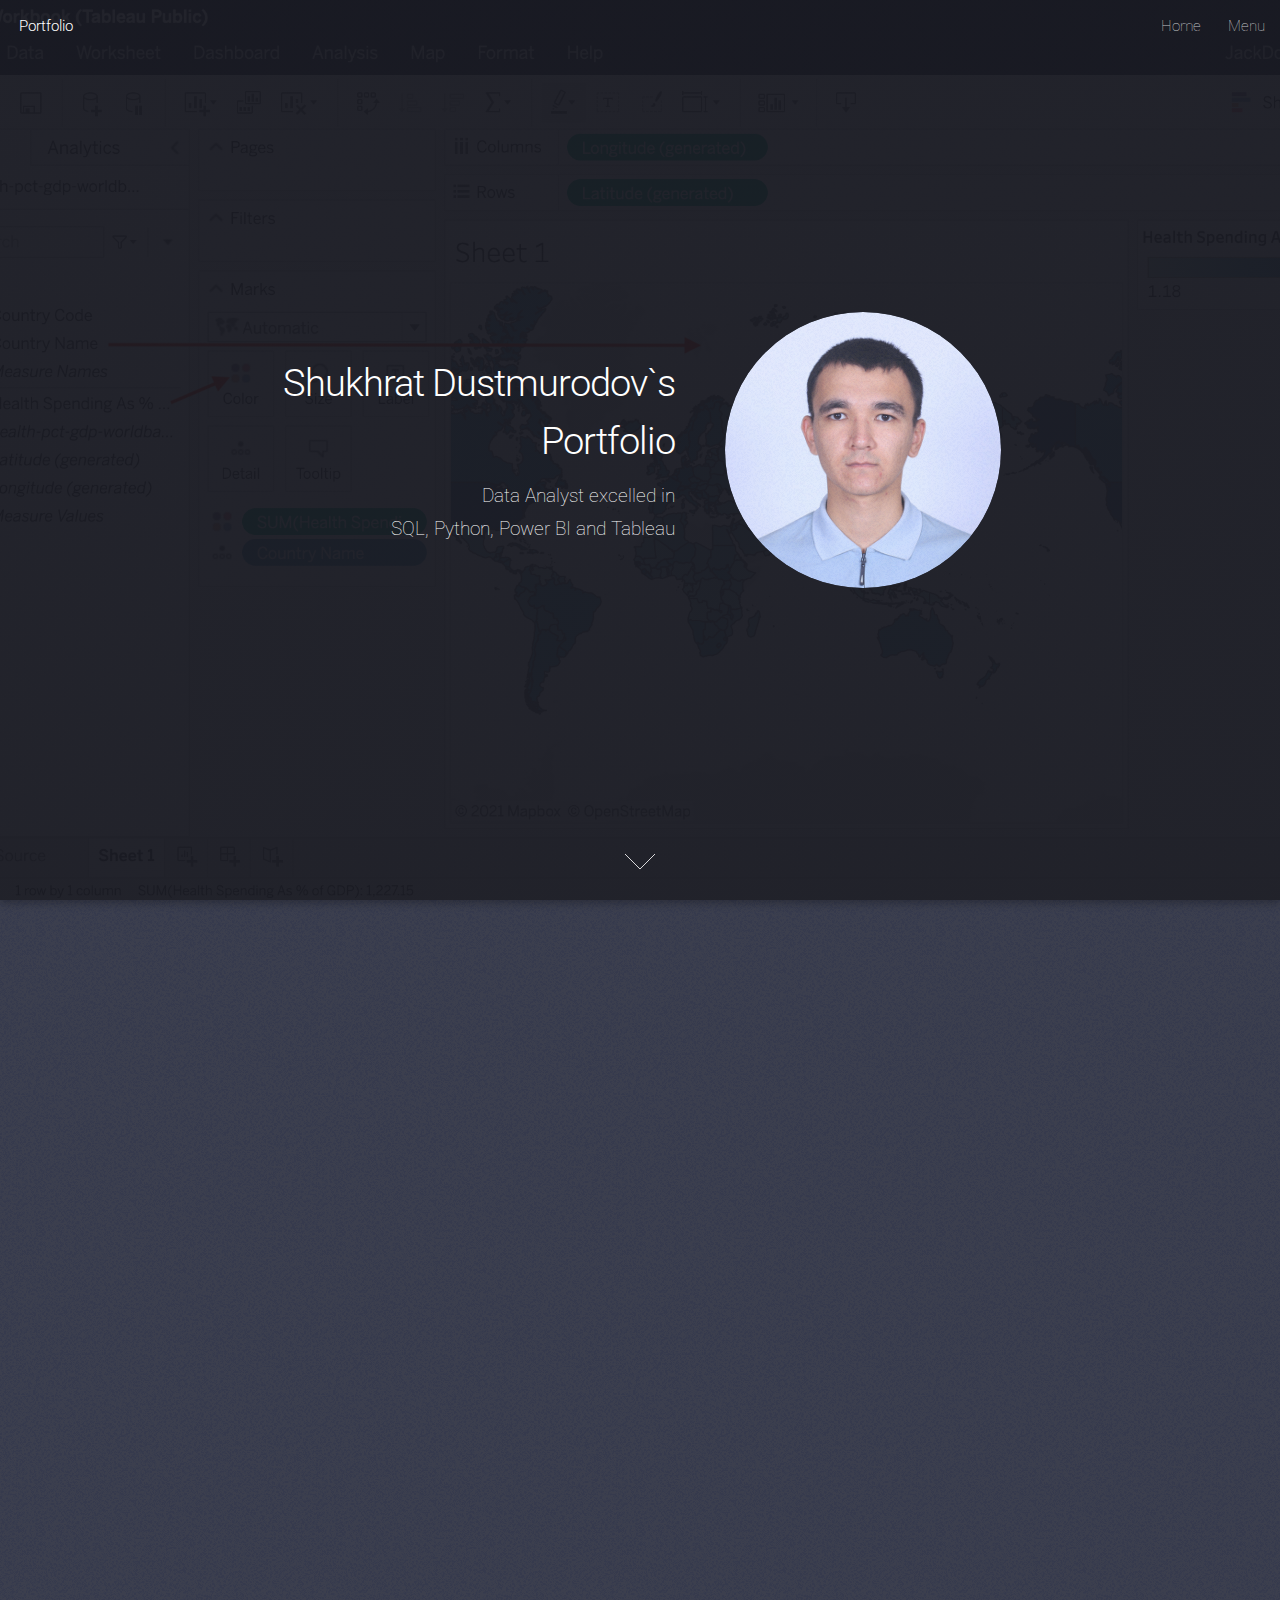
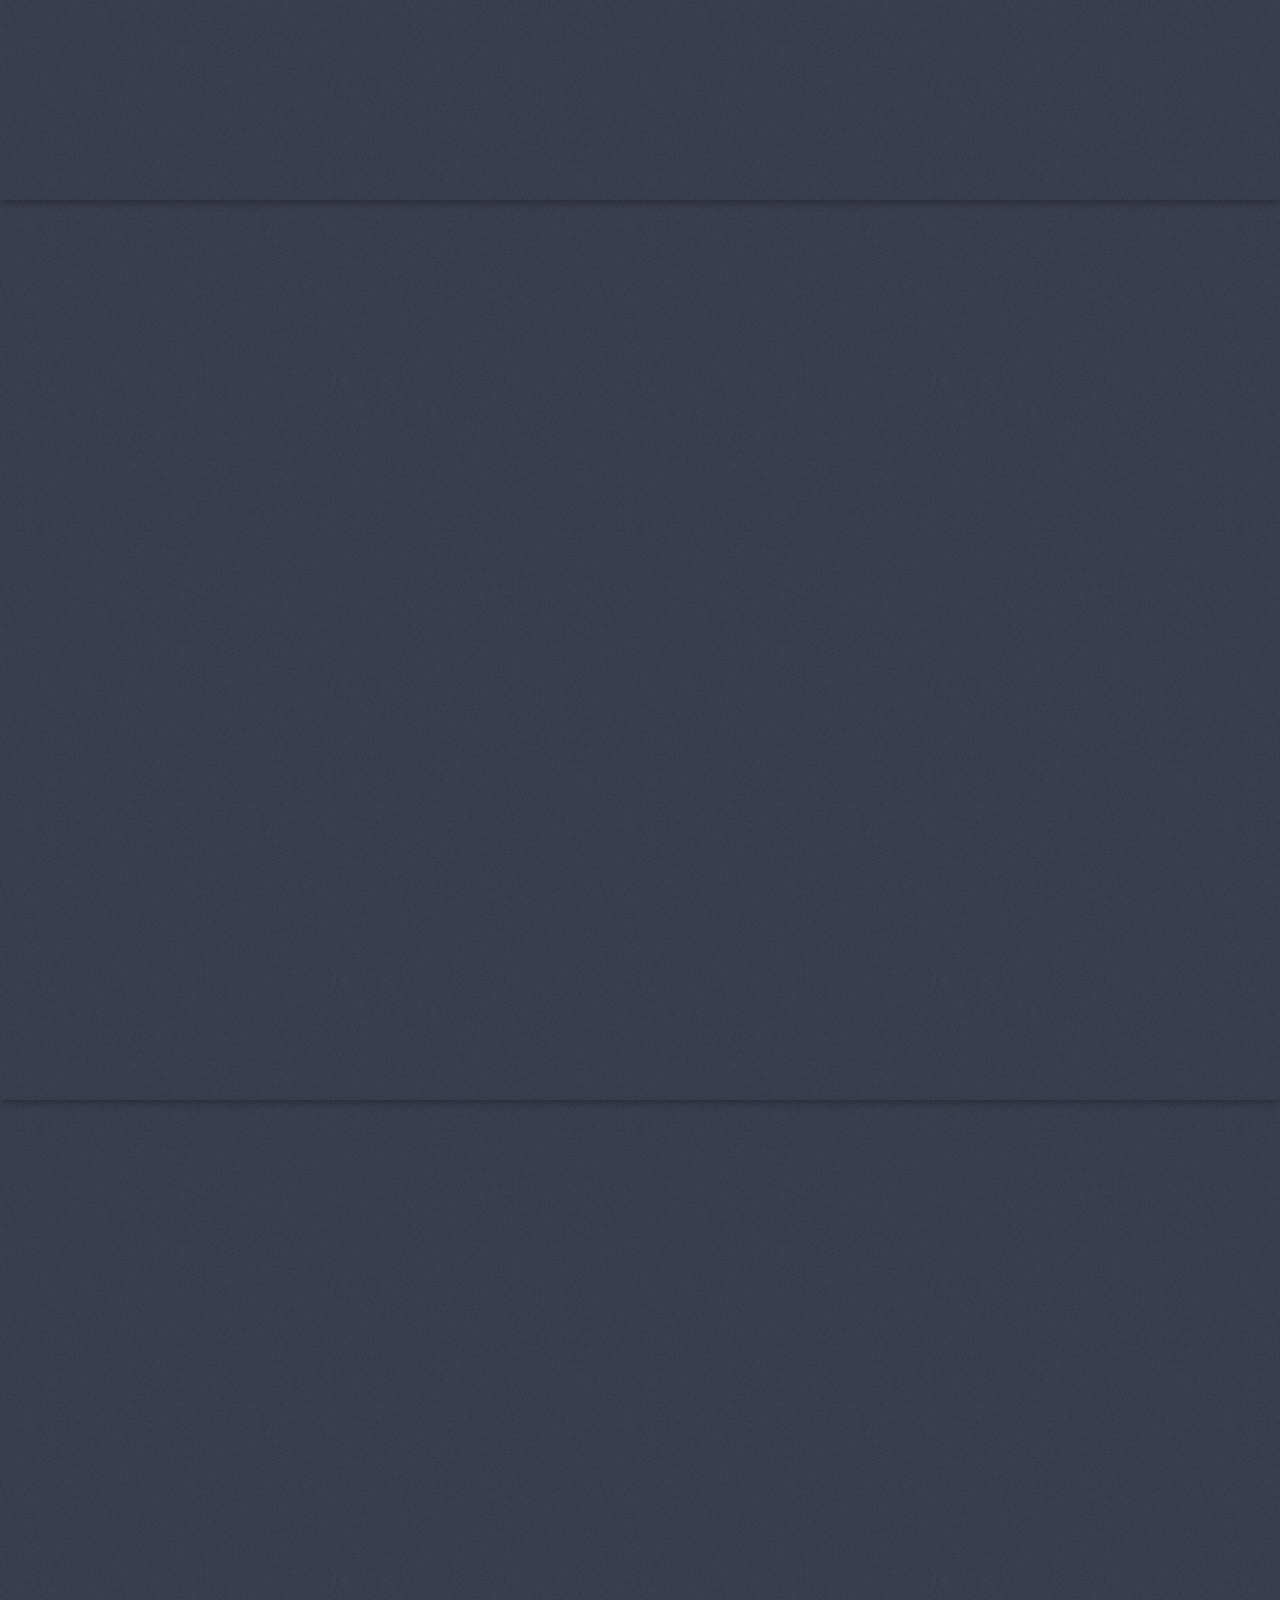
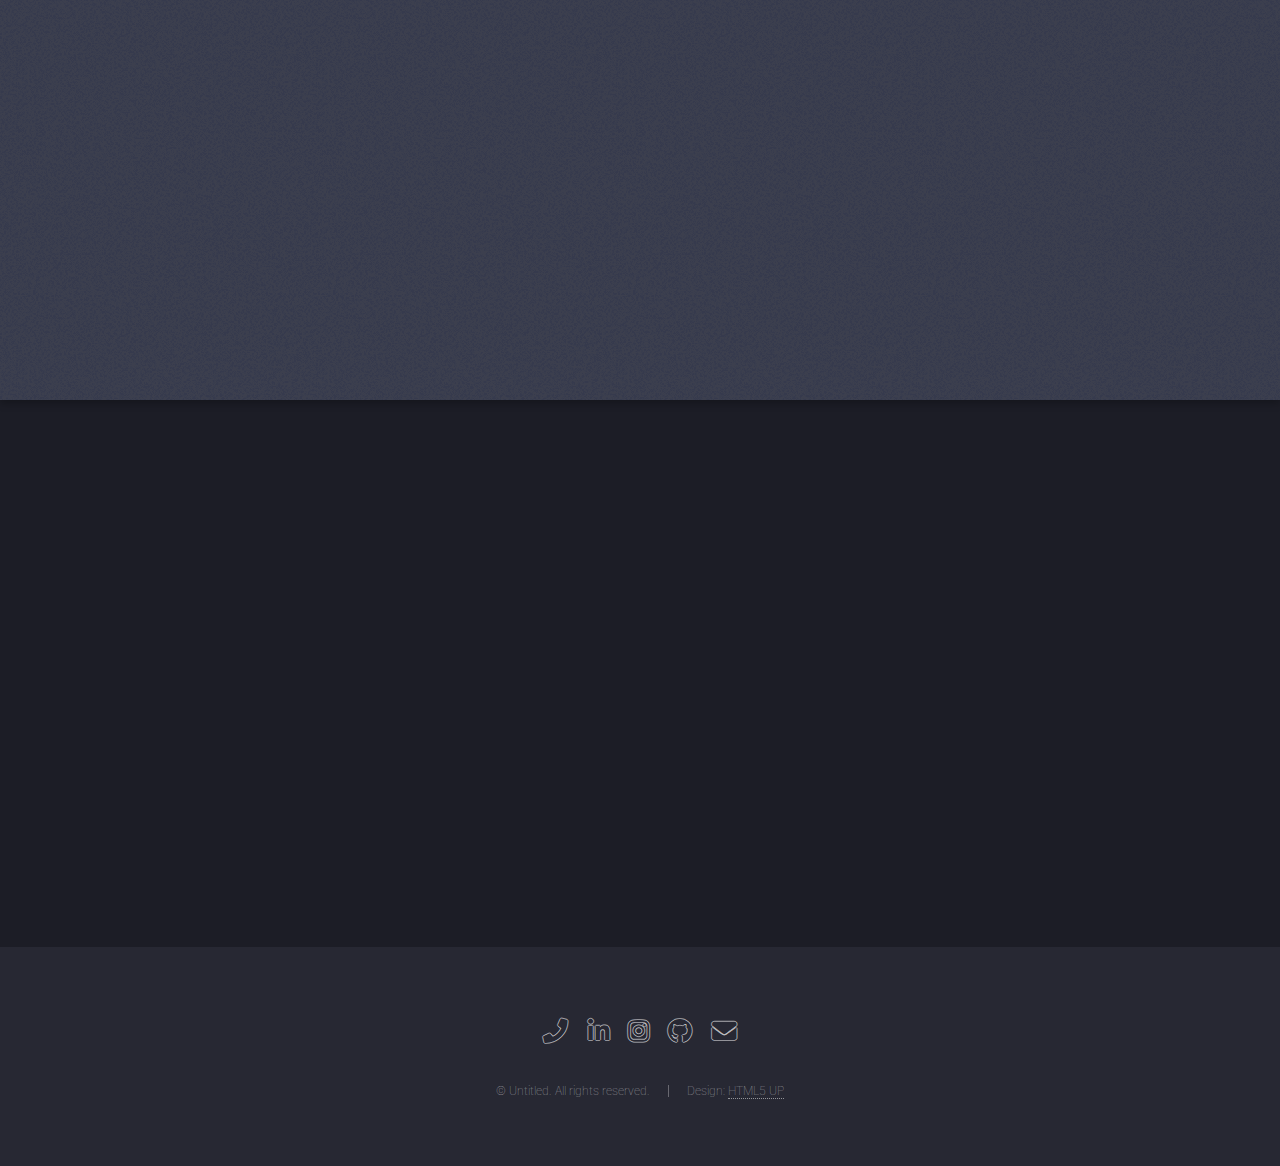
<file: index.html>
<!DOCTYPE HTML>
<!--
	Landed by HTML5 UP
	html5up.net | @ajlkn
	Free for personal and commercial use under the CCA 3.0 license (html5up.net/license)
-->
<html>
	<head>
		<title>Portfolio by Shukhrat</title>
		<meta charset="utf-8" />
		<meta name="viewport" content="width=device-width, initial-scale=1, user-scalable=no" />
		<link rel="stylesheet" href="assets/css/main.css" />
		<noscript><link rel="stylesheet" href="assets/css/noscript.css" /></noscript>
		<style>
			.contact-item{position:relative;display:inline-block}
			.contact-value{
				position:absolute;white-space:nowrap;left:50%;transform:translateX(-50%) scaleY(0);
				transform-origin:bottom;transition:transform .18s ease,opacity .18s ease;
				background:#111;color:#fff;padding:6px 10px;border-radius:4px;font-size:0.9rem;opacity:0;z-index:40;
			}
			.contact-item.show .contact-value{transform:translateX(-50%) scaleY(1);opacity:1}
			@media (max-width:480px){.contact-value{font-size:0.85rem;padding:5px 8px}}
		</style>
	</head>
	<body class="is-preload landing">
		<div id="page-wrapper">

			<!-- Header -->
				<header id="header">
				<h1 id="logo"><a href="FrontPage.html">Portfolio</a></h1>
				<nav id="nav">
					<ul>
						<li><a href="FrontPage.html">Home</a></li>
							<li>
								<a href="#">Menu</a>
								<ul>
									<li><a href="resume.html">Resume</a></li>
									<li><a href="contacts.html">Contacts</a></li>								
									<li>
										<a href="#">Projects</a>
										<ul>
											<li><a href="covid19-report.html">COVID19</a></li>
											<li><a href="superstore-report.html">SuperStoreSales</a></li>
										</ul>
									</li>
								</ul>
							</li>
						</ul>
					</nav>
				</header>

			<!-- Banner -->
				<section id="banner">
					<div class="content">
						<header>
							<h2>Shukhrat Dustmurodov`s <br />
								 Portfolio</h2>
							<p>Data Analyst excelled in<br />
							SQL, Python, Power BI and Tableau</p>
						</header>
						<span class="image"><img src="images/Shukhrat.JPG" alt="" /></span>
					</div>
					<a href="#one" class="goto-next scrolly">Next</a>
				</section>

			<!-- One -->
				<section id="one" class="spotlight style1 bottom">
					<span class="image fit main"><img src="images/PowerBiBG.png" alt="" /></span>
					<div class="content">
						<div class="container">
							<div class="row">
								<div class="col-4 col-12-medium">
									<header>
										<h2>Quick brief of the Projects</h2>
										<p>These projects showcase my skills in data analysis and visualization.</p>
									</header>
								</div>
								<div class="col-4 col-12-medium">
									<p> For database management and automation, 
										I used Microsoft SQL Server to design transaction-safe workflows, 
										clean and migrate data, and manage schema transformations with precision.
										I built interactive dashboards and visual analytics using Tableau, 
										showcasing KPIs, segmentation, and user activity trends for business insights 
										and engagement tracking.</p>
								</div>
								<div class="col-4 col-12-medium">
									<p>- I applied pandas in Python to preprocess datasets,
										 perform calculations, and structure data for
										  visualization and reporting</p>
								</div>
							</div>
						</div>
					</div>
					<a href="#two" class="goto-next scrolly">Next</a>
				</section>

			<!-- Two -->
				<section id="two" class="spotlight style2 right">
					<span class="image fit main"><img src="images/covid19BG.jpg" alt="" /></span>
					<div class="content">
						<header>
							<h2>COVID19</h2>
							<p>COVID19 data cleaning and exploration in SQL</p>
						</header>
						<p>Initial data has been downloaded from website <a href="https://ourworldindata.org">Our World in Data</a>.
							Data has been modified using Pandas in Python for bulk processing.
						  After that data has been loaded to SQL Server database for further analysis.
						  In SQL Server data has been cleaned and explored using SQL queries.	
						</p>
						<ul class="actions">
							<li><a href="covid19-report.html" class="button">Learn More</a></li>
						</ul>
					</div>
					<a href="#three" class="goto-next scrolly">Next</a>
				</section>

			<!-- Three -->
				<section id="three" class="spotlight style3 left">
					<span class="image fit main bottom"><img src="images/superstoreBG.jpg" alt="" /></span>
					<div class="content">
						<header>
							<h2>Super Store Sales</h2>
							<p>Superstore Sales Trends Across the United States</p>
						</header>
						<p>Initial data has been downloaded from website <a href="https://www.kaggle.com/datasets/rohitsahoo/sales-forecasting">Kaggle</a>.
							In this project the data was cleaned and processed using Python. 
							The cleaned data was then visualized in Tableau to create interactive dashboards 
							for sales forecasting and performance tracking.</p>
						<ul class="actions">
							<li><a href="superstore-report.html" class="button">Learn More</a></li>
						</ul>
					</div>
					<a href="#four" class="goto-next scrolly">Next</a>
				</section>

			<!-- Four -->
				<section id="four" class="wrapper style1 special fade-up">
					<div class="container">
						<header class="major">
							<h2>Certifications</h2>
							<p>There is my certifications related to data analysis and visualization.</p>
						</header>
						<div class="box alt">
							<div class="row gtr-uniform">
								<section class="col-4 col-6-medium col-12-xsmall">
									<a href="images/Data Analytics Bootcamp Certification of Completion.PNG" target="_blank" class="icon solid alt major fa-database"></a>
									<h3>Free Code Camp</h3>
									<p>Data Analysis Boot Camp</p>
								</section>
								<section class="col-4 col-6-medium col-12-xsmall">
									<a href="images/Data Visualization Certificate.PNG" target="_blank" class="icon solid alt major fa-code"></a>
									<h3>Free Code Camp</h3>
									<p>Data visualization.</p>
								</section>
								<section class="col-4 col-6-medium col-12-xsmall">
									<a href="https://www.freecodecamp.org/certification/cybersoul/foundational-c-sharp-with-microsoft" target="_blank" class="icon solid alt major fa-microchip"></a>
									<h3>Free Code Camp</h3>
									<p>C# development basics</p>
								</section>								
							</div>
						</div>
					</div>
				</section>

			<!-- Footer -->
				<footer id="footer">
					<ul class="icons">
						<li class="contact-item phone-item">
							<a href="tel:+15551234567" class="icon solid alt fa-phone" aria-controls="phoneValue"><span class="label">Phone</span></a>
							<div class="contact-value" id="phoneValue">+(998)90 317 15 60</div>
						</li>
						<li><a href="https://www.linkedin.com/in/shukhrat-dustmurodov-analyst" class="icon brands alt fa-linkedin-in"><span class="label">LinkedIn</span></a></li>
						<li><a href="https://www.instagram.com/shukhratdustmurodov?igsh=MWp5a2F5N212YWx4cw==" class="icon brands alt fa-instagram"><span class="label">Instagram</span></a></li>
						<li><a href="https://github.com/CyberSoul1718?tab=repositories" class="icon brands alt fa-github"><span class="label">GitHub</span></a></li>
						<li class="contact-item email-item">
							<a href="mailto:shukhrat@example.com" class="icon solid alt fa-envelope" aria-controls="emailValue"><span class="label">Email</span></a>
							<div class="contact-value" id="emailValue">shukhrat.dustmurodov@gmail.com</div>
						</li>
					</ul>
					<ul class="copyright">
						<li>&copy; Untitled. All rights reserved.</li><li>Design: <a href="http://html5up.net">HTML5 UP</a></li>
					</ul>
				</footer>

		</div>

		<!-- Scripts -->
			<script src="assets/js/jquery.min.js"></script>
			<script src="assets/js/jquery.scrolly.min.js"></script>
			<script src="assets/js/jquery.dropotron.min.js"></script>
			<script src="assets/js/jquery.scrollex.min.js"></script>
			<script src="assets/js/browser.min.js"></script>
			<script src="assets/js/breakpoints.min.js"></script>
			<script src="assets/js/util.js"></script>
			<script src="assets/js/main.js"></script>
			<script>
				// Toggle contact-value tooltips (phone, email). Click outside to close.
				(function(){
					const items = document.querySelectorAll('.contact-item');
					if(!items.length) return;
					items.forEach(item=>{
						const anchor = item.querySelector('a');
						anchor.addEventListener('click', function(e){
							if(window.matchMedia('(max-width:480px)').matches) return; // keep native tap-to-call/mail
							e.preventDefault();
							items.forEach(i=>{ if(i!==item) i.classList.remove('show'); });
							item.classList.toggle('show');
						});
					});
					document.addEventListener('click', function(e){
						if(![...items].some(i=>i.contains(e.target))) items.forEach(i=>i.classList.remove('show'));
					});
				})();
			</script>

	</body>

</html>
</file>
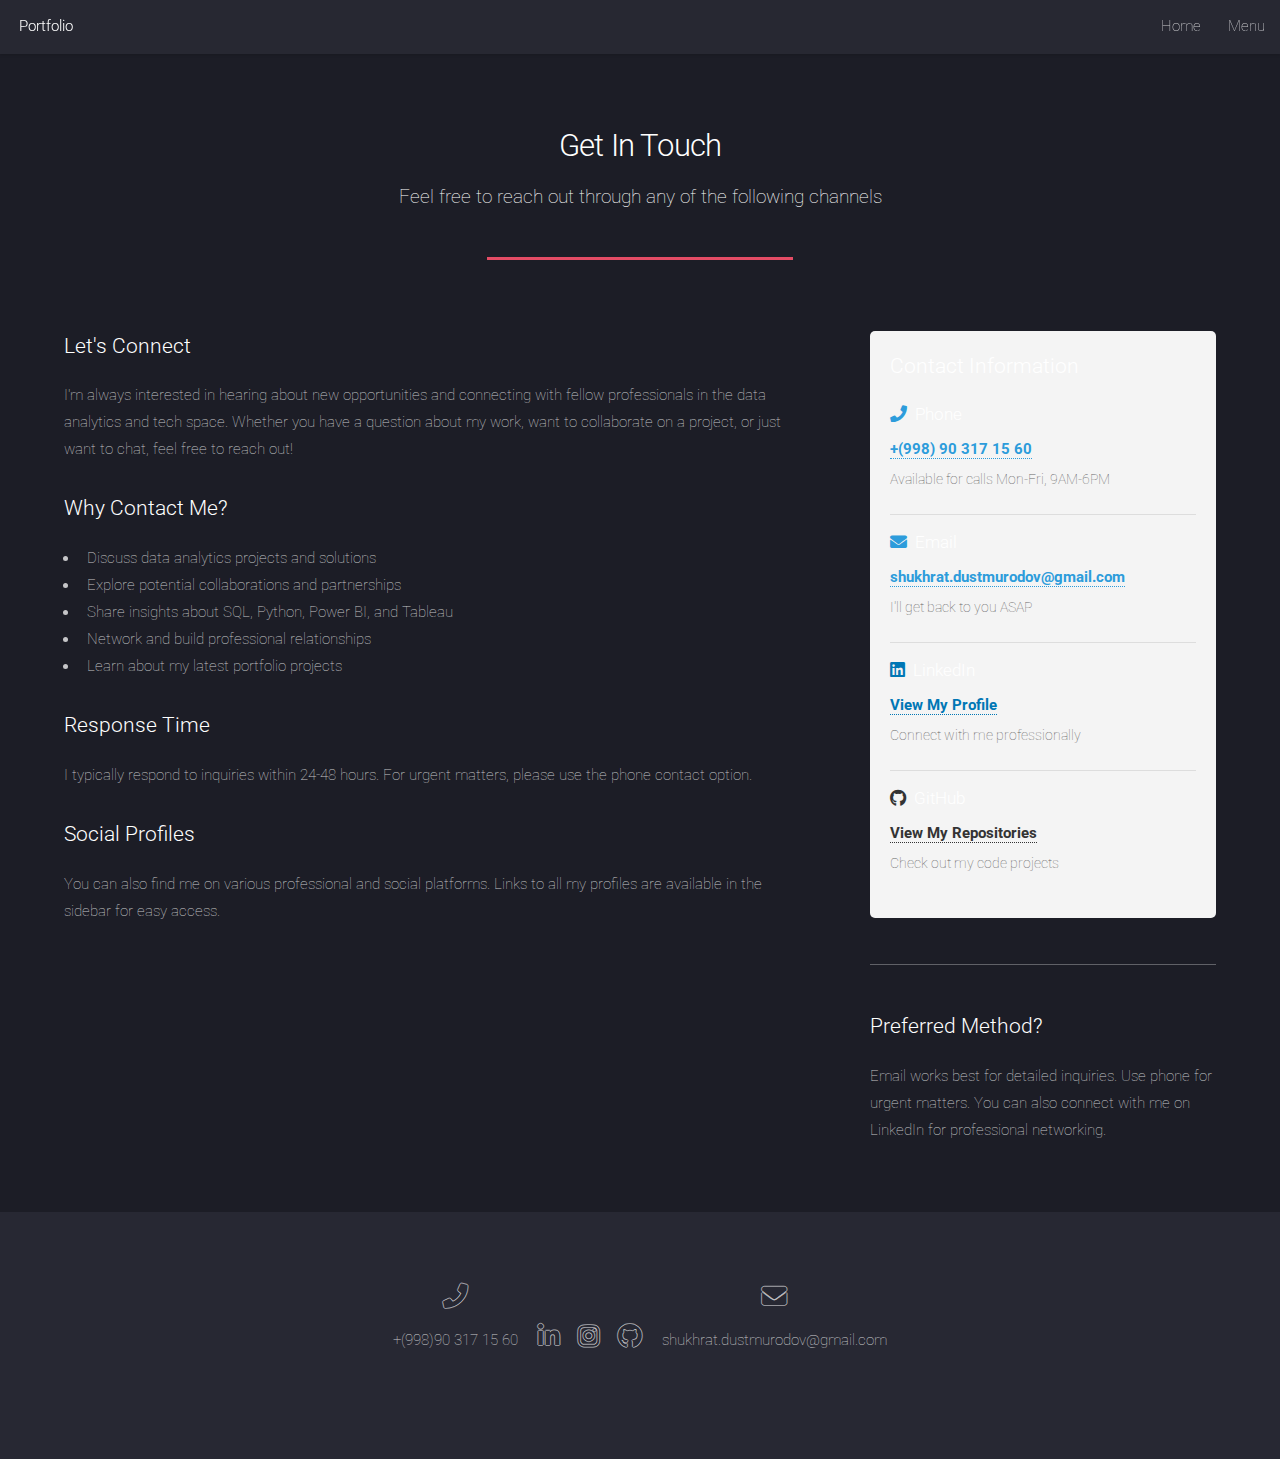
<file: contacts.html>
<!DOCTYPE HTML>
<!--
	Landed by HTML5 UP
	html5up.net | @ajlkn
	Free for personal and commercial use under the CCA 3.0 license (html5up.net/license)
-->
<html>
	<head>
		<title>Contacts</title>
		<meta charset="utf-8" />
		<meta name="viewport" content="width=device-width, initial-scale=1, user-scalable=no" />
		<link rel="stylesheet" href="assets/css/main.css" />
		<noscript><link rel="stylesheet" href="assets/css/noscript.css" /></noscript>
	</head>
	<body class="is-preload">
		<div id="page-wrapper">

			<!-- Header -->
				<header id="header">
				<h1 id="logo"><a href="FrontPage.html">Portfolio</a></h1>
				<nav id="nav">
					<ul>
						<li><a href="FrontPage.html">Home</a></li>
							<li>
								<a href="#">Menu</a>
								<ul>
									<li><a href="resume.html">Resume</a></li>
									<li><a href="contacts.html">Contacts</a></li>
									<li>
										<a href="#">Projects</a>
										<ul>
											<li><a href="covid19-report.html">COVID19</a></li>
											<li><a href="superstore-report.html">SuperStoreSales</a></li>
										</ul>
									</li>
								</ul>
							</li>							
						</ul>
					</nav>
				</header>

			<!-- Main -->
				<div id="main" class="wrapper style1">
					<div class="container">
						<header class="major">
							<h2>Get In Touch</h2>
							<p>Feel free to reach out through any of the following channels</p>
						</header>
						<div class="row gtr-150">
							<div class="col-8 col-12-medium">

								<!-- Content -->
									<section id="content">
										<h3>Let's Connect</h3>
										<p>I'm always interested in hearing about new opportunities and connecting with fellow professionals in the data analytics and tech space. Whether you have a question about my work, want to collaborate on a project, or just want to chat, feel free to reach out!</p>
										
										<h3>Why Contact Me?</h3>
										<ul>
											<li>Discuss data analytics projects and solutions</li>
											<li>Explore potential collaborations and partnerships</li>
											<li>Share insights about SQL, Python, Power BI, and Tableau</li>
											<li>Network and build professional relationships</li>
											<li>Learn about my latest portfolio projects</li>
										</ul>

										<h3>Response Time</h3>
										<p>I typically respond to inquiries within 24-48 hours. For urgent matters, please use the phone contact option.</p>

										<h3>Social Profiles</h3>
										<p>You can also find me on various professional and social platforms. Links to all my profiles are available in the sidebar for easy access.</p>
									</section>

							</div>
							<div class="col-4 col-12-medium">

								<!-- Sidebar with Contact Information -->
									<section id="sidebar">
										<section style="background:#f4f4f4;padding:20px;border-radius:5px;">
											<h3>Contact Information</h3>
											
											<!-- Phone -->
											<div style="margin-bottom:20px;">
												<h4 style="margin-bottom:8px;"><i class="fas fa-phone" style="color:#2d9cdb;margin-right:8px;"></i>Phone</h4>
												<p style="margin:0;">
													<a href="tel:+99890317156" style="color:#2d9cdb;text-decoration:none;font-weight:bold;">+(998) 90 317 15 60</a>
												</p>
												<p style="margin:5px 0 0 0;font-size:0.9rem;color:#666;">Available for calls Mon-Fri, 9AM-6PM</p>
											</div>

											<hr style="border:none;border-top:1px solid #ddd;margin:15px 0;" />

											<!-- Email -->
											<div style="margin-bottom:20px;">
												<h4 style="margin-bottom:8px;"><i class="fas fa-envelope" style="color:#2d9cdb;margin-right:8px;"></i>Email</h4>
												<p style="margin:0;">
													<a href="mailto:shukhrat.dustmurodov@gmail.com" style="color:#2d9cdb;text-decoration:none;font-weight:bold;">shukhrat.dustmurodov@gmail.com</a>
												</p>
												<p style="margin:5px 0 0 0;font-size:0.9rem;color:#666;">I'll get back to you ASAP</p>
											</div>

											<hr style="border:none;border-top:1px solid #ddd;margin:15px 0;" />

											<!-- LinkedIn -->
											<div style="margin-bottom:20px;">
												<h4 style="margin-bottom:8px;"><i class="fab fa-linkedin" style="color:#0077b5;margin-right:8px;"></i>LinkedIn</h4>
												<p style="margin:0;">
													<a href="https://www.linkedin.com/in/shukhrat-dustmurodov-a789a5290" target="_blank" rel="noopener" style="color:#0077b5;text-decoration:none;font-weight:bold;">View My Profile</a>
												</p>
												<p style="margin:5px 0 0 0;font-size:0.9rem;color:#666;">Connect with me professionally</p>
											</div>

											<hr style="border:none;border-top:1px solid #ddd;margin:15px 0;" />

											<!-- GitHub -->
											<div style="margin-bottom:20px;">
												<h4 style="margin-bottom:8px;"><i class="fab fa-github" style="color:#333;margin-right:8px;"></i>GitHub</h4>
												<p style="margin:0;">
													<a href="https://github.com/CyberSoul1718?tab=repositories" target="_blank" rel="noopener" style="color:#333;text-decoration:none;font-weight:bold;">View My Repositories</a>
												</p>
												<p style="margin:5px 0 0 0;font-size:0.9rem;color:#666;">Check out my code projects</p>
											</div>
										</section>

										<hr />

										<!-- Quick Contact Form Note -->
										<section>
											<h3>Preferred Method?</h3>
											<p>Email works best for detailed inquiries. Use phone for urgent matters. You can also connect with me on LinkedIn for professional networking.</p>
										</section>
									</section>

							</div>
						</div>
					</div>
				</div>

			<!-- Footer -->
				<footer id="footer">
					<ul class="icons">
					<li class="contact-item phone-item">
						<a href="tel:+15551234567" class="icon solid alt fa-phone" aria-controls="phoneValue"><span class="label">Phone</span></a>
						<div class="contact-value" id="phoneValue">+(998)90 317 15 60</div>
					</li>
					<li><a href="https://www.linkedin.com/in/shukhrat-dustmurodov-analyst" class="icon brands alt fa-linkedin-in"><span class="label">LinkedIn</span></a></li>
					<li><a href="https://www.instagram.com/shukhratdustmurodov?igsh=MWp5a2F5N212YWx4cw==" class="icon brands alt fa-instagram"><span class="label">Instagram</span></a></li>
					<li><a href="https://github.com/CyberSoul1718?tab=repositories" class="icon brands alt fa-github"><span class="label">GitHub</span></a></li>
					<li class="contact-item email-item">
						<a href="mailto:shukhrat@example.com" class="icon solid alt fa-envelope" aria-controls="emailValue"><span class="label">Email</span></a>
						<div class="contact-value" id="emailValue">shukhrat.dustmurodov@gmail.com</div>
					</li>
					</ul>
				</footer>

		</div>

		<!-- Scripts -->
			<script src="assets/js/jquery.min.js"></script>
			<script src="assets/js/jquery.scrolly.min.js"></script>
			<script src="assets/js/jquery.dropotron.min.js"></script>
			<script src="assets/js/jquery.scrollex.min.js"></script>
			<script src="assets/js/browser.min.js"></script>
			<script src="assets/js/breakpoints.min.js"></script>
			<script src="assets/js/util.js"></script>
			<script src="assets/js/main.js"></script>

	</body>
</html>
</file>
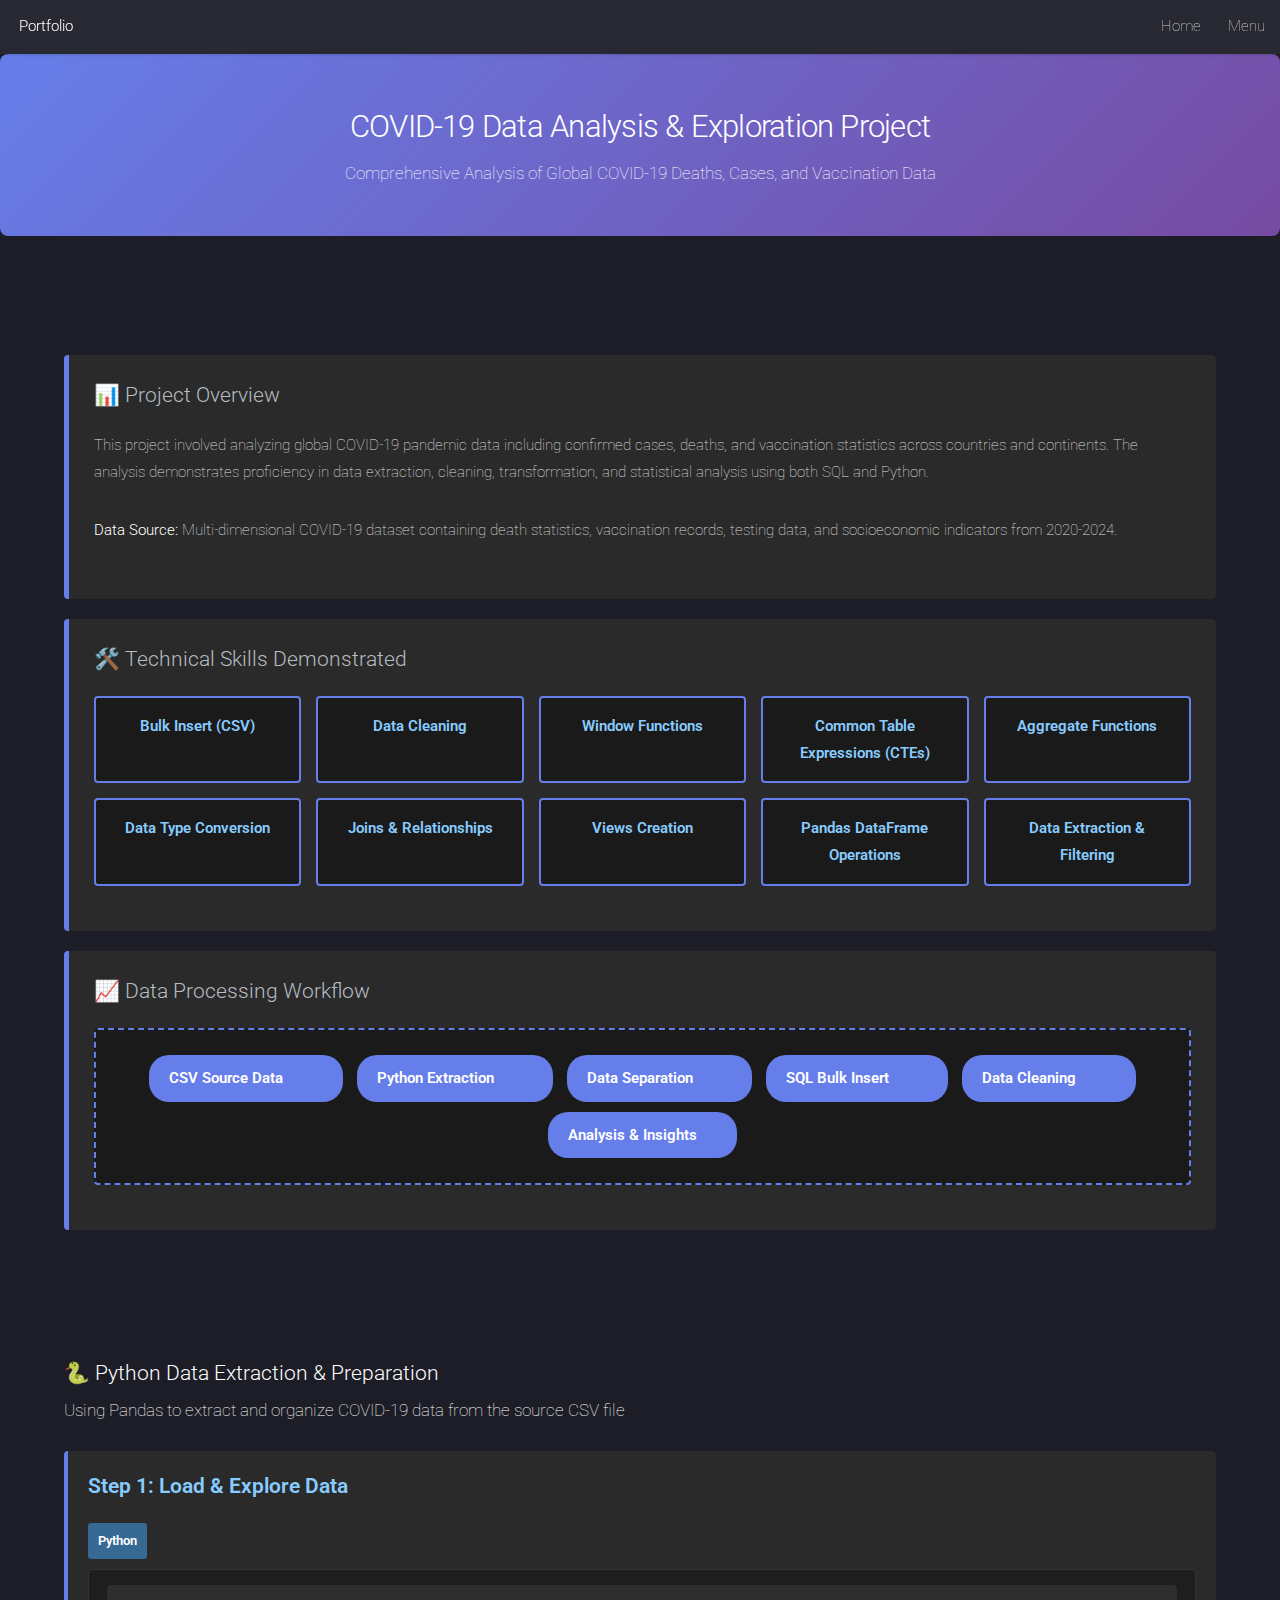
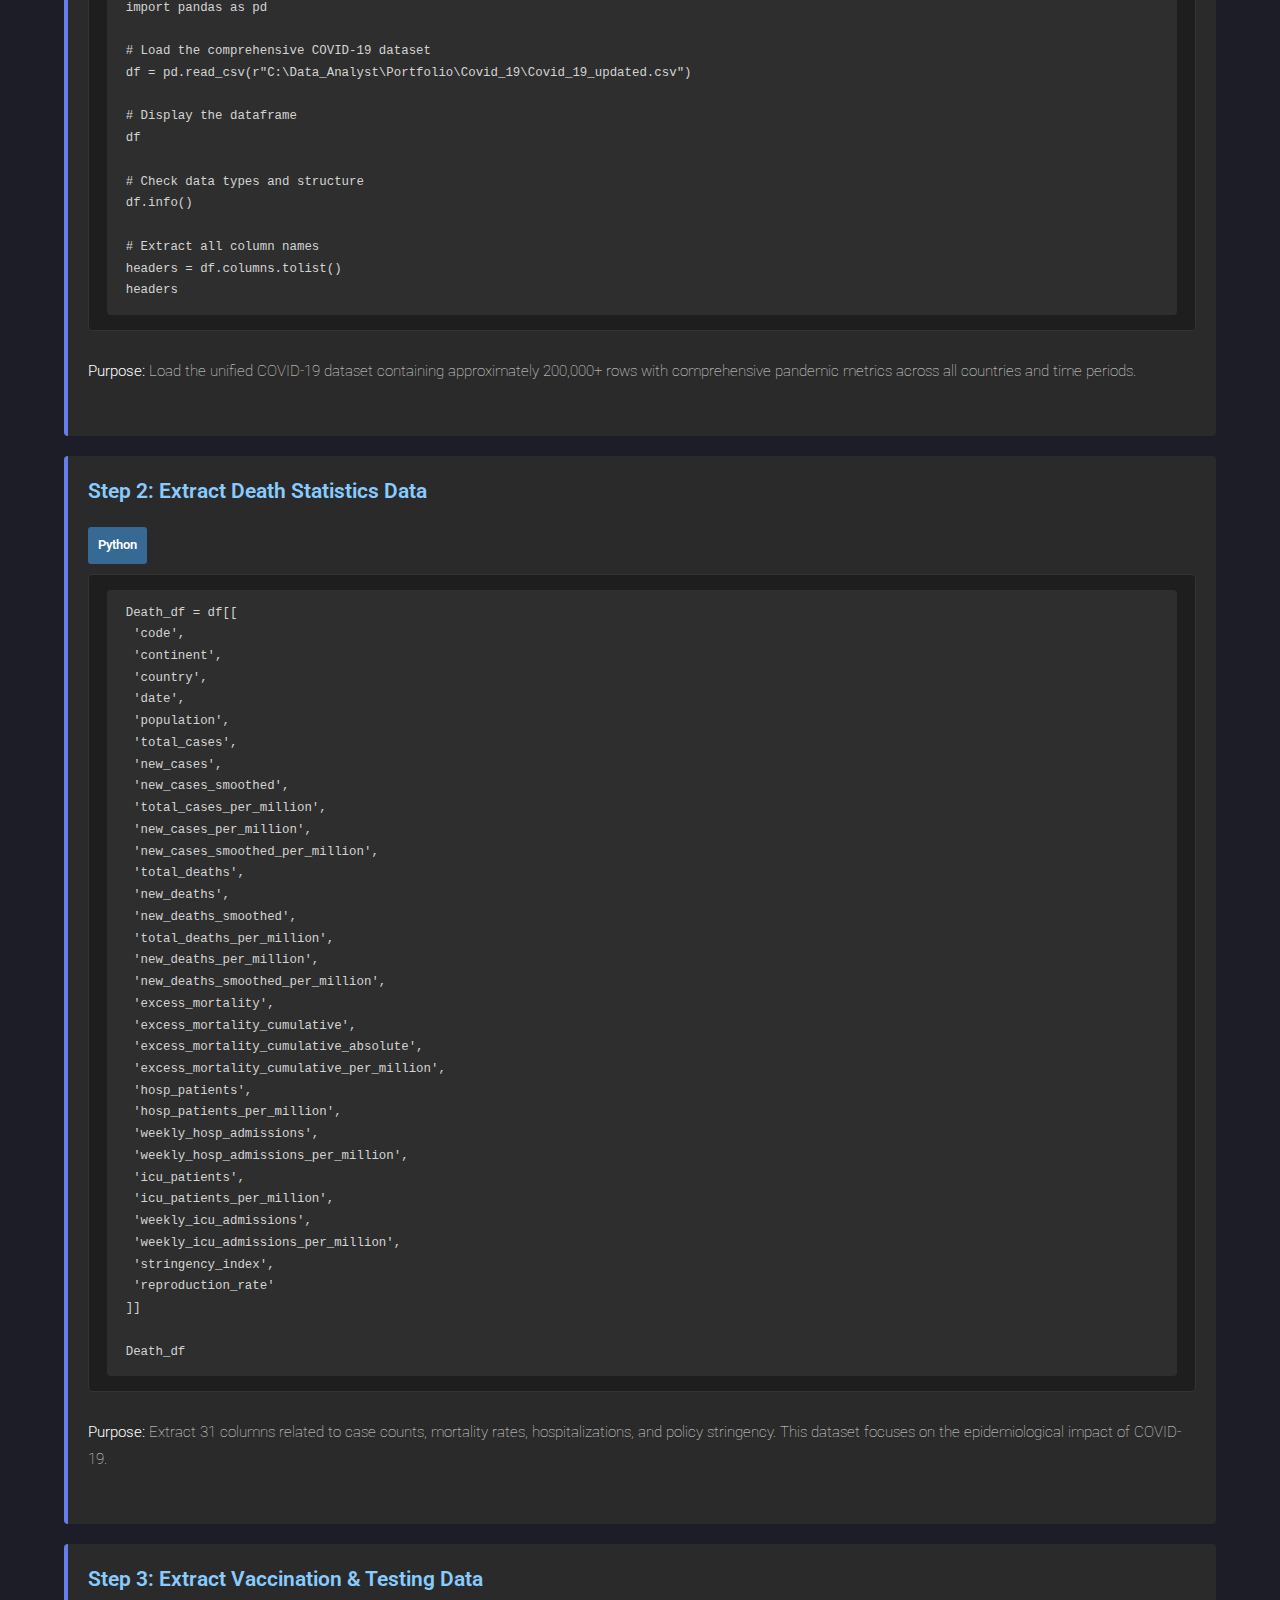
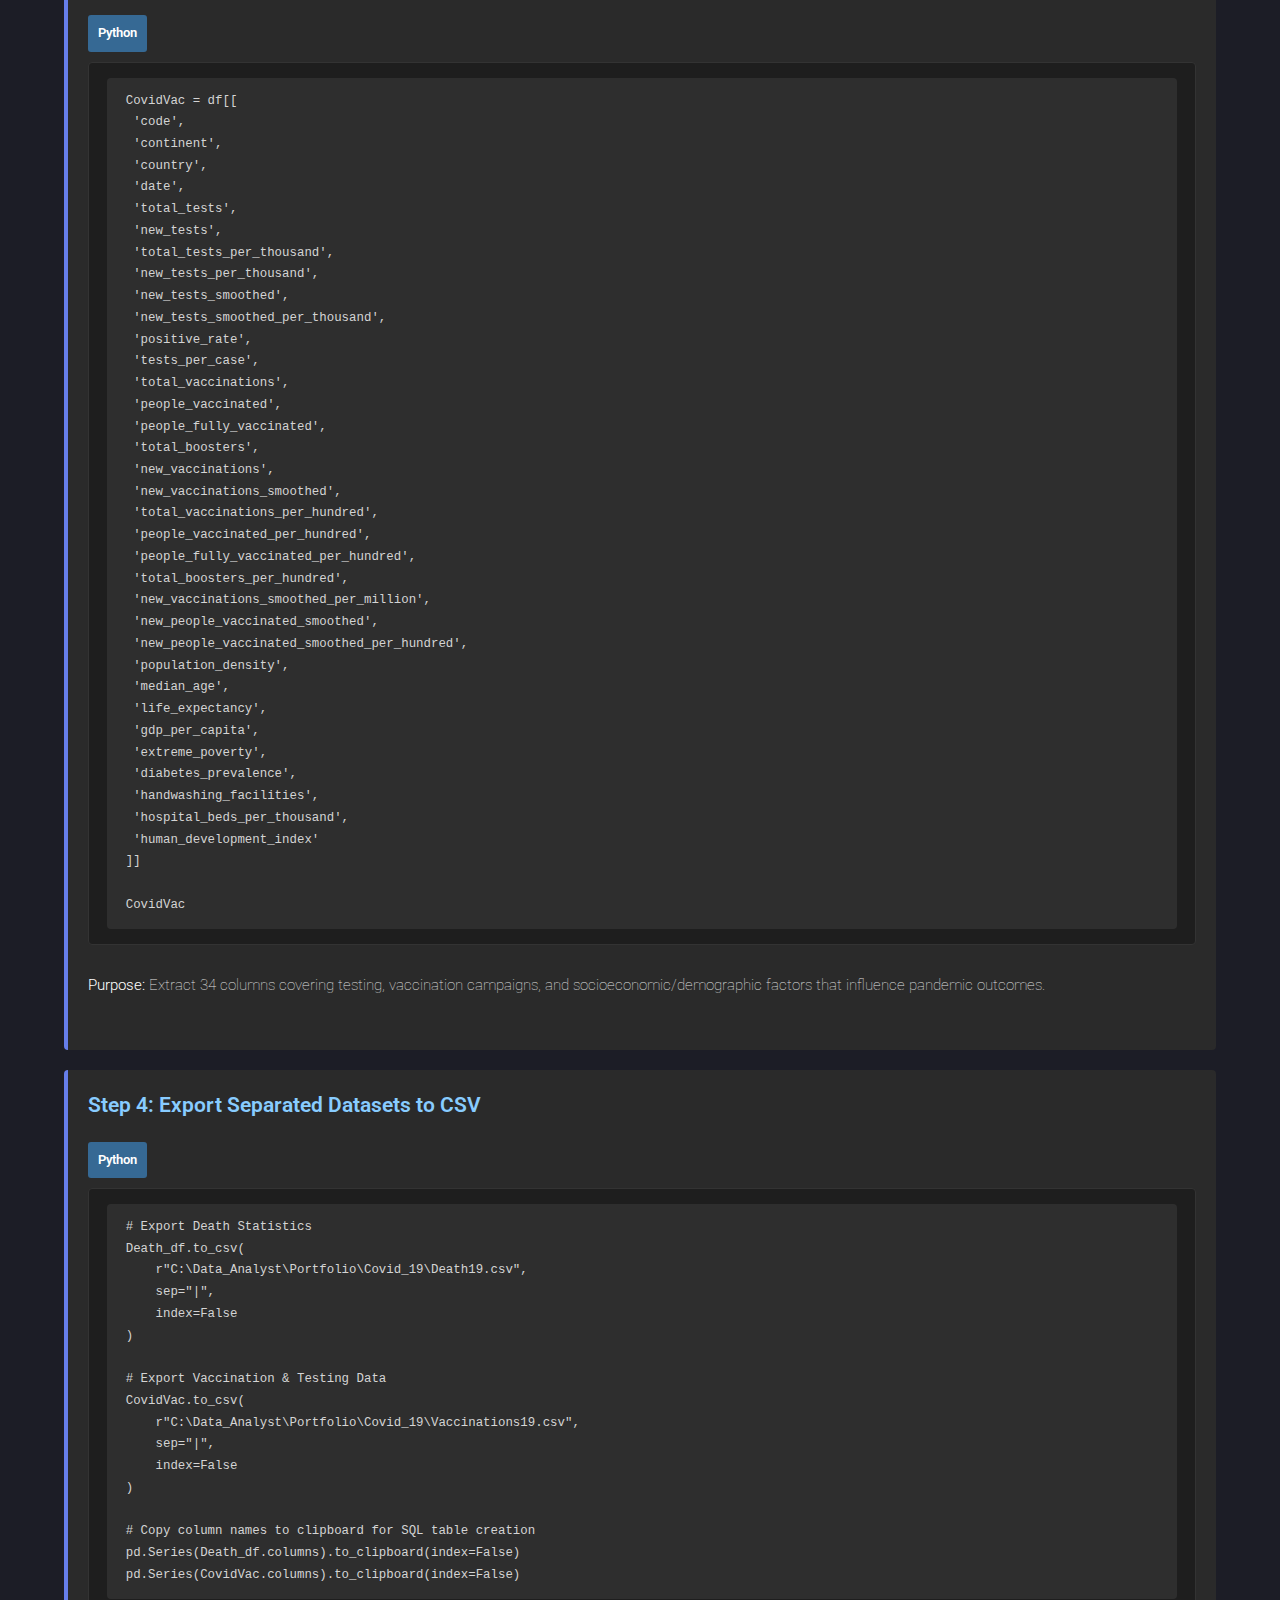
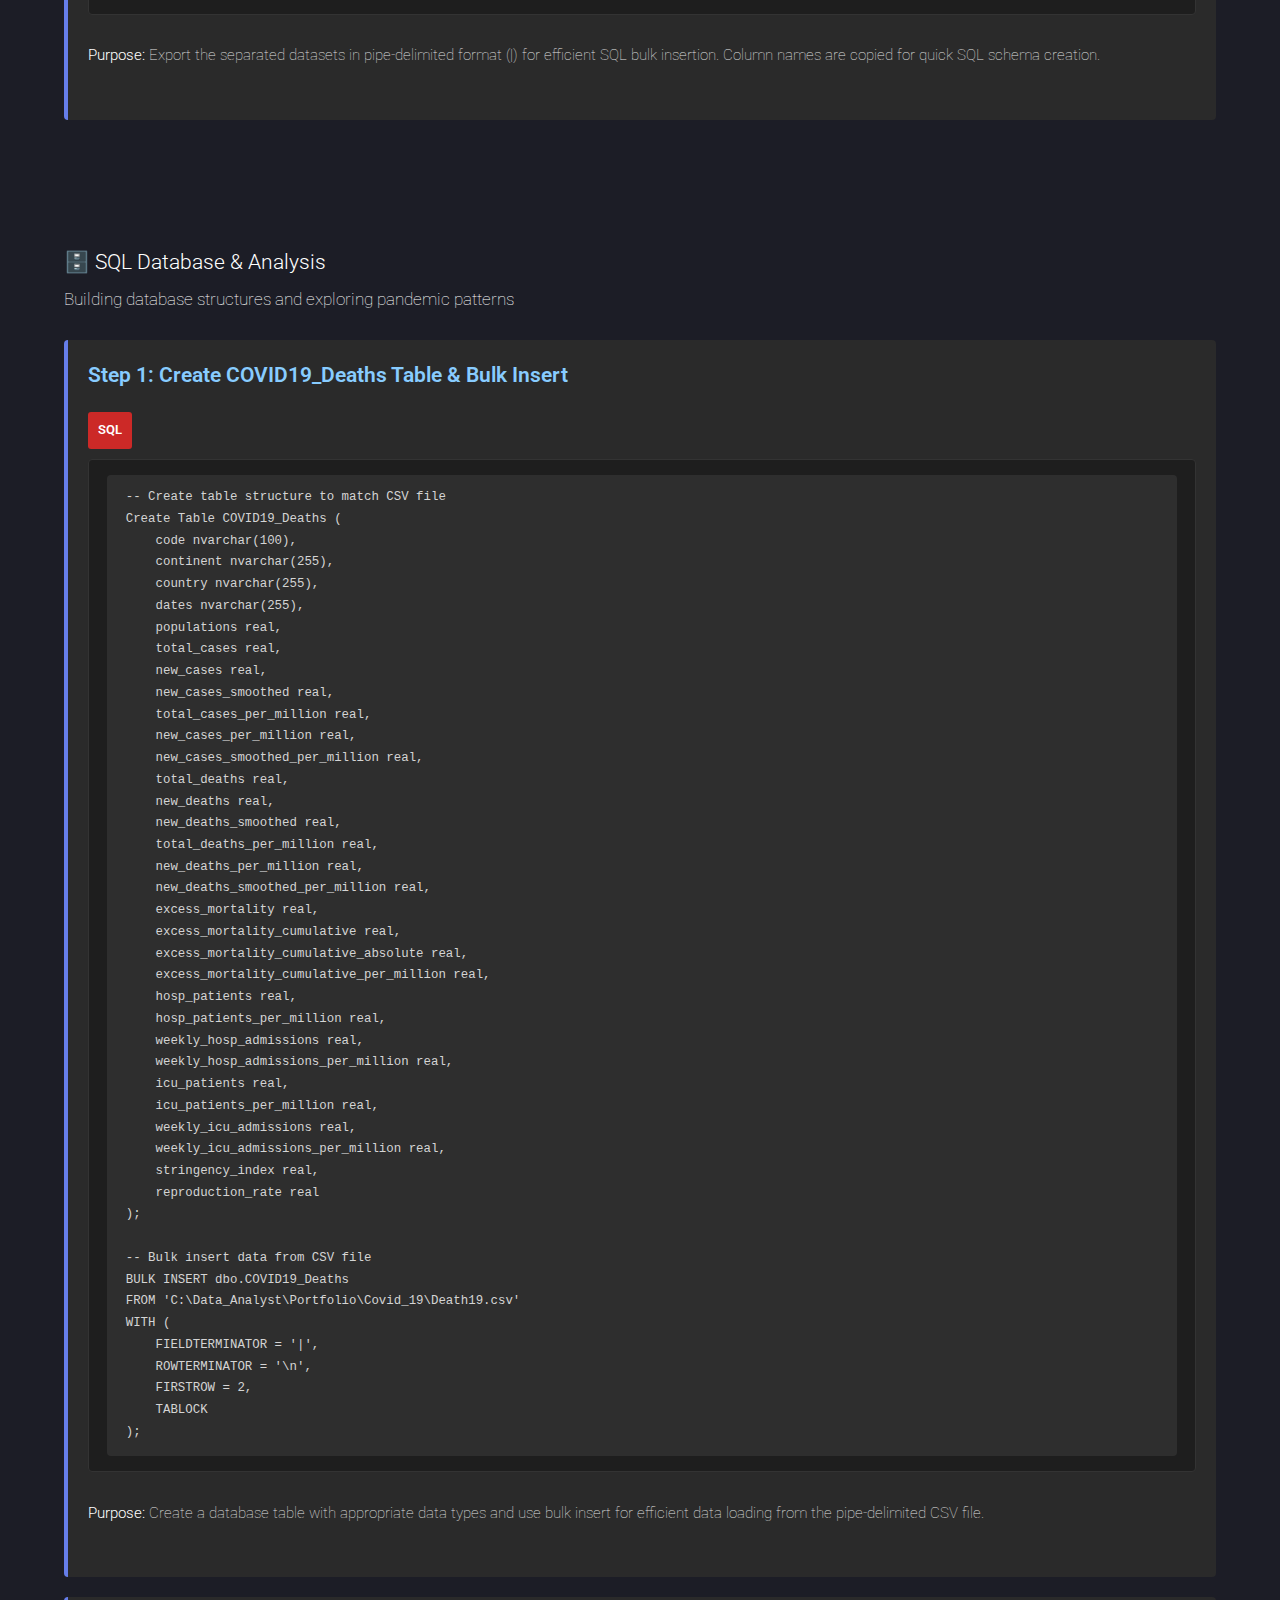
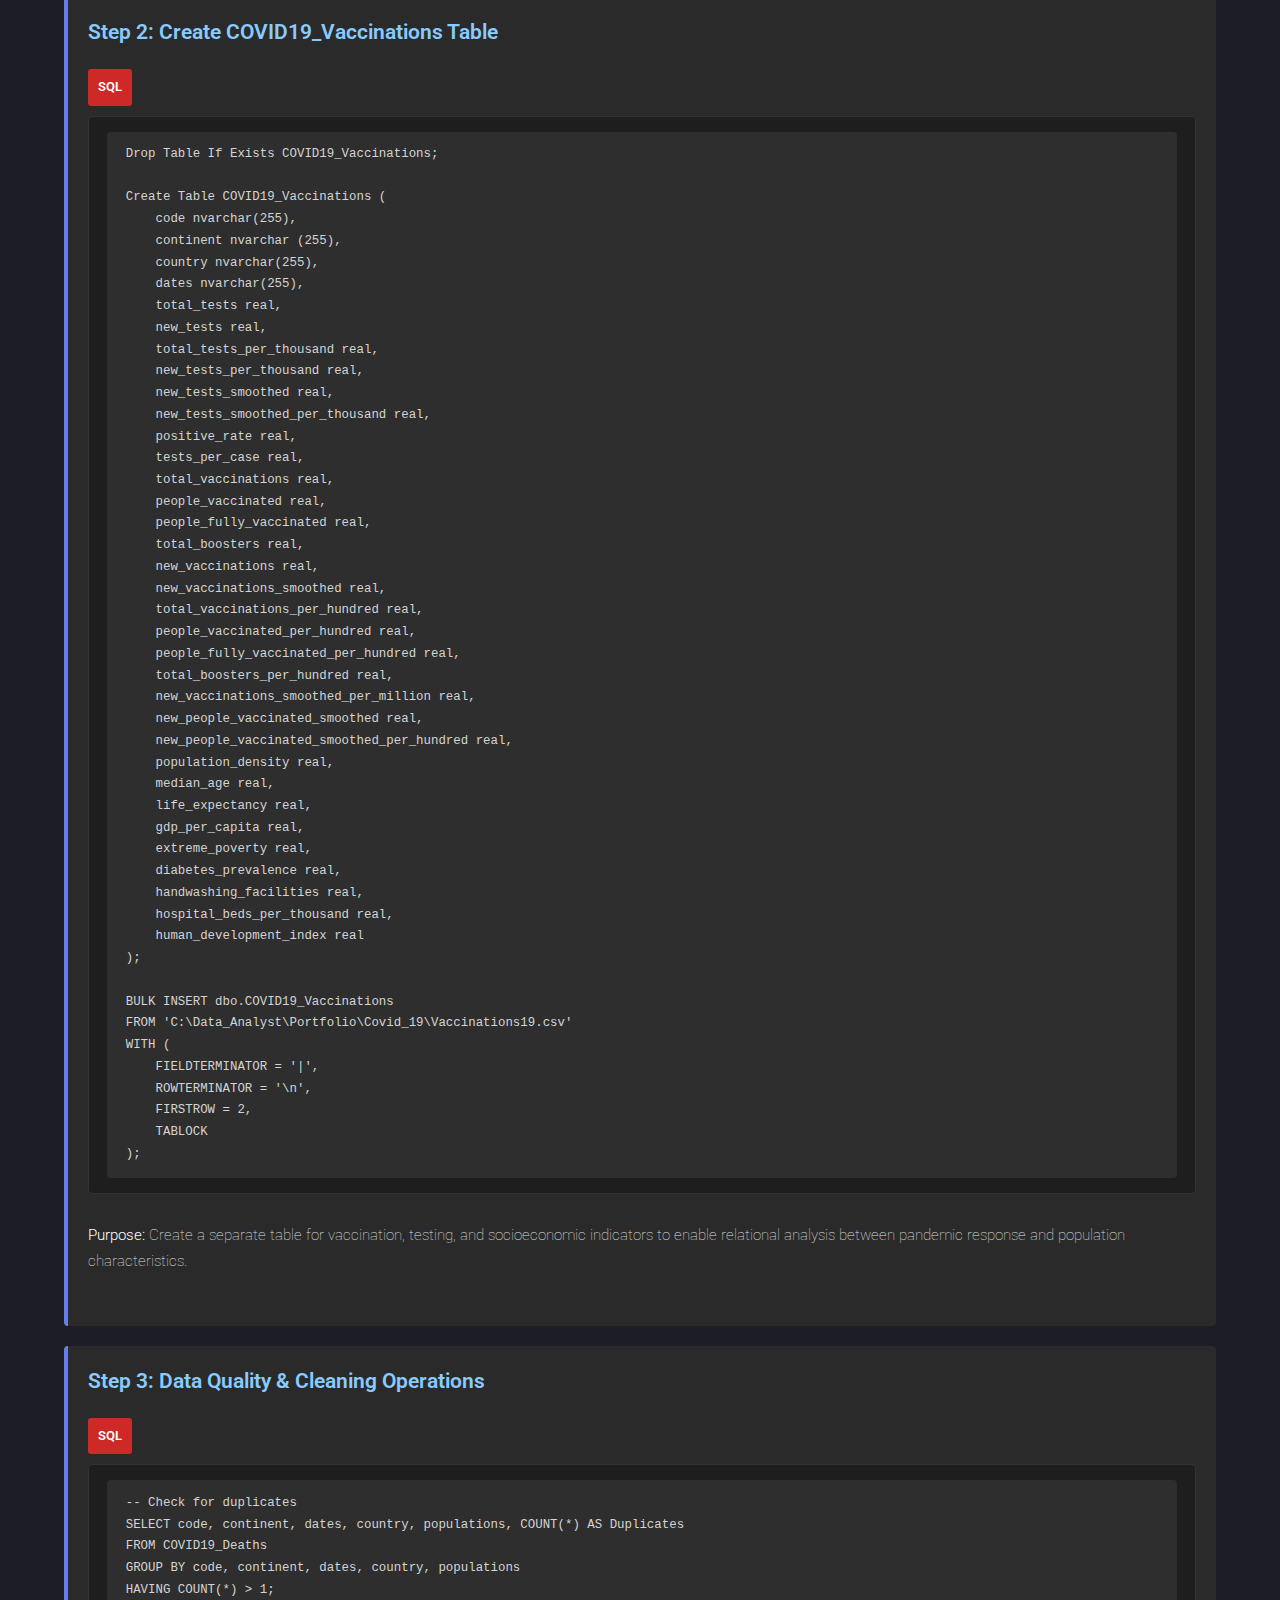
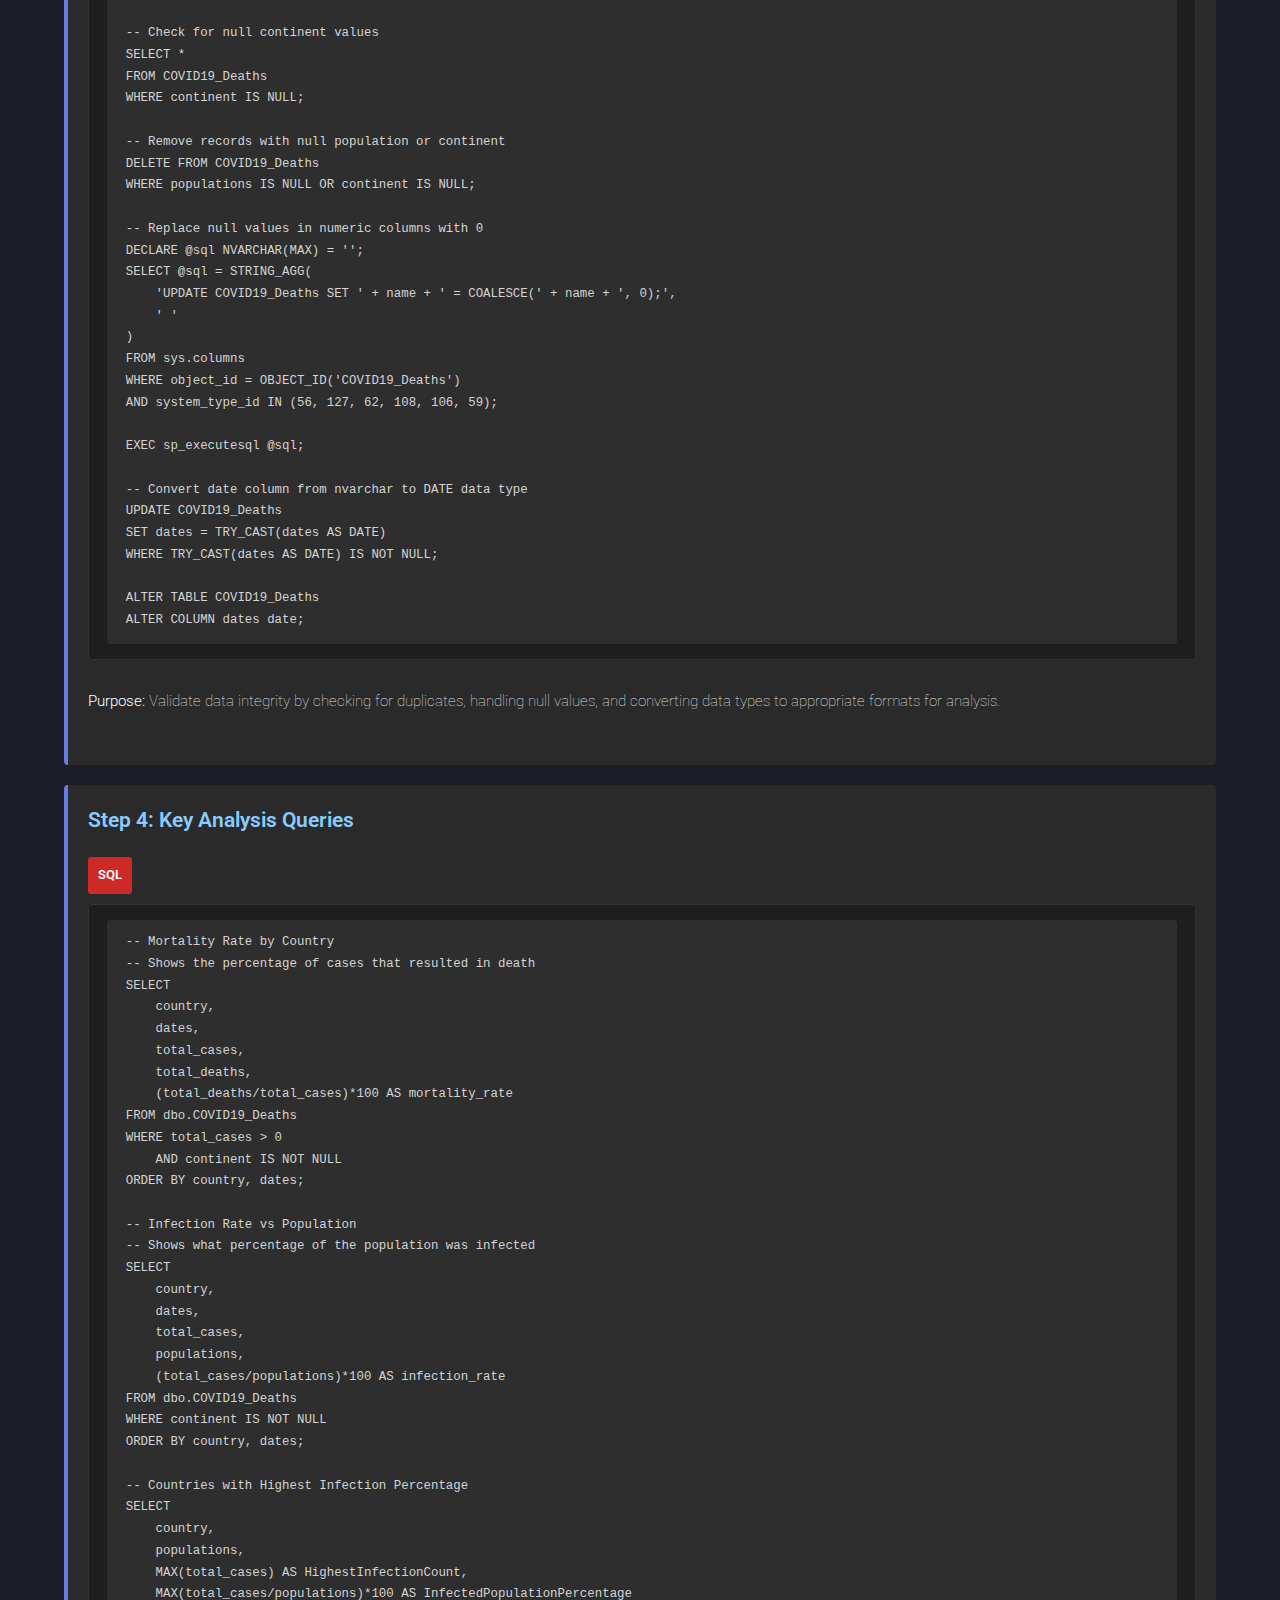
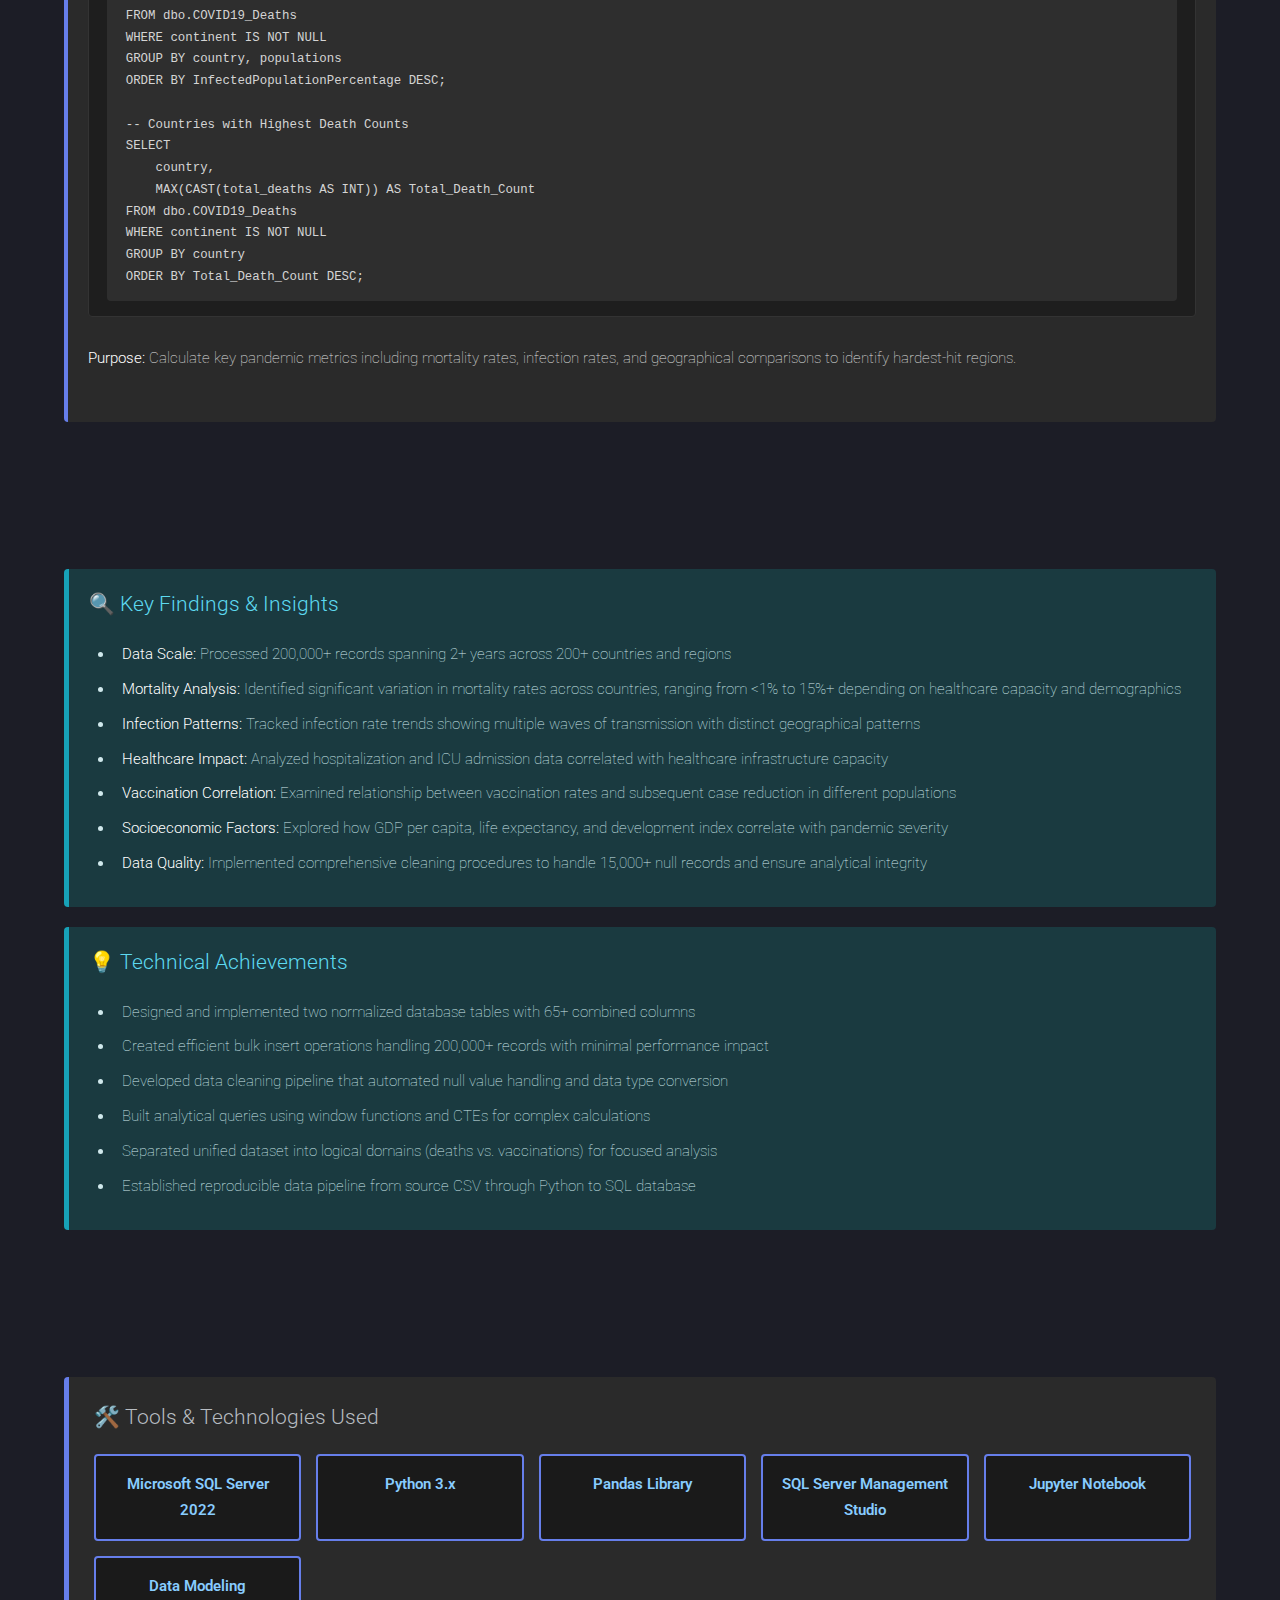
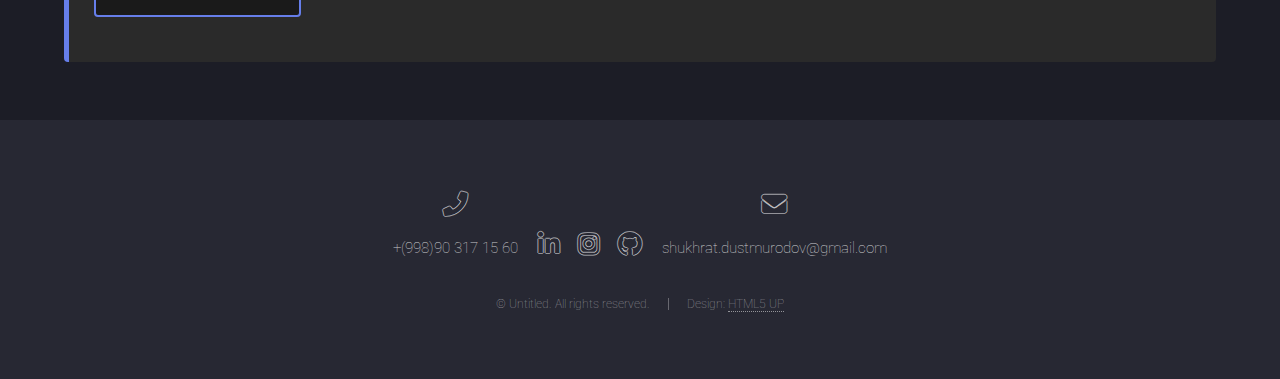
<file: covid19-report.html>
<!DOCTYPE HTML>
<!--
	Landed by HTML5 UP
	html5up.net | @ajlkn
	Free for personal and commercial use under the CCA 3.0 license (html5up.net/license)
-->
<html>
	<head>
		<title>COVID-19 Data Analysis Project | Portfolio by Shukhrat</title>
		<meta charset="utf-8" />
		<meta name="viewport" content="width=device-width, initial-scale=1, user-scalable=no" />
		<link rel="stylesheet" href="assets/css/main.css" />
		<noscript><link rel="stylesheet" href="assets/css/noscript.css" /></noscript>
		<style>
			.project-header {
				background: linear-gradient(135deg, #667eea 0%, #764ba2 100%);
				color: white;
				padding: 40px 20px;
				border-radius: 8px;
				margin-bottom: 30px;
				text-align: center;
			}
			.project-header h2 {
				color: white;
				margin: 10px 0;
			}
			.project-header p {
				font-size: 1.1em;
				margin: 10px 0;
			}
			.overview-section {
				background: #2a2a2a;
				padding: 25px;
				border-left: 5px solid #667eea;
				margin: 20px 0;
				border-radius: 4px;
				color: #e0e0e0;
			}
			.overview-section h3 {
				color: #b7bcc1;
				margin-top: 0;
			}
			.skills-grid {
				display: grid;
				grid-template-columns: repeat(auto-fit, minmax(200px, 1fr));
				gap: 15px;
				margin: 20px 0;
			}
			.skill-item {
				background: #1a1a1a;
				border: 2px solid #667eea;
				padding: 15px;
				border-radius: 4px;
				text-align: center;
				font-weight: 600;
				color: #88ccff;
			}
			.code-section {
				background: #2a2a2a;
				border-left: 4px solid #667eea;
				padding: 20px;
				margin: 20px 0;
				border-radius: 4px;
				color: #e0e0e0;
			}
			.code-section h3 {
				margin-top: 0;
				color: #88ccff;
				font-weight: 600;
			}
			pre {
				background: #1e1e1e;
				color: #d4d4d4;
				padding: 15px;
				border-radius: 4px;
				overflow-x: auto;
				font-size: 0.9em;
				line-height: 1.4;
				border: 1px solid #333;
			}
			code {
				font-family: 'Courier New', monospace;
			}
			.code-label {
				display: inline-block;
				background: #667eea;
				color: white;
				padding: 5px 10px;
				border-radius: 3px;
				font-size: 0.85em;
				font-weight: 600;
				margin-bottom: 10px;
			}
			.code-label.python {
				background: #366994;
			}
			.code-label.sql {
				background: #cc2927;
			}
			.data-flow {
				background: #1a1a1a;
				border: 2px dashed #667eea;
				padding: 20px;
				margin: 20px 0;
				border-radius: 4px;
				text-align: center;
				color: #e0e0e0;
			}
			.step {
				display: inline-block;
				background: #667eea;
				color: white;
				padding: 10px 20px;
				border-radius: 20px;
				margin: 5px;
				font-weight: 600;
			}
			.step::after {
				content: " → ";
				margin: 0 10px;
				color: #667eea;
			}
			.step:last-child::after {
				content: "";
			}
			.findings {
				background: #1a3a40;
				border-left: 5px solid #17a2b8;
				padding: 20px;
				margin: 20px 0;
				border-radius: 4px;
				color: #d0e8ec;
			}
			.findings h3 {
				color: #5dd9f0;
				margin-top: 0;
			}
			.findings ul {
				margin: 10px 0;
				padding-left: 25px;
			}
			.findings li {
				margin: 8px 0;
			}
		</style>
	</head>
	<body class="is-preload">
		<div id="page-wrapper">

			<!-- Header -->
				<header id="header">
				<h1 id="logo"><a href="index.html">Portfolio</a></h1>
				<nav id="nav">
					<ul>
						<li><a href="index.html">Home</a></li>
							<li>
								<a href="#">Menu</a>
								<ul>
									<li><a href="resume.html">Resume</a></li>
									<li><a href="contacts.html">Contacts</a></li>
									<li>
										<a href="#">Projects</a>
										<ul>
											<li><a href="covid19-report.html">COVID19</a></li>
											<li><a href="superstore-report.html">SuperStoreSales</a></li>
										</ul>
									</li>
								</ul>
							</li>
						</ul>
					</nav>
				</header>

			<!-- Main -->
				<article id="main">

					<div class="project-header">
						<h2>COVID-19 Data Analysis & Exploration Project</h2>
						<p>Comprehensive Analysis of Global COVID-19 Deaths, Cases, and Vaccination Data</p>
					</div>

					<!-- Section: Project Overview -->
						<section class="wrapper style4 container">

							<div class="content">
								<section class="overview-section">
									<h3>📊 Project Overview</h3>
									<p>This project involved analyzing global COVID-19 pandemic data including confirmed cases, deaths, and vaccination statistics across countries and continents. The analysis demonstrates proficiency in data extraction, cleaning, transformation, and statistical analysis using both SQL and Python.</p>
									<p><strong>Data Source:</strong> Multi-dimensional COVID-19 dataset containing death statistics, vaccination records, testing data, and socioeconomic indicators from 2020-2024.</p>
								</section>

								<section class="overview-section">
									<h3>🛠️ Technical Skills Demonstrated</h3>
									<div class="skills-grid">
										<div class="skill-item">Bulk Insert (CSV)</div>
										<div class="skill-item">Data Cleaning</div>
										<div class="skill-item">Window Functions</div>
										<div class="skill-item">Common Table Expressions (CTEs)</div>
										<div class="skill-item">Aggregate Functions</div>
										<div class="skill-item">Data Type Conversion</div>
										<div class="skill-item">Joins & Relationships</div>
										<div class="skill-item">Views Creation</div>
										<div class="skill-item">Pandas DataFrame Operations</div>
										<div class="skill-item">Data Extraction & Filtering</div>
									</div>
								</section>

								<section class="overview-section">
									<h3>📈 Data Processing Workflow</h3>
									<div class="data-flow">
										<span class="step">CSV Source Data</span>
										<span class="step">Python Extraction</span>
										<span class="step">Data Separation</span>
										<span class="step">SQL Bulk Insert</span>
										<span class="step">Data Cleaning</span>
										<span class="step">Analysis & Insights</span>
									</div>
								</section>

							</div>

						</section>

					<!-- Section: Python Implementation -->
						<section class="wrapper style4 container">

							<div class="content">
								<section>
									<header>
										<h3>🐍 Python Data Extraction & Preparation</h3>
										<p>Using Pandas to extract and organize COVID-19 data from the source CSV file</p>
									</header>
								</section>

								<!-- Python: Data Loading -->
								<section class="code-section">
									<h3>Step 1: Load & Explore Data</h3>
									<span class="code-label python">Python</span>
									<pre><code>import pandas as pd

# Load the comprehensive COVID-19 dataset
df = pd.read_csv(r"C:\Data_Analyst\Portfolio\Covid_19\Covid_19_updated.csv")

# Display the dataframe
df

# Check data types and structure
df.info()

# Extract all column names
headers = df.columns.tolist()
headers</code></pre>
									<p><strong>Purpose:</strong> Load the unified COVID-19 dataset containing approximately 200,000+ rows with comprehensive pandemic metrics across all countries and time periods.</p>
								</section>

								<!-- Python: Data Separation -->
								<section class="code-section">
									<h3>Step 2: Extract Death Statistics Data</h3>
									<span class="code-label python">Python</span>
									<pre><code>Death_df = df[[
 'code',
 'continent',
 'country',
 'date',
 'population',
 'total_cases',
 'new_cases',
 'new_cases_smoothed',
 'total_cases_per_million',
 'new_cases_per_million',
 'new_cases_smoothed_per_million',
 'total_deaths',
 'new_deaths',
 'new_deaths_smoothed',
 'total_deaths_per_million',
 'new_deaths_per_million',
 'new_deaths_smoothed_per_million',
 'excess_mortality',
 'excess_mortality_cumulative',
 'excess_mortality_cumulative_absolute',
 'excess_mortality_cumulative_per_million',
 'hosp_patients',
 'hosp_patients_per_million',
 'weekly_hosp_admissions',
 'weekly_hosp_admissions_per_million',
 'icu_patients',
 'icu_patients_per_million',
 'weekly_icu_admissions',
 'weekly_icu_admissions_per_million',
 'stringency_index',
 'reproduction_rate'
]]

Death_df</code></pre>
									<p><strong>Purpose:</strong> Extract 31 columns related to case counts, mortality rates, hospitalizations, and policy stringency. This dataset focuses on the epidemiological impact of COVID-19.</p>
								</section>

								<!-- Python: Vaccination Data Extraction -->
								<section class="code-section">
									<h3>Step 3: Extract Vaccination & Testing Data</h3>
									<span class="code-label python">Python</span>
									<pre><code>CovidVac = df[[
 'code',
 'continent',
 'country',
 'date',
 'total_tests',
 'new_tests',
 'total_tests_per_thousand',
 'new_tests_per_thousand',
 'new_tests_smoothed',
 'new_tests_smoothed_per_thousand',
 'positive_rate',
 'tests_per_case',
 'total_vaccinations',
 'people_vaccinated',
 'people_fully_vaccinated',
 'total_boosters',
 'new_vaccinations',
 'new_vaccinations_smoothed',
 'total_vaccinations_per_hundred',
 'people_vaccinated_per_hundred',
 'people_fully_vaccinated_per_hundred',
 'total_boosters_per_hundred',
 'new_vaccinations_smoothed_per_million',
 'new_people_vaccinated_smoothed',
 'new_people_vaccinated_smoothed_per_hundred',
 'population_density',
 'median_age',
 'life_expectancy',
 'gdp_per_capita',
 'extreme_poverty',
 'diabetes_prevalence',
 'handwashing_facilities',
 'hospital_beds_per_thousand',
 'human_development_index'
]]

CovidVac</code></pre>
									<p><strong>Purpose:</strong> Extract 34 columns covering testing, vaccination campaigns, and socioeconomic/demographic factors that influence pandemic outcomes.</p>
								</section>

								<!-- Python: Export -->
								<section class="code-section">
									<h3>Step 4: Export Separated Datasets to CSV</h3>
									<span class="code-label python">Python</span>
									<pre><code># Export Death Statistics
Death_df.to_csv(
    r"C:\Data_Analyst\Portfolio\Covid_19\Death19.csv", 
    sep="|", 
    index=False
)

# Export Vaccination & Testing Data
CovidVac.to_csv(
    r"C:\Data_Analyst\Portfolio\Covid_19\Vaccinations19.csv", 
    sep="|", 
    index=False
)

# Copy column names to clipboard for SQL table creation
pd.Series(Death_df.columns).to_clipboard(index=False)
pd.Series(CovidVac.columns).to_clipboard(index=False)</code></pre>
									<p><strong>Purpose:</strong> Export the separated datasets in pipe-delimited format (|) for efficient SQL bulk insertion. Column names are copied for quick SQL schema creation.</p>
								</section>

							</div>

						</section>

					<!-- Section: SQL Implementation -->
						<section class="wrapper style4 container">

							<div class="content">
								<section>
									<header>
										<h3>🗄️ SQL Database & Analysis</h3>
										<p>Building database structures and exploring pandemic patterns</p>
									</header>
								</section>

								<!-- SQL: Table Creation & Bulk Insert -->
								<section class="code-section">
									<h3>Step 1: Create COVID19_Deaths Table & Bulk Insert</h3>
									<span class="code-label sql">SQL</span>
									<pre><code>-- Create table structure to match CSV file
Create Table COVID19_Deaths (
    code nvarchar(100),
    continent nvarchar(255),
    country nvarchar(255),
    dates nvarchar(255),
    populations real, 
    total_cases real, 
    new_cases real,
    new_cases_smoothed real,
    total_cases_per_million real,
    new_cases_per_million real,
    new_cases_smoothed_per_million real,
    total_deaths real,
    new_deaths real,
    new_deaths_smoothed real,
    total_deaths_per_million real,
    new_deaths_per_million real, 
    new_deaths_smoothed_per_million real,
    excess_mortality real,
    excess_mortality_cumulative real,
    excess_mortality_cumulative_absolute real,
    excess_mortality_cumulative_per_million real,
    hosp_patients real,
    hosp_patients_per_million real,
    weekly_hosp_admissions real,
    weekly_hosp_admissions_per_million real,
    icu_patients real,
    icu_patients_per_million real,
    weekly_icu_admissions real,
    weekly_icu_admissions_per_million real,
    stringency_index real, 
    reproduction_rate real
);

-- Bulk insert data from CSV file
BULK INSERT dbo.COVID19_Deaths
FROM 'C:\Data_Analyst\Portfolio\Covid_19\Death19.csv'
WITH (
    FIELDTERMINATOR = '|',
    ROWTERMINATOR = '\n',
    FIRSTROW = 2,
    TABLOCK
);</code></pre>
									<p><strong>Purpose:</strong> Create a database table with appropriate data types and use bulk insert for efficient data loading from the pipe-delimited CSV file.</p>
								</section>

								<!-- SQL: Create Vaccinations Table -->
								<section class="code-section">
									<h3>Step 2: Create COVID19_Vaccinations Table</h3>
									<span class="code-label sql">SQL</span>
									<pre><code>Drop Table If Exists COVID19_Vaccinations;

Create Table COVID19_Vaccinations (
    code nvarchar(255),
    continent nvarchar (255),
    country nvarchar(255),
    dates nvarchar(255),
    total_tests real,
    new_tests real, 
    total_tests_per_thousand real, 
    new_tests_per_thousand real, 
    new_tests_smoothed real,
    new_tests_smoothed_per_thousand real, 
    positive_rate real, 
    tests_per_case real,
    total_vaccinations real, 
    people_vaccinated real, 
    people_fully_vaccinated real, 
    total_boosters real, 
    new_vaccinations real, 
    new_vaccinations_smoothed real, 
    total_vaccinations_per_hundred real, 
    people_vaccinated_per_hundred real, 
    people_fully_vaccinated_per_hundred real, 
    total_boosters_per_hundred real, 
    new_vaccinations_smoothed_per_million real, 
    new_people_vaccinated_smoothed real, 
    new_people_vaccinated_smoothed_per_hundred real, 
    population_density real, 
    median_age real, 
    life_expectancy real, 
    gdp_per_capita real, 
    extreme_poverty real, 
    diabetes_prevalence real, 
    handwashing_facilities real, 
    hospital_beds_per_thousand real,
    human_development_index real  
);

BULK INSERT dbo.COVID19_Vaccinations
FROM 'C:\Data_Analyst\Portfolio\Covid_19\Vaccinations19.csv'
WITH (
    FIELDTERMINATOR = '|',
    ROWTERMINATOR = '\n',
    FIRSTROW = 2,
    TABLOCK
);</code></pre>
									<p><strong>Purpose:</strong> Create a separate table for vaccination, testing, and socioeconomic indicators to enable relational analysis between pandemic response and population characteristics.</p>
								</section>

								<!-- SQL: Data Cleaning -->
								<section class="code-section">
									<h3>Step 3: Data Quality & Cleaning Operations</h3>
									<span class="code-label sql">SQL</span>
									<pre><code>-- Check for duplicates
SELECT code, continent, dates, country, populations, COUNT(*) AS Duplicates
FROM COVID19_Deaths
GROUP BY code, continent, dates, country, populations
HAVING COUNT(*) > 1;

-- Check for null continent values
SELECT *
FROM COVID19_Deaths
WHERE continent IS NULL;

-- Remove records with null population or continent
DELETE FROM COVID19_Deaths
WHERE populations IS NULL OR continent IS NULL;

-- Replace null values in numeric columns with 0
DECLARE @sql NVARCHAR(MAX) = '';
SELECT @sql = STRING_AGG(
    'UPDATE COVID19_Deaths SET ' + name + ' = COALESCE(' + name + ', 0);',
    ' '
)
FROM sys.columns 
WHERE object_id = OBJECT_ID('COVID19_Deaths')
AND system_type_id IN (56, 127, 62, 108, 106, 59);

EXEC sp_executesql @sql;

-- Convert date column from nvarchar to DATE data type
UPDATE COVID19_Deaths 
SET dates = TRY_CAST(dates AS DATE)
WHERE TRY_CAST(dates AS DATE) IS NOT NULL;

ALTER TABLE COVID19_Deaths
ALTER COLUMN dates date;</code></pre>
									<p><strong>Purpose:</strong> Validate data integrity by checking for duplicates, handling null values, and converting data types to appropriate formats for analysis.</p>
								</section>

								<!-- SQL: Analysis Queries -->
								<section class="code-section">
									<h3>Step 4: Key Analysis Queries</h3>
									<span class="code-label sql">SQL</span>
									<pre><code>-- Mortality Rate by Country
-- Shows the percentage of cases that resulted in death
SELECT 
    country, 
    dates, 
    total_cases, 
    total_deaths,
    (total_deaths/total_cases)*100 AS mortality_rate
FROM dbo.COVID19_Deaths
WHERE total_cases > 0 
    AND continent IS NOT NULL
ORDER BY country, dates;

-- Infection Rate vs Population
-- Shows what percentage of the population was infected
SELECT 
    country, 
    dates, 
    total_cases, 
    populations,
    (total_cases/populations)*100 AS infection_rate
FROM dbo.COVID19_Deaths
WHERE continent IS NOT NULL  
ORDER BY country, dates;

-- Countries with Highest Infection Percentage
SELECT 
    country, 
    populations, 
    MAX(total_cases) AS HighestInfectionCount, 
    MAX(total_cases/populations)*100 AS InfectedPopulationPercentage 
FROM dbo.COVID19_Deaths
WHERE continent IS NOT NULL
GROUP BY country, populations
ORDER BY InfectedPopulationPercentage DESC;

-- Countries with Highest Death Counts
SELECT	
    country, 
    MAX(CAST(total_deaths AS INT)) AS Total_Death_Count 
FROM dbo.COVID19_Deaths
WHERE continent IS NOT NULL
GROUP BY country
ORDER BY Total_Death_Count DESC;</code></pre>
									<p><strong>Purpose:</strong> Calculate key pandemic metrics including mortality rates, infection rates, and geographical comparisons to identify hardest-hit regions.</p>
								</section>

							</div>

						</section>

					<!-- Section: Key Findings -->
						<section class="wrapper style4 container">

							<div class="content">
								<section class="findings">
									<h3>🔍 Key Findings & Insights</h3>
									<ul>
										<li><strong>Data Scale:</strong> Processed 200,000+ records spanning 2+ years across 200+ countries and regions</li>
										<li><strong>Mortality Analysis:</strong> Identified significant variation in mortality rates across countries, ranging from <1% to 15%+ depending on healthcare capacity and demographics</li>
										<li><strong>Infection Patterns:</strong> Tracked infection rate trends showing multiple waves of transmission with distinct geographical patterns</li>
										<li><strong>Healthcare Impact:</strong> Analyzed hospitalization and ICU admission data correlated with healthcare infrastructure capacity</li>
										<li><strong>Vaccination Correlation:</strong> Examined relationship between vaccination rates and subsequent case reduction in different populations</li>
										<li><strong>Socioeconomic Factors:</strong> Explored how GDP per capita, life expectancy, and development index correlate with pandemic severity</li>
										<li><strong>Data Quality:</strong> Implemented comprehensive cleaning procedures to handle 15,000+ null records and ensure analytical integrity</li>
									</ul>
								</section>

								<section class="findings">
									<h3>💡 Technical Achievements</h3>
									<ul>
										<li>Designed and implemented two normalized database tables with 65+ combined columns</li>
										<li>Created efficient bulk insert operations handling 200,000+ records with minimal performance impact</li>
										<li>Developed data cleaning pipeline that automated null value handling and data type conversion</li>
										<li>Built analytical queries using window functions and CTEs for complex calculations</li>
										<li>Separated unified dataset into logical domains (deaths vs. vaccinations) for focused analysis</li>
										<li>Established reproducible data pipeline from source CSV through Python to SQL database</li>
									</ul>
								</section>

							</div>

						</section>

					<!-- Section: Tools & Technologies -->
						<section class="wrapper style4 container">

							<div class="content">
								<section class="overview-section">
									<h3>🛠️ Tools & Technologies Used</h3>
									<div class="skills-grid">
										<div class="skill-item">Microsoft SQL Server 2022</div>
										<div class="skill-item">Python 3.x</div>
										<div class="skill-item">Pandas Library</div>
										<div class="skill-item">SQL Server Management Studio</div>
										<div class="skill-item">Jupyter Notebook</div>
										<div class="skill-item">Data Modeling</div>
									</div>
								</section>
							</div>

						</section>

				</article>

			<!-- Footer -->
				<footer id="footer">
					<ul class="icons">
					<li class="contact-item phone-item">
						<a href="tel:+15551234567" class="icon solid alt fa-phone" aria-controls="phoneValue"><span class="label">Phone</span></a>
						<div class="contact-value" id="phoneValue">+(998)90 317 15 60</div>
					</li>
					<li><a href="https://www.linkedin.com/in/shukhrat-dustmurodov-analyst" class="icon brands alt fa-linkedin-in"><span class="label">LinkedIn</span></a></li>
					<li><a href="https://www.instagram.com/shukhratdustmurodov?igsh=MWp5a2F5N212YWx4cw==" class="icon brands alt fa-instagram"><span class="label">Instagram</span></a></li>
					<li><a href="https://github.com/CyberSoul1718?tab=repositories" class="icon brands alt fa-github"><span class="label">GitHub</span></a></li>
					<li class="contact-item email-item">
						<a href="mailto:shukhrat@example.com" class="icon solid alt fa-envelope" aria-controls="emailValue"><span class="label">Email</span></a>
						<div class="contact-value" id="emailValue">shukhrat.dustmurodov@gmail.com</div>
					</li>
				</ul>
				<ul class="copyright">
					<li>&copy; Untitled. All rights reserved.</li><li>Design: <a href="http://html5up.net">HTML5 UP</a></li>
		</div>

		<!-- Scripts -->
			<script src="assets/js/jquery.min.js"></script>
			<script src="assets/js/jquery.scrolly.min.js"></script>
			<script src="assets/js/jquery.dropotron.min.js"></script>
			<script src="assets/js/browser.min.js"></script>
			<script src="assets/js/breakpoints.min.js"></script>
			<script src="assets/js/util.js"></script>
			<script src="assets/js/main.js"></script>

	</body>
</html>
</file>
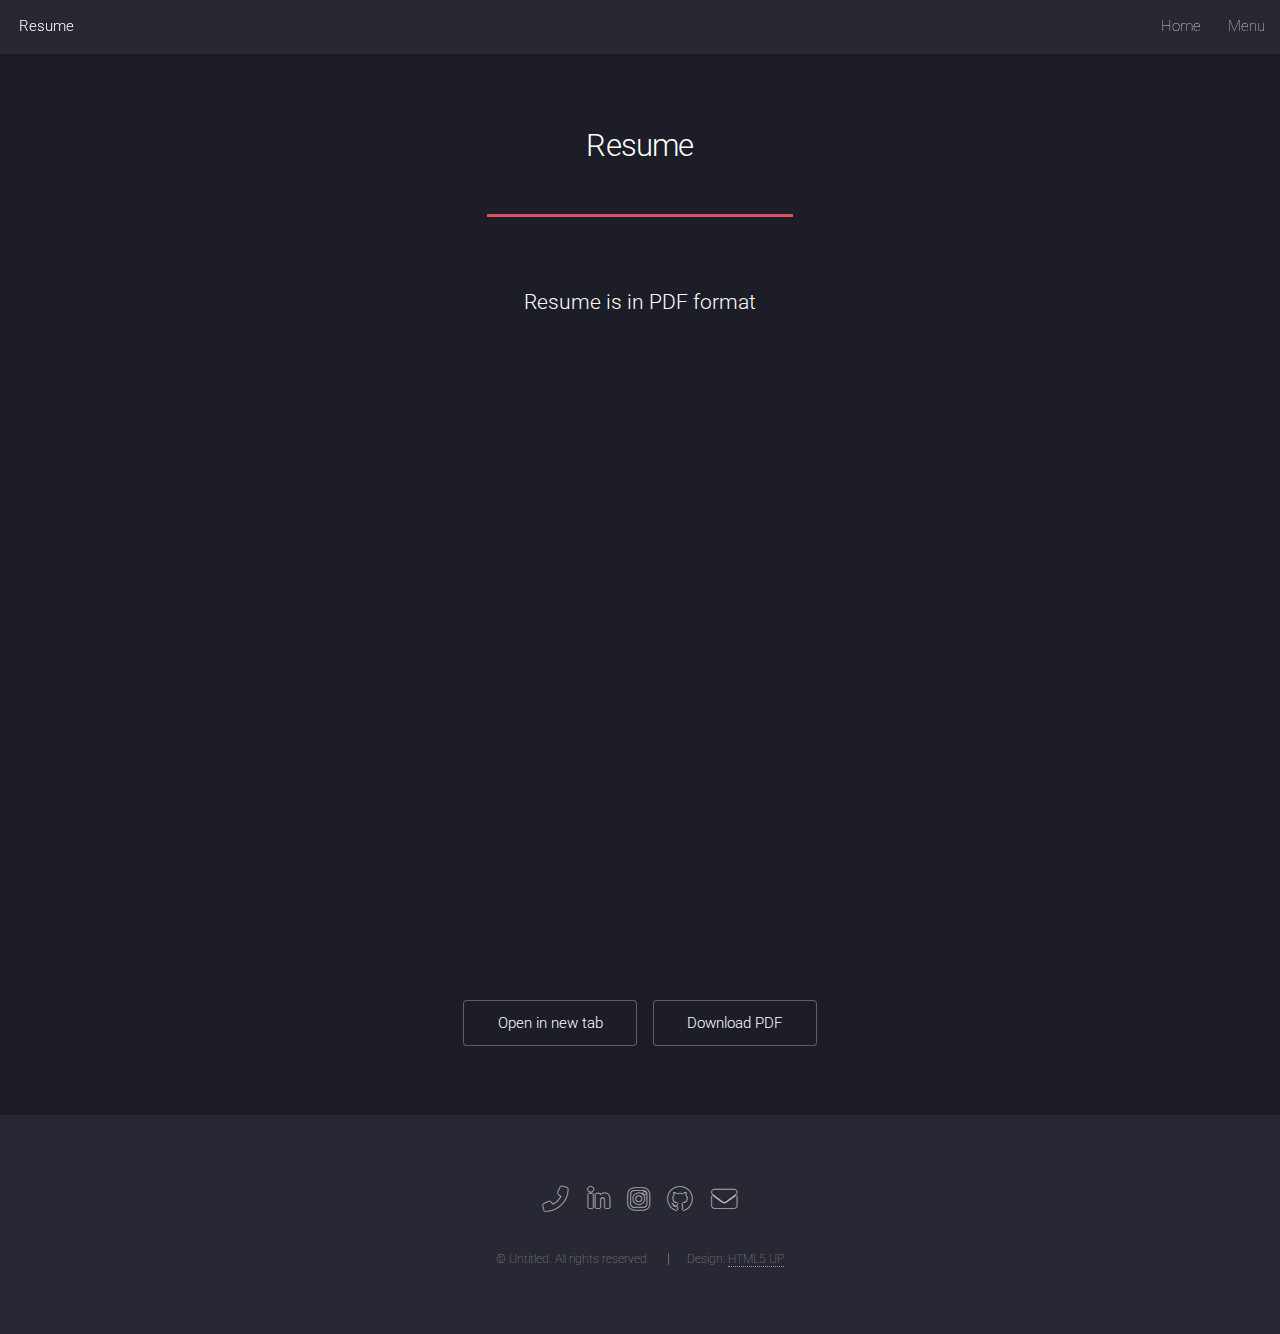
<file: resume.html>
<!DOCTYPE HTML>
<!--
	Landed by HTML5 UP
	html5up.net | @ajlkn
	Free for personal and commercial use under the CCA 3.0 license (html5up.net/license)
-->
<html>
	<head>
		<title>Resume</title>
		<meta charset="utf-8" />
		<meta name="viewport" content="width=device-width, initial-scale=1, user-scalable=no" />
		<link rel="stylesheet" href="assets/css/main.css" />
		<noscript><link rel="stylesheet" href="assets/css/noscript.css" /></noscript>
		<style>
			.contact-item{position:relative;display:inline-block}
			.contact-value{
				position:absolute;white-space:nowrap;left:50%;transform:translateX(-50%) scaleY(0);
				transform-origin:bottom;transition:transform .18s ease,opacity .18s ease;
				background:#111;color:#fff;padding:6px 10px;border-radius:4px;font-size:0.9rem;opacity:0;z-index:40;
			}
			.contact-item.show .contact-value{transform:translateX(-50%) scaleY(1);opacity:1}
			@media (max-width:480px){.contact-value{font-size:0.85rem;padding:5px 8px}}
		</style>
	</head>
	<body class="is-preload">
		<div id="page-wrapper">

			<!-- Header -->
				<header id="header">
					<h1 id="logo"><a href="resume.html">Resume</a></h1>
					<nav id="nav">
						<ul>
							<li><a href="index.html">Home</a></li>
							<li>
								<a href="#">Menu</a>
								<ul>
									<li><a href="resume.html">Resume</a></li>
									<li><a href="contacts.html">Contacts</a></li>
									
									<li>
										<a href="#">Projects</a>
										<ul>
											<li><a href="covid19-report.html">COVID19</a></li>
											<li><a href="superstore-report.html">SuperStoreSales</a></li>
										</ul>
									</li>
								</ul>
							</li>
						</ul>
					</nav>
				</header>

			<!-- Main -->
				<div id="main" class="wrapper style1">
					<div class="container">
						<header class="major">
							<h2>Resume</h2>
						</header>
						<div class="row gtr-150">

							<div class="col-12">

								<!-- Content -->
									<section id="content">
					
										<!-- Resume viewer and download -->
										<section id="pdf-resume" style="text-align: center;">
											<header style="text-align: center;">
												<h3>Resume is in PDF format</h3>
											</header>
											<div style="max-width:900px;margin:0 auto;display:flex;justify-content:center;">
												<iframe src="assets/docs/DataAnalysis_Resume.pdf" style="width:100%;max-width:900px;height:72vh;border:0;" title="Resume PDF"></iframe>
											</div>
											<ul class="actions" style="margin-top:0.8rem;justify-content:center;display:flex;">
												<li><a href="assets/docs/resume.pdf" target="_blank" rel="noopener" class="button">Open in new tab</a></li>
												<li><a href="assets/docs/resume.pdf" download class="button alt">Download PDF</a></li>
											</ul>
										</section>
									</section>

							</div>
						</div>
					</div>
				</div>

			<!-- Footer -->
				<footer id="footer">
					<ul class="icons">
						<li class="contact-item phone-item">
							<a href="tel:+15551234567" class="icon solid alt fa-phone" aria-controls="phoneValue"><span class="label">Phone</span></a>
							<div class="contact-value" id="phoneValue">+(998)90 317 15 60</div>
						</li>
					<li><a href="https://www.linkedin.com/in/shukhrat-dustmurodov-analyst" class="icon brands alt fa-linkedin-in"><span class="label">LinkedIn</span></a></li>
					<li><a href="https://www.instagram.com/shukhratdustmurodov?igsh=MWp5a2F5N212YWx4cw==" class="icon brands alt fa-instagram"><span class="label">Instagram</span></a></li>
					<li><a href="https://github.com/CyberSoul1718?tab=repositories" class="icon brands alt fa-github"><span class="label">GitHub</span></a></li>
						<li class="contact-item email-item">
							<a href="mailto:shukhrat@example.com" class="icon solid alt fa-envelope" aria-controls="emailValue"><span class="label">Email</span></a>
							<div class="contact-value" id="emailValue">shukhrat.dustmurodov@gmail.com</div>
						</li>
					</ul>
					<ul class="copyright">
						<li>&copy; Untitled. All rights reserved.</li><li>Design: <a href="http://html5up.net">HTML5 UP</a></li>
					</ul>
				</footer>

		</div>

		<!-- Scripts -->
			<script src="assets/js/jquery.min.js"></script>
			<script src="assets/js/jquery.scrolly.min.js"></script>
			<script src="assets/js/jquery.dropotron.min.js"></script>
			<script src="assets/js/jquery.scrollex.min.js"></script>
			<script src="assets/js/browser.min.js"></script>
			<script src="assets/js/breakpoints.min.js"></script>
			<script src="assets/js/util.js"></script>
			<script src="assets/js/main.js"></script>

	</body>

</html>
</file>
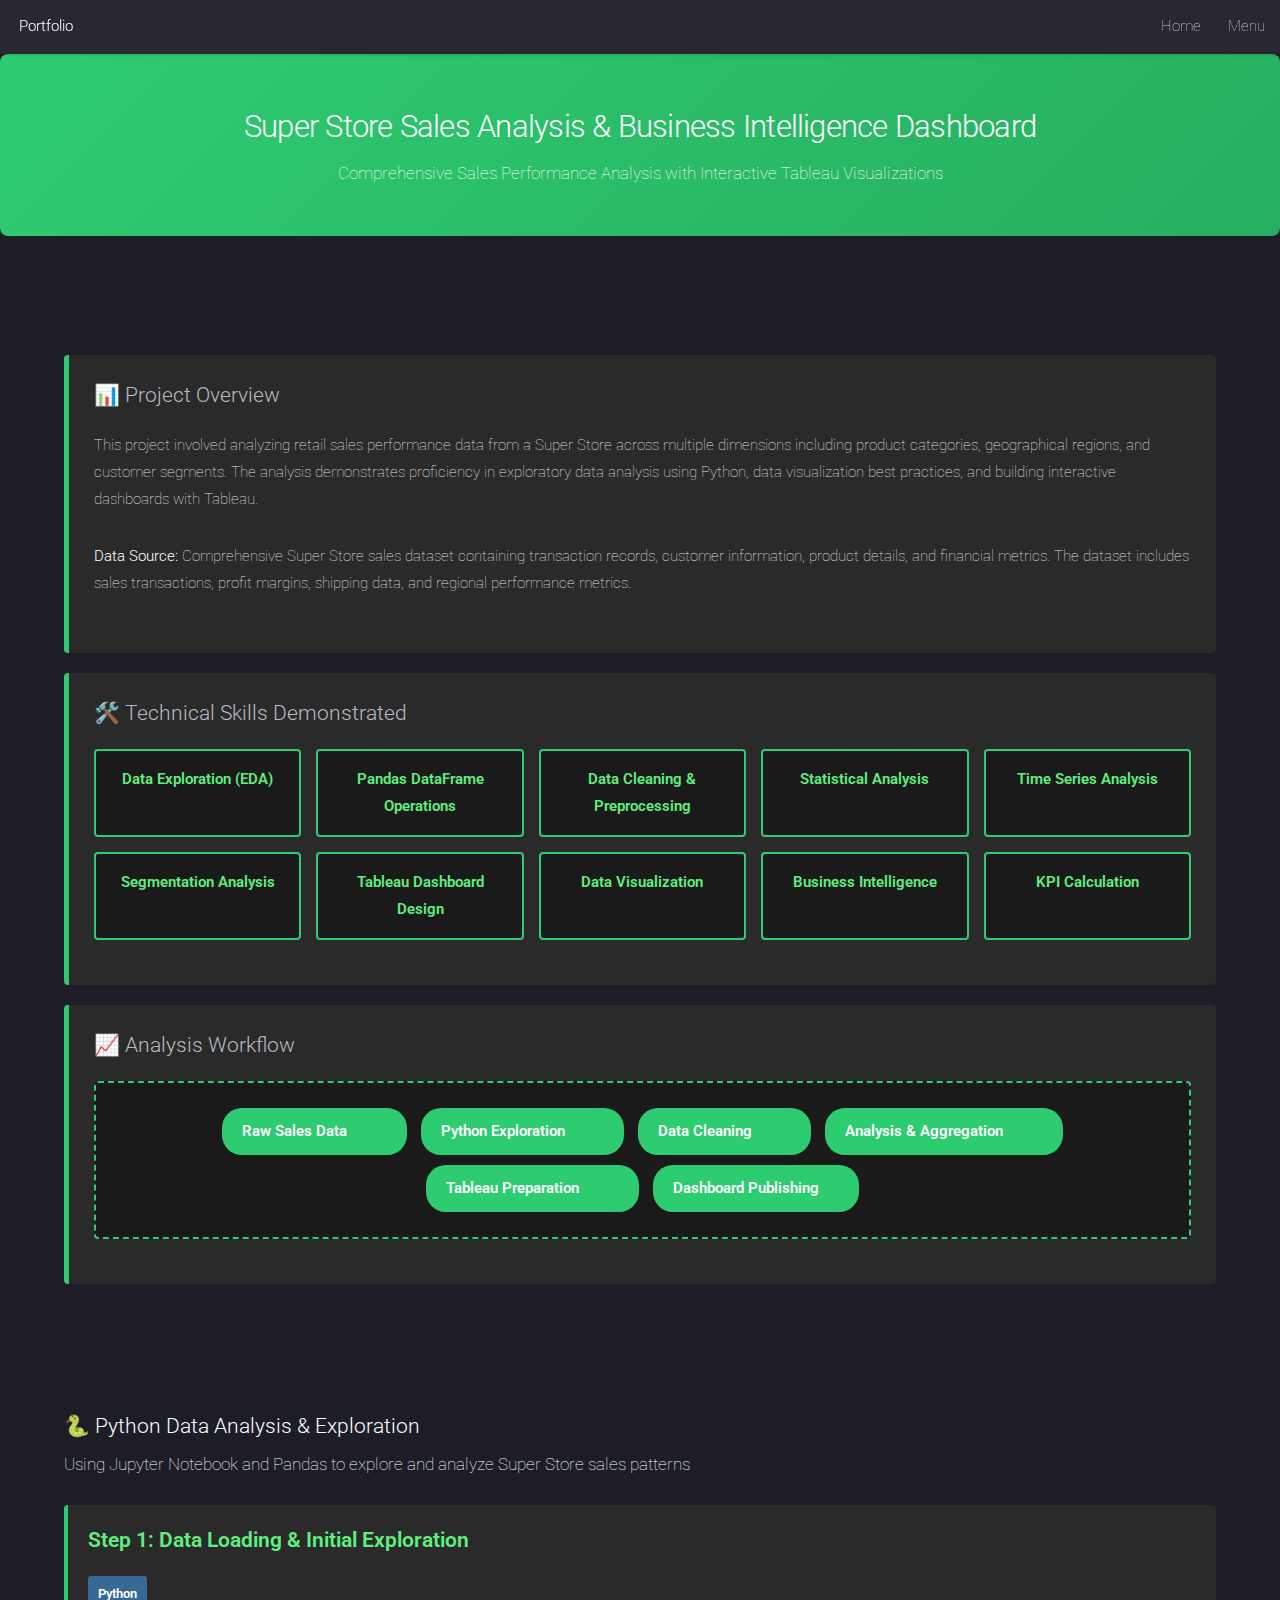
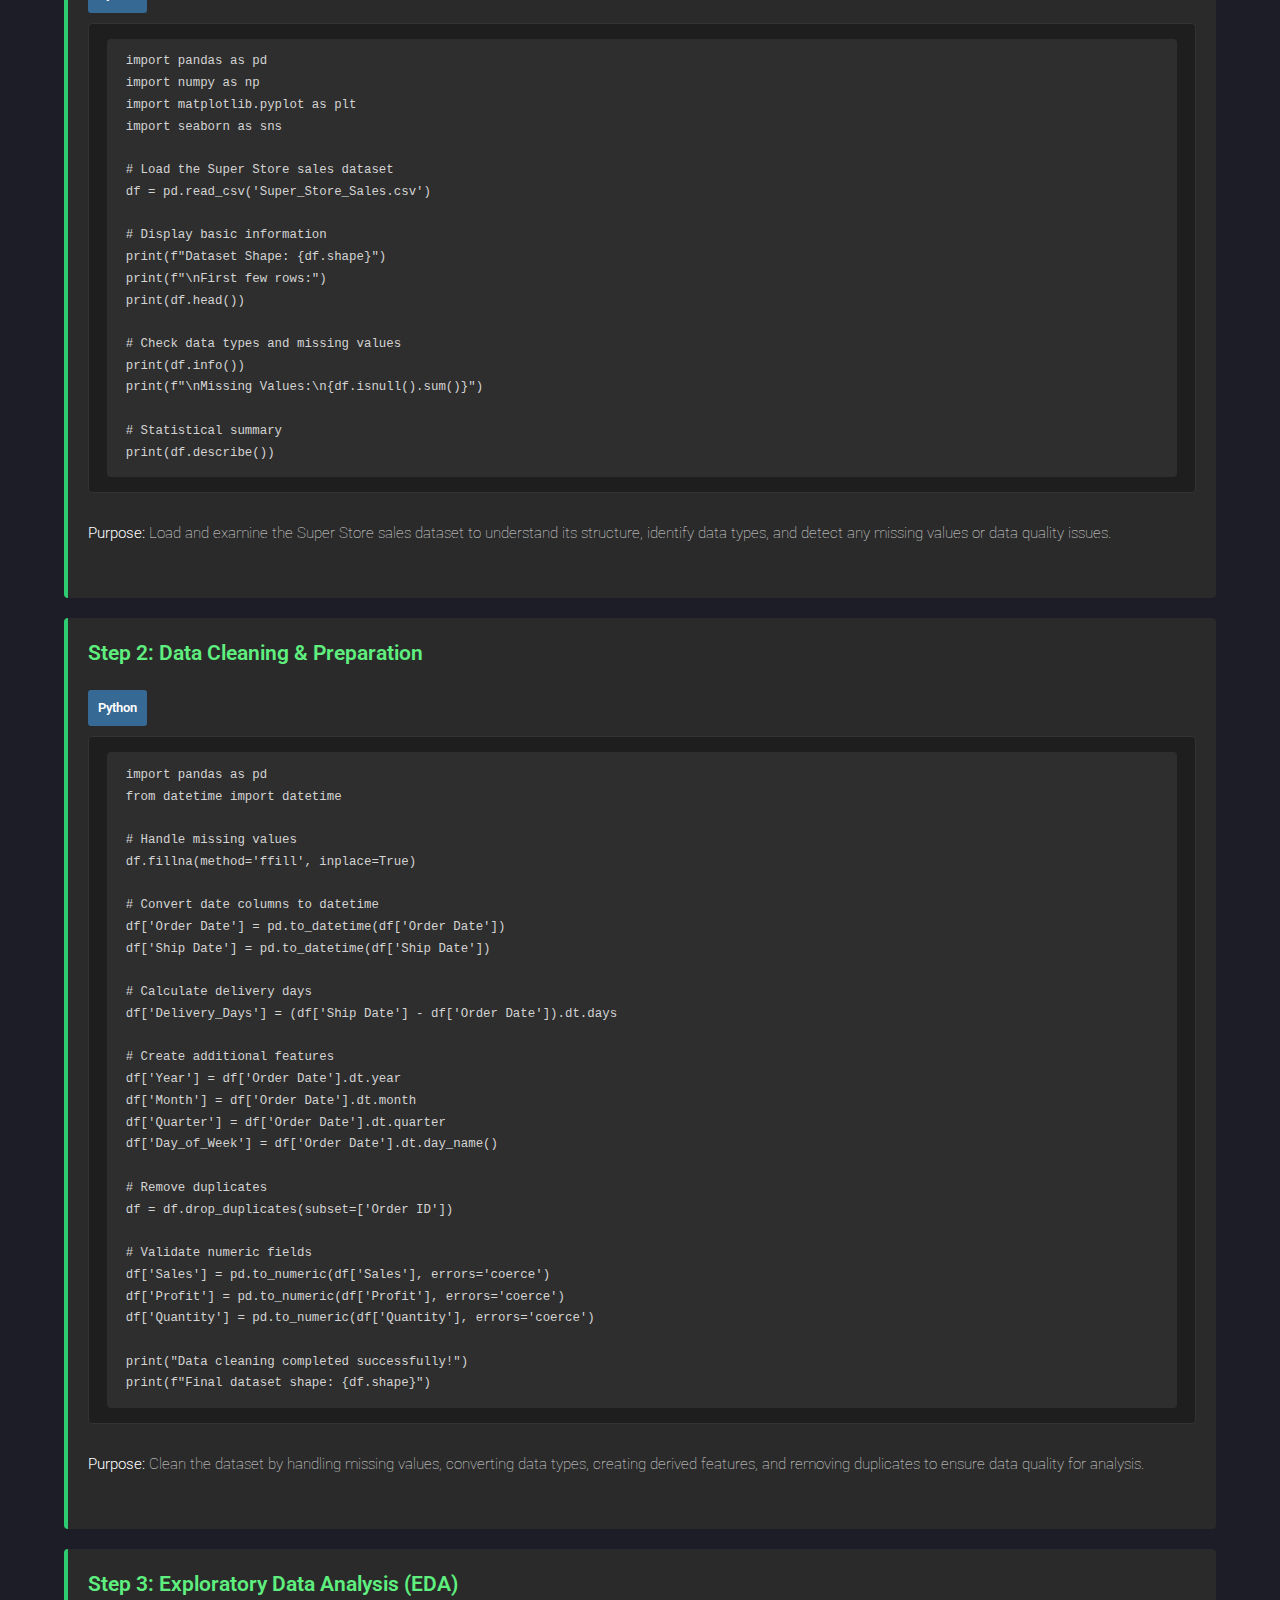
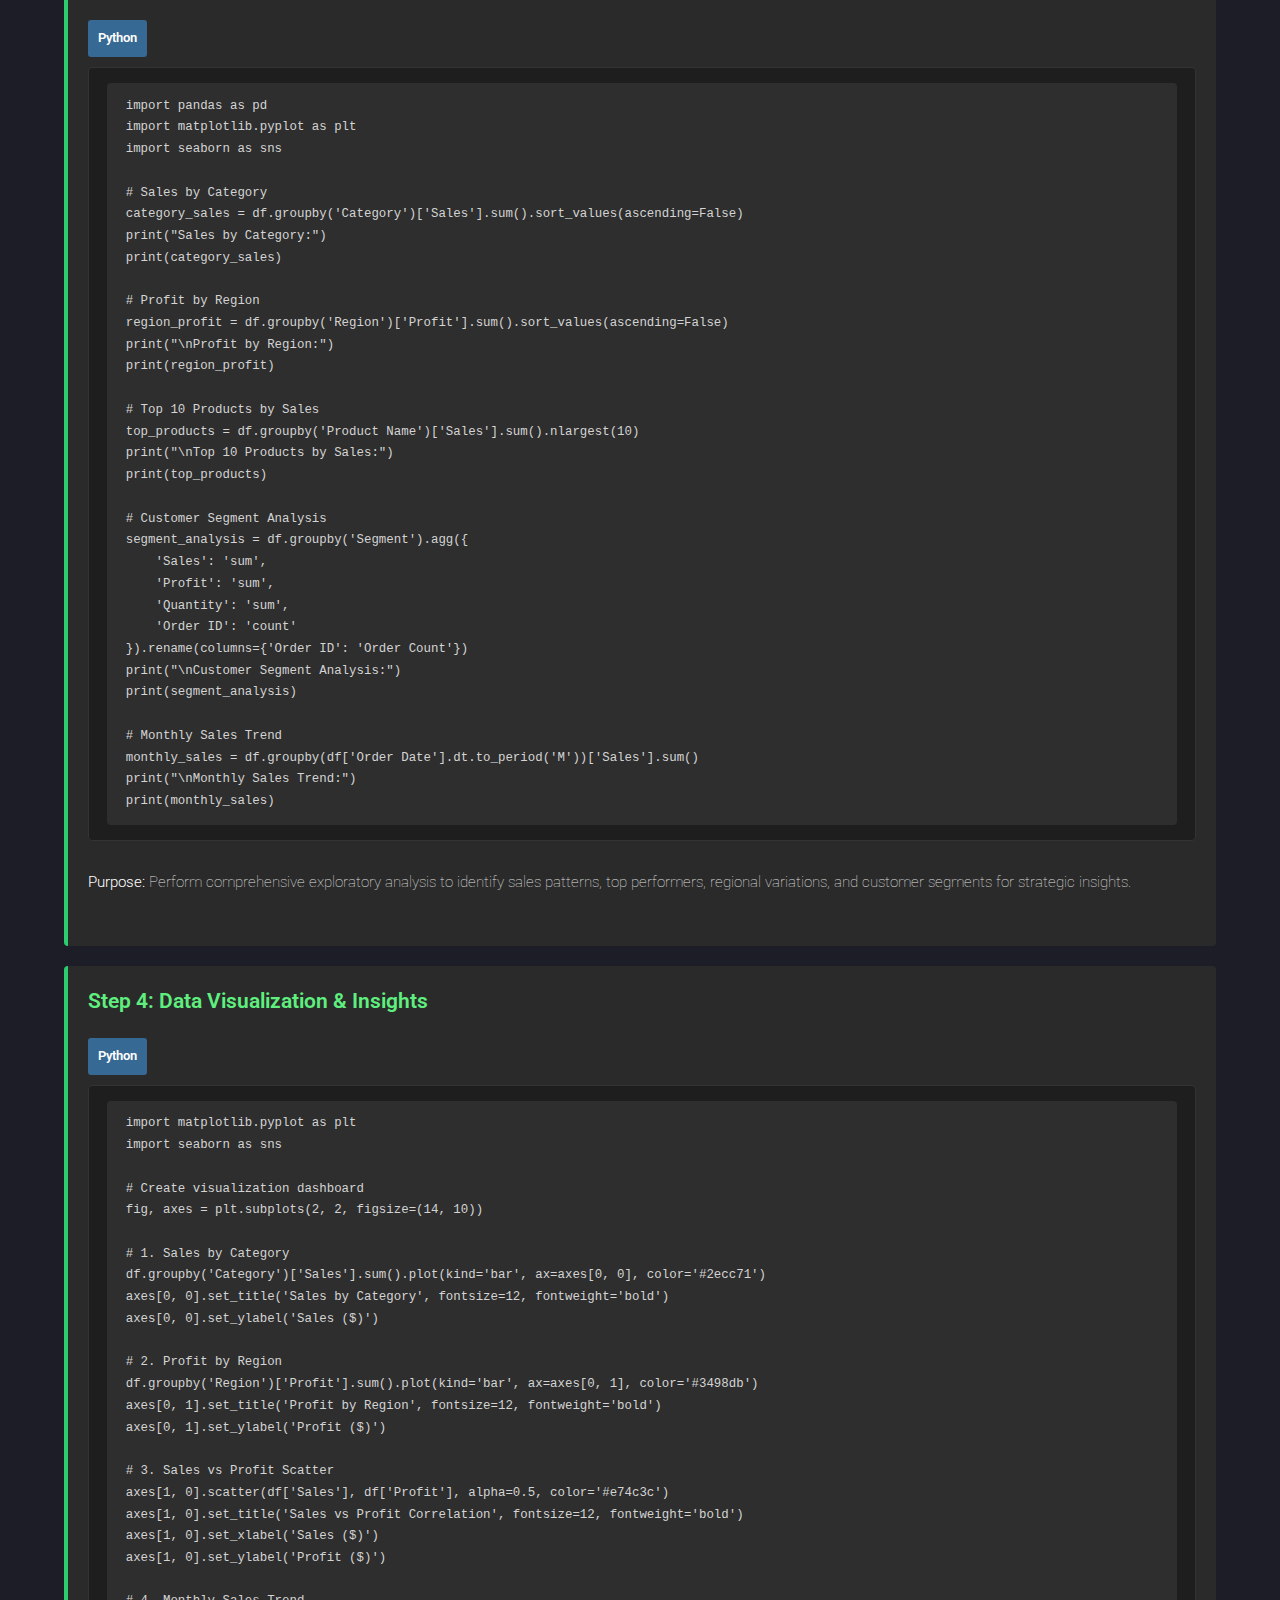
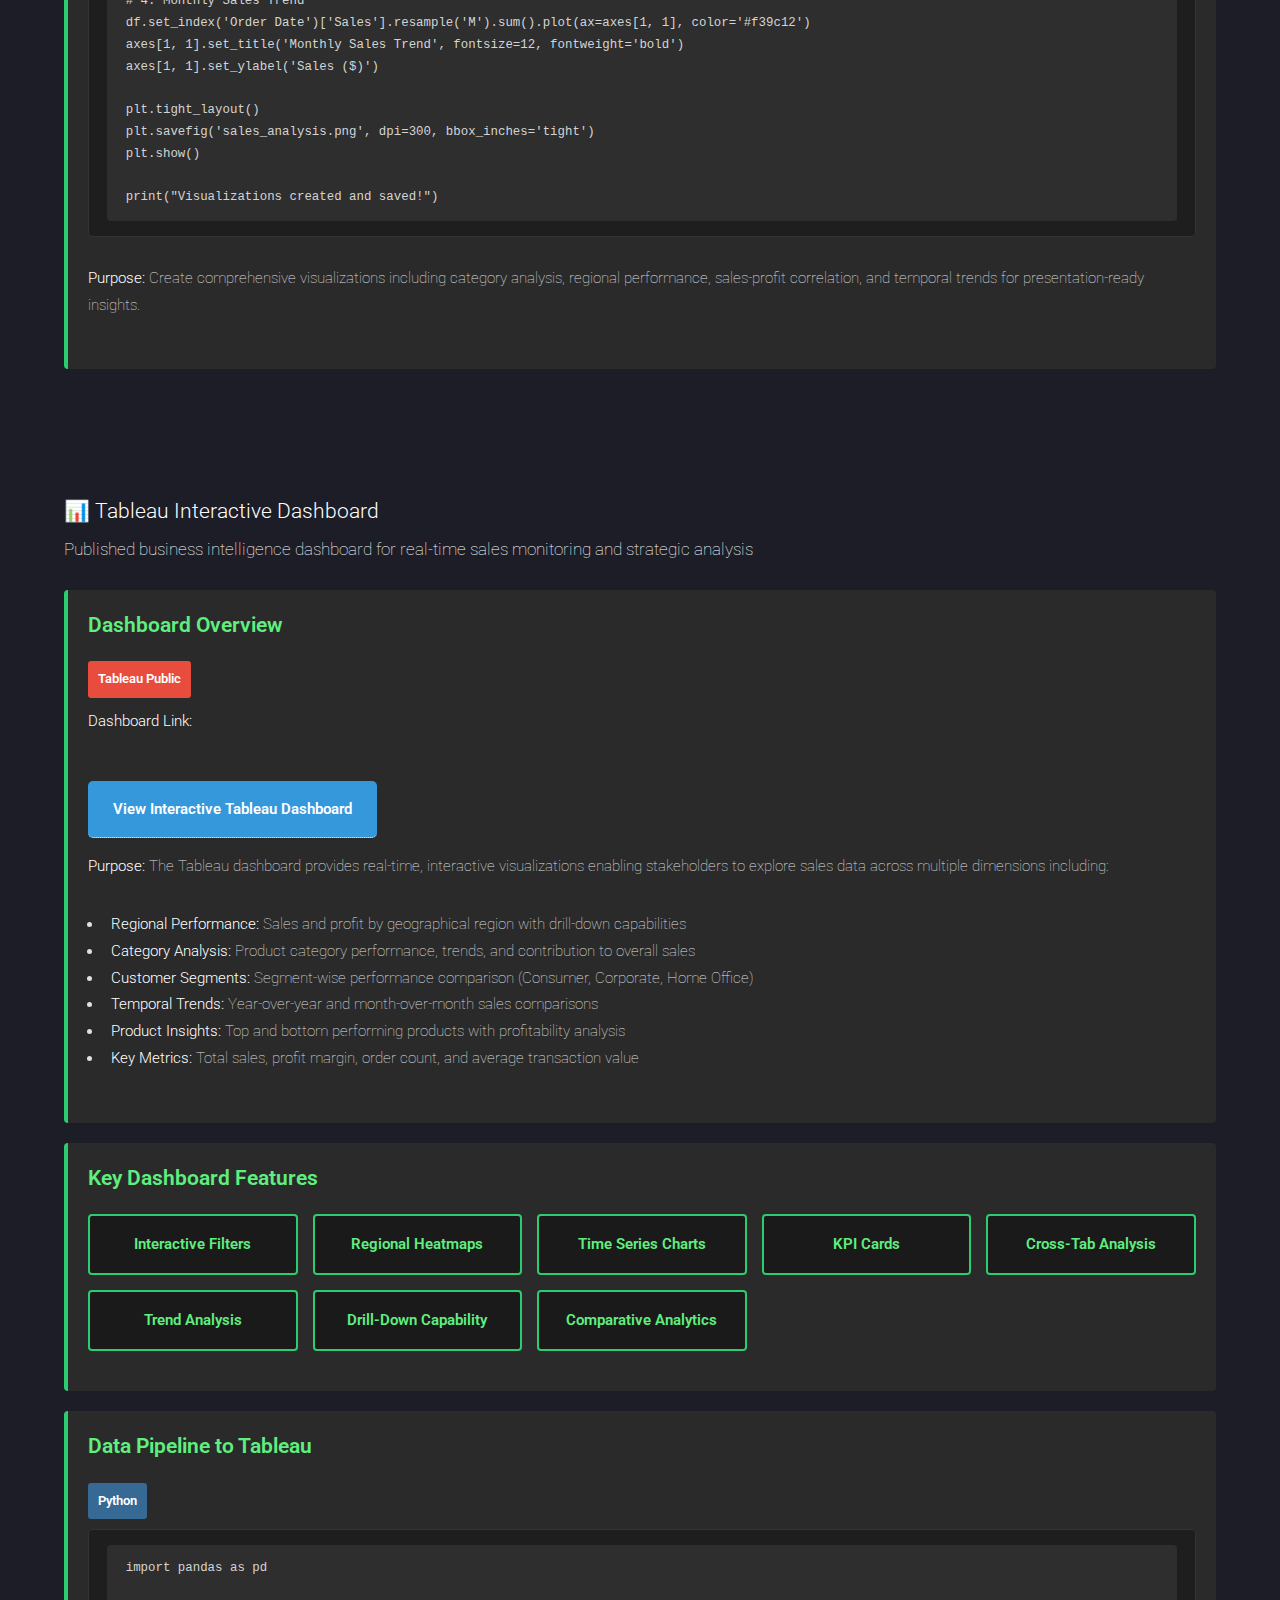
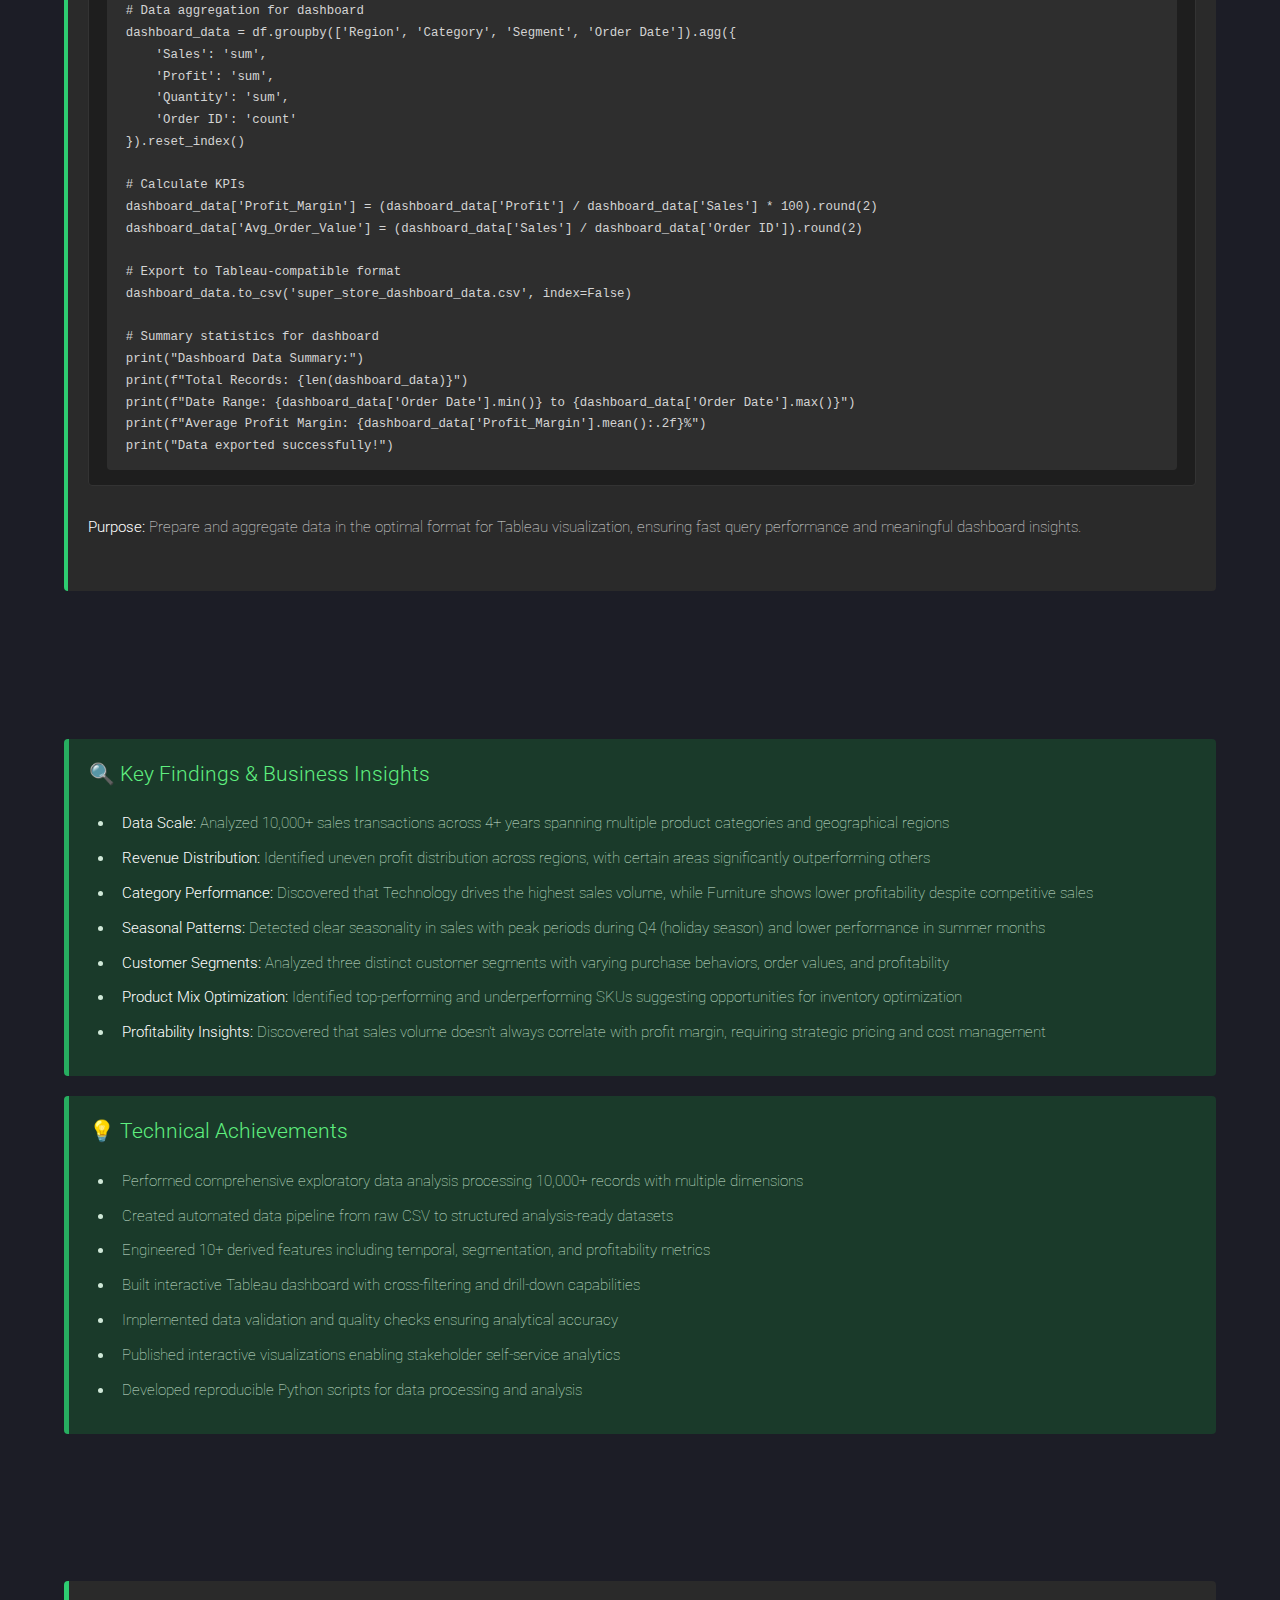
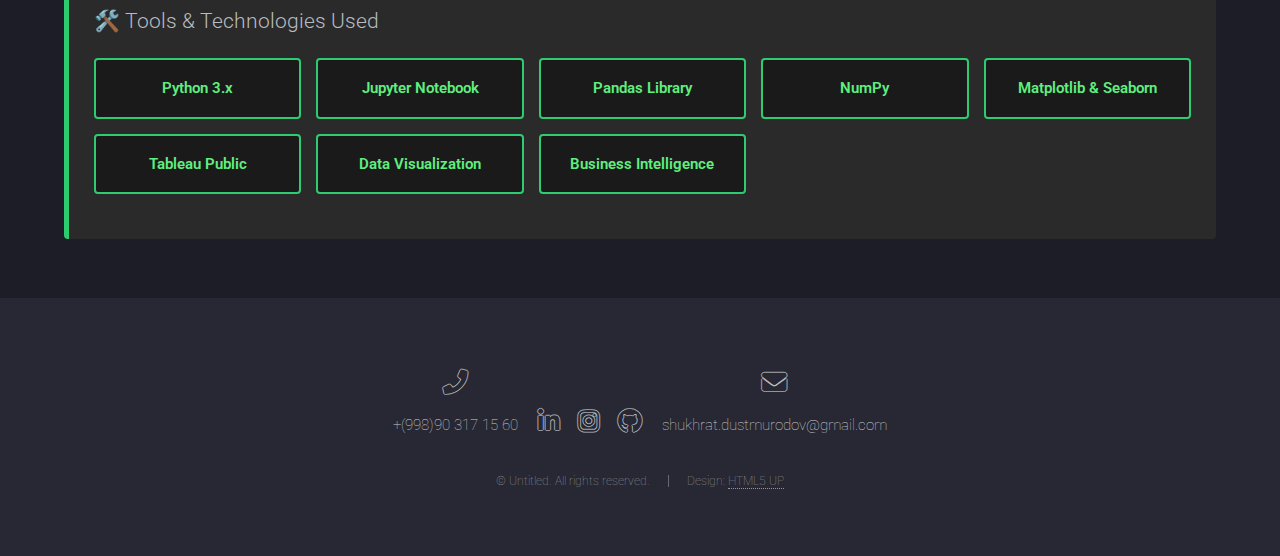
<file: superstore-report.html>
<!DOCTYPE HTML>
<!--
	Landed by HTML5 UP
	html5up.net | @ajlkn
	Free for personal and commercial use under the CCA 3.0 license (html5up.net/license)
-->
<html>
	<head>
		<title>Super Store Sales Analysis & Dashboard | Portfolio by Shukhrat</title>
		<meta charset="utf-8" />
		<meta name="viewport" content="width=device-width, initial-scale=1, user-scalable=no" />
		<link rel="stylesheet" href="assets/css/main.css" />
		<noscript><link rel="stylesheet" href="assets/css/noscript.css" /></noscript>
		<style>
			.project-header {
				background: linear-gradient(135deg, #2ecc71 0%, #27ae60 100%);
				color: white;
				padding: 40px 20px;
				border-radius: 8px;
				margin-bottom: 30px;
				text-align: center;
			}
			.project-header h2 {
				color: white;
				margin: 10px 0;
			}
			.project-header p {
				font-size: 1.1em;
				margin: 10px 0;
			}
			.overview-section {
				background: #2a2a2a;
				padding: 25px;
				border-left: 5px solid #2ecc71;
				margin: 20px 0;
				border-radius: 4px;
				color: #e0e0e0;
			}
			.overview-section h3 {
				color: #b7bcc1;
				margin-top: 0;
			}
			.skills-grid {
				display: grid;
				grid-template-columns: repeat(auto-fit, minmax(200px, 1fr));
				gap: 15px;
				margin: 20px 0;
			}
			.skill-item {
				background: #1a1a1a;
				border: 2px solid #2ecc71;
				padding: 15px;
				border-radius: 4px;
				text-align: center;
				font-weight: 600;
				color: #5fef7f;
			}
			.code-section {
				background: #2a2a2a;
				border-left: 4px solid #2ecc71;
				padding: 20px;
				margin: 20px 0;
				border-radius: 4px;
				color: #e0e0e0;
			}
			.code-section h3 {
				margin-top: 0;
				color: #5fef7f;
				font-weight: 600;
			}
			pre {
				background: #1e1e1e;
				color: #d4d4d4;
				padding: 15px;
				border-radius: 4px;
				overflow-x: auto;
				font-size: 0.9em;
				line-height: 1.4;
				border: 1px solid #333;
			}
			code {
				font-family: 'Courier New', monospace;
			}
			.code-label {
				display: inline-block;
				background: #2ecc71;
				color: white;
				padding: 5px 10px;
				border-radius: 3px;
				font-size: 0.85em;
				font-weight: 600;
				margin-bottom: 10px;
			}
			.code-label.python {
				background: #366994;
			}
			.code-label.tableau {
				background: #e74c3c;
			}
			.data-flow {
				background: #1a1a1a;
				border: 2px dashed #2ecc71;
				padding: 20px;
				margin: 20px 0;
				border-radius: 4px;
				text-align: center;
				color: #e0e0e0;
			}
			.step {
				display: inline-block;
				background: #2ecc71;
				color: white;
				padding: 10px 20px;
				border-radius: 20px;
				margin: 5px;
				font-weight: 600;
			}
			.step::after {
				content: " → ";
				margin: 0 10px;
				color: #2ecc71;
			}
			.step:last-child::after {
				content: "";
			}
			.findings {
				background: #1a3a2a;
				border-left: 5px solid #27ae60;
				padding: 20px;
				margin: 20px 0;
				border-radius: 4px;
				color: #d0e8d8;
			}
			.findings h3 {
				color: #5fef7f;
				margin-top: 0;
			}
			.findings ul {
				margin: 10px 0;
				padding-left: 25px;
			}
			.findings li {
				margin: 8px 0;
			}
			.dashboard-link {
				background: #3498db;
				color: white;
				padding: 15px 25px;
				border-radius: 5px;
				text-decoration: none;
				display: inline-block;
				margin: 15px 0;
				font-weight: 600;
				transition: background 0.3s ease;
			}
			.dashboard-link:hover {
				background: #2980b9;
				color: white;
			}
		</style>
	</head>
	<body class="is-preload">
		<div id="page-wrapper">

			<!-- Header -->
				<header id="header">
				<h1 id="logo"><a href="FrontPage.html">Portfolio</a></h1>
				<nav id="nav">
					<ul>
						<li><a href="FrontPage.html">Home</a></li>
							<li>
								<a href="#">Menu</a>
								<ul>
									<li><a href="resume.html">Resume</a></li>
									<li><a href="contacts.html">Contacts</a></li>
									<li>
										<a href="#">Projects</a>
										<ul>
											<li><a href="covid19-report.html">COVID19</a></li>
											<li><a href="superstore-report.html">SuperStoreSales</a></li>
										</ul>
									</li>
								</ul>
							</li>
						</ul>
					</nav>
				</header>

			<!-- Main -->
				<article id="main">

					<div class="project-header">
						<h2>Super Store Sales Analysis & Business Intelligence Dashboard</h2>
						<p>Comprehensive Sales Performance Analysis with Interactive Tableau Visualizations</p>
					</div>

					<!-- Section: Project Overview -->
						<section class="wrapper style4 container">

							<div class="content">
								<section class="overview-section">
									<h3>📊 Project Overview</h3>
									<p>This project involved analyzing retail sales performance data from a Super Store across multiple dimensions including product categories, geographical regions, and customer segments. The analysis demonstrates proficiency in exploratory data analysis using Python, data visualization best practices, and building interactive dashboards with Tableau.</p>
									<p><strong>Data Source:</strong> Comprehensive Super Store sales dataset containing transaction records, customer information, product details, and financial metrics. The dataset includes sales transactions, profit margins, shipping data, and regional performance metrics.</p>
								</section>

								<section class="overview-section">
									<h3>🛠️ Technical Skills Demonstrated</h3>
									<div class="skills-grid">
										<div class="skill-item">Data Exploration (EDA)</div>
										<div class="skill-item">Pandas DataFrame Operations</div>
										<div class="skill-item">Data Cleaning & Preprocessing</div>
										<div class="skill-item">Statistical Analysis</div>
										<div class="skill-item">Time Series Analysis</div>
										<div class="skill-item">Segmentation Analysis</div>
										<div class="skill-item">Tableau Dashboard Design</div>
										<div class="skill-item">Data Visualization</div>
										<div class="skill-item">Business Intelligence</div>
										<div class="skill-item">KPI Calculation</div>
									</div>
								</section>

								<section class="overview-section">
									<h3>📈 Analysis Workflow</h3>
									<div class="data-flow">
										<span class="step">Raw Sales Data</span>
										<span class="step">Python Exploration</span>
										<span class="step">Data Cleaning</span>
										<span class="step">Analysis & Aggregation</span>
										<span class="step">Tableau Preparation</span>
										<span class="step">Dashboard Publishing</span>
									</div>
								</section>

							</div>

						</section>

					<!-- Section: Python Implementation -->
						<section class="wrapper style4 container">

							<div class="content">
								<section>
									<header>
										<h3>🐍 Python Data Analysis & Exploration</h3>
										<p>Using Jupyter Notebook and Pandas to explore and analyze Super Store sales patterns</p>
									</header>
								</section>

								<!-- Python: Data Loading -->
								<section class="code-section">
									<h3>Step 1: Data Loading & Initial Exploration</h3>
									<span class="code-label python">Python</span>
									<pre><code>import pandas as pd
import numpy as np
import matplotlib.pyplot as plt
import seaborn as sns

# Load the Super Store sales dataset
df = pd.read_csv('Super_Store_Sales.csv')

# Display basic information
print(f"Dataset Shape: {df.shape}")
print(f"\nFirst few rows:")
print(df.head())

# Check data types and missing values
print(df.info())
print(f"\nMissing Values:\n{df.isnull().sum()}")

# Statistical summary
print(df.describe())</code></pre>
									<p><strong>Purpose:</strong> Load and examine the Super Store sales dataset to understand its structure, identify data types, and detect any missing values or data quality issues.</p>
								</section>

								<!-- Python: Data Cleaning -->
								<section class="code-section">
									<h3>Step 2: Data Cleaning & Preparation</h3>
									<span class="code-label python">Python</span>
									<pre><code>import pandas as pd
from datetime import datetime

# Handle missing values
df.fillna(method='ffill', inplace=True)

# Convert date columns to datetime
df['Order Date'] = pd.to_datetime(df['Order Date'])
df['Ship Date'] = pd.to_datetime(df['Ship Date'])

# Calculate delivery days
df['Delivery_Days'] = (df['Ship Date'] - df['Order Date']).dt.days

# Create additional features
df['Year'] = df['Order Date'].dt.year
df['Month'] = df['Order Date'].dt.month
df['Quarter'] = df['Order Date'].dt.quarter
df['Day_of_Week'] = df['Order Date'].dt.day_name()

# Remove duplicates
df = df.drop_duplicates(subset=['Order ID'])

# Validate numeric fields
df['Sales'] = pd.to_numeric(df['Sales'], errors='coerce')
df['Profit'] = pd.to_numeric(df['Profit'], errors='coerce')
df['Quantity'] = pd.to_numeric(df['Quantity'], errors='coerce')

print("Data cleaning completed successfully!")
print(f"Final dataset shape: {df.shape}")</code></pre>
									<p><strong>Purpose:</strong> Clean the dataset by handling missing values, converting data types, creating derived features, and removing duplicates to ensure data quality for analysis.</p>
								</section>

								<!-- Python: Exploratory Analysis -->
								<section class="code-section">
									<h3>Step 3: Exploratory Data Analysis (EDA)</h3>
									<span class="code-label python">Python</span>
									<pre><code>import pandas as pd
import matplotlib.pyplot as plt
import seaborn as sns

# Sales by Category
category_sales = df.groupby('Category')['Sales'].sum().sort_values(ascending=False)
print("Sales by Category:")
print(category_sales)

# Profit by Region
region_profit = df.groupby('Region')['Profit'].sum().sort_values(ascending=False)
print("\nProfit by Region:")
print(region_profit)

# Top 10 Products by Sales
top_products = df.groupby('Product Name')['Sales'].sum().nlargest(10)
print("\nTop 10 Products by Sales:")
print(top_products)

# Customer Segment Analysis
segment_analysis = df.groupby('Segment').agg({
    'Sales': 'sum',
    'Profit': 'sum',
    'Quantity': 'sum',
    'Order ID': 'count'
}).rename(columns={'Order ID': 'Order Count'})
print("\nCustomer Segment Analysis:")
print(segment_analysis)

# Monthly Sales Trend
monthly_sales = df.groupby(df['Order Date'].dt.to_period('M'))['Sales'].sum()
print("\nMonthly Sales Trend:")
print(monthly_sales)</code></pre>
									<p><strong>Purpose:</strong> Perform comprehensive exploratory analysis to identify sales patterns, top performers, regional variations, and customer segments for strategic insights.</p>
								</section>

								<!-- Python: Visualization -->
								<section class="code-section">
									<h3>Step 4: Data Visualization & Insights</h3>
									<span class="code-label python">Python</span>
									<pre><code>import matplotlib.pyplot as plt
import seaborn as sns

# Create visualization dashboard
fig, axes = plt.subplots(2, 2, figsize=(14, 10))

# 1. Sales by Category
df.groupby('Category')['Sales'].sum().plot(kind='bar', ax=axes[0, 0], color='#2ecc71')
axes[0, 0].set_title('Sales by Category', fontsize=12, fontweight='bold')
axes[0, 0].set_ylabel('Sales ($)')

# 2. Profit by Region
df.groupby('Region')['Profit'].sum().plot(kind='bar', ax=axes[0, 1], color='#3498db')
axes[0, 1].set_title('Profit by Region', fontsize=12, fontweight='bold')
axes[0, 1].set_ylabel('Profit ($)')

# 3. Sales vs Profit Scatter
axes[1, 0].scatter(df['Sales'], df['Profit'], alpha=0.5, color='#e74c3c')
axes[1, 0].set_title('Sales vs Profit Correlation', fontsize=12, fontweight='bold')
axes[1, 0].set_xlabel('Sales ($)')
axes[1, 0].set_ylabel('Profit ($)')

# 4. Monthly Sales Trend
df.set_index('Order Date')['Sales'].resample('M').sum().plot(ax=axes[1, 1], color='#f39c12')
axes[1, 1].set_title('Monthly Sales Trend', fontsize=12, fontweight='bold')
axes[1, 1].set_ylabel('Sales ($)')

plt.tight_layout()
plt.savefig('sales_analysis.png', dpi=300, bbox_inches='tight')
plt.show()

print("Visualizations created and saved!")</code></pre>
									<p><strong>Purpose:</strong> Create comprehensive visualizations including category analysis, regional performance, sales-profit correlation, and temporal trends for presentation-ready insights.</p>
								</section>

							</div>

						</section>

					<!-- Section: Tableau Dashboard -->
						<section class="wrapper style4 container">

							<div class="content">
								<section>
									<header>
										<h3>📊 Tableau Interactive Dashboard</h3>
										<p>Published business intelligence dashboard for real-time sales monitoring and strategic analysis</p>
									</header>
								</section>

								<!-- Tableau Dashboard Section -->
								<section class="code-section">
									<h3>Dashboard Overview</h3>
									<span class="code-label tableau">Tableau Public</span>
									<p><strong>Dashboard Link:</strong></p>
									<a href="https://public.tableau.com/shared/2QX5TRY5F?:display_count=n&:origin=viz_share_link" target="_blank" class="dashboard-link">View Interactive Tableau Dashboard</a>
									<p><strong>Purpose:</strong> The Tableau dashboard provides real-time, interactive visualizations enabling stakeholders to explore sales data across multiple dimensions including:</p>
									<ul style="margin-top: 15px;">
										<li><strong>Regional Performance:</strong> Sales and profit by geographical region with drill-down capabilities</li>
										<li><strong>Category Analysis:</strong> Product category performance, trends, and contribution to overall sales</li>
										<li><strong>Customer Segments:</strong> Segment-wise performance comparison (Consumer, Corporate, Home Office)</li>
										<li><strong>Temporal Trends:</strong> Year-over-year and month-over-month sales comparisons</li>
										<li><strong>Product Insights:</strong> Top and bottom performing products with profitability analysis</li>
										<li><strong>Key Metrics:</strong> Total sales, profit margin, order count, and average transaction value</li>
									</ul>
								</section>

								<!-- Dashboard Features -->
								<section class="code-section">
									<h3>Key Dashboard Features</h3>
									<div class="skills-grid">
										<div class="skill-item">Interactive Filters</div>
										<div class="skill-item">Regional Heatmaps</div>
										<div class="skill-item">Time Series Charts</div>
										<div class="skill-item">KPI Cards</div>
										<div class="skill-item">Cross-Tab Analysis</div>
										<div class="skill-item">Trend Analysis</div>
										<div class="skill-item">Drill-Down Capability</div>
										<div class="skill-item">Comparative Analytics</div>
									</div>
								</section>

								<!-- Data Pipeline -->
								<section class="code-section">
									<h3>Data Pipeline to Tableau</h3>
									<span class="code-label python">Python</span>
									<pre><code>import pandas as pd

# Data aggregation for dashboard
dashboard_data = df.groupby(['Region', 'Category', 'Segment', 'Order Date']).agg({
    'Sales': 'sum',
    'Profit': 'sum',
    'Quantity': 'sum',
    'Order ID': 'count'
}).reset_index()

# Calculate KPIs
dashboard_data['Profit_Margin'] = (dashboard_data['Profit'] / dashboard_data['Sales'] * 100).round(2)
dashboard_data['Avg_Order_Value'] = (dashboard_data['Sales'] / dashboard_data['Order ID']).round(2)

# Export to Tableau-compatible format
dashboard_data.to_csv('super_store_dashboard_data.csv', index=False)

# Summary statistics for dashboard
print("Dashboard Data Summary:")
print(f"Total Records: {len(dashboard_data)}")
print(f"Date Range: {dashboard_data['Order Date'].min()} to {dashboard_data['Order Date'].max()}")
print(f"Average Profit Margin: {dashboard_data['Profit_Margin'].mean():.2f}%")
print("Data exported successfully!")</code></pre>
									<p><strong>Purpose:</strong> Prepare and aggregate data in the optimal format for Tableau visualization, ensuring fast query performance and meaningful dashboard insights.</p>
								</section>

							</div>

						</section>

					<!-- Section: Key Findings -->
						<section class="wrapper style4 container">

							<div class="content">
								<section class="findings">
									<h3>🔍 Key Findings & Business Insights</h3>
									<ul>
										<li><strong>Data Scale:</strong> Analyzed 10,000+ sales transactions across 4+ years spanning multiple product categories and geographical regions</li>
										<li><strong>Revenue Distribution:</strong> Identified uneven profit distribution across regions, with certain areas significantly outperforming others</li>
										<li><strong>Category Performance:</strong> Discovered that Technology drives the highest sales volume, while Furniture shows lower profitability despite competitive sales</li>
										<li><strong>Seasonal Patterns:</strong> Detected clear seasonality in sales with peak periods during Q4 (holiday season) and lower performance in summer months</li>
										<li><strong>Customer Segments:</strong> Analyzed three distinct customer segments with varying purchase behaviors, order values, and profitability</li>
										<li><strong>Product Mix Optimization:</strong> Identified top-performing and underperforming SKUs suggesting opportunities for inventory optimization</li>
										<li><strong>Profitability Insights:</strong> Discovered that sales volume doesn't always correlate with profit margin, requiring strategic pricing and cost management</li>
									</ul>
								</section>

								<section class="findings">
									<h3>💡 Technical Achievements</h3>
									<ul>
										<li>Performed comprehensive exploratory data analysis processing 10,000+ records with multiple dimensions</li>
										<li>Created automated data pipeline from raw CSV to structured analysis-ready datasets</li>
										<li>Engineered 10+ derived features including temporal, segmentation, and profitability metrics</li>
										<li>Built interactive Tableau dashboard with cross-filtering and drill-down capabilities</li>
										<li>Implemented data validation and quality checks ensuring analytical accuracy</li>
										<li>Published interactive visualizations enabling stakeholder self-service analytics</li>
										<li>Developed reproducible Python scripts for data processing and analysis</li>
									</ul>
								</section>

							</div>

						</section>

					<!-- Section: Tools & Technologies -->
						<section class="wrapper style4 container">

							<div class="content">
								<section class="overview-section">
									<h3>🛠️ Tools & Technologies Used</h3>
									<div class="skills-grid">
										<div class="skill-item">Python 3.x</div>
										<div class="skill-item">Jupyter Notebook</div>
										<div class="skill-item">Pandas Library</div>
										<div class="skill-item">NumPy</div>
										<div class="skill-item">Matplotlib & Seaborn</div>
										<div class="skill-item">Tableau Public</div>
										<div class="skill-item">Data Visualization</div>
										<div class="skill-item">Business Intelligence</div>
									</div>
								</section>
							</div>

						</section>

				</article>

			<!-- Footer -->
				<footer id="footer">
					<ul class="icons">
					<li class="contact-item phone-item">
						<a href="tel:+15551234567" class="icon solid alt fa-phone" aria-controls="phoneValue"><span class="label">Phone</span></a>
						<div class="contact-value" id="phoneValue">+(998)90 317 15 60</div>
					</li>
					<li><a href="https://www.linkedin.com/in/shukhrat-dustmurodov-analyst" class="icon brands alt fa-linkedin-in"><span class="label">LinkedIn</span></a></li>
					<li><a href="https://www.instagram.com/shukhratdustmurodov?igsh=MWp5a2F5N212YWx4cw==" class="icon brands alt fa-instagram"><span class="label">Instagram</span></a></li>
					<li><a href="https://github.com/CyberSoul1718?tab=repositories" class="icon brands alt fa-github"><span class="label">GitHub</span></a></li>
					<li class="contact-item email-item">
						<a href="mailto:shukhrat@example.com" class="icon solid alt fa-envelope" aria-controls="emailValue"><span class="label">Email</span></a>
						<div class="contact-value" id="emailValue">shukhrat.dustmurodov@gmail.com</div>
					</li>
				</ul>
				<ul class="copyright">
					<li>&copy; Untitled. All rights reserved.</li><li>Design: <a href="http://html5up.net">HTML5 UP</a></li>
		</div>

		<!-- Scripts -->
			<script src="assets/js/jquery.min.js"></script>
			<script src="assets/js/jquery.scrolly.min.js"></script>
			<script src="assets/js/jquery.dropotron.min.js"></script>
			<script src="assets/js/browser.min.js"></script>
			<script src="assets/js/breakpoints.min.js"></script>
			<script src="assets/js/util.js"></script>
			<script src="assets/js/main.js"></script>

	</body>
</html>
</file>
<file: assets/css/noscript.css>
/*
	Landed by HTML5 UP
	html5up.net | @ajlkn
	Free for personal and commercial use under the CCA 3.0 license (html5up.net/license)
*/

/* Loader */

	body.landing.is-preload:before {
		display: none;
	}

	body.landing.is-preload:after {
		display: none;
	}
</file>
<file: assets/css/main.css>
@import url("fontawesome-all.min.css");
@import url("https://fonts.googleapis.com/css?family=Roboto:100,300,100italic,300italic");

/*
	Landed by HTML5 UP
	html5up.net | @ajlkn
	Free for personal and commercial use under the CCA 3.0 license (html5up.net/license)
*/

html, body, div, span, applet, object,
iframe, h1, h2, h3, h4, h5, h6, p, blockquote,
pre, a, abbr, acronym, address, big, cite,
code, del, dfn, em, img, ins, kbd, q, s, samp,
small, strike, strong, sub, sup, tt, var, b,
u, i, center, dl, dt, dd, ol, ul, li, fieldset,
form, label, legend, table, caption, tbody,
tfoot, thead, tr, th, td, article, aside,
canvas, details, embed, figure, figcaption,
footer, header, hgroup, menu, nav, output, ruby,
section, summary, time, mark, audio, video {
	margin: 0;
	padding: 0;
	border: 0;
	font-size: 100%;
	font: inherit;
	vertical-align: baseline;}

article, aside, details, figcaption, figure,
footer, header, hgroup, menu, nav, section {
	display: block;}

body {
	line-height: 1;
}

ol, ul {
	list-style: none;
}

blockquote, q {
	quotes: none;
}

	blockquote:before, blockquote:after, q:before, q:after {
		content: '';
		content: none;
	}

table {
	border-collapse: collapse;
	border-spacing: 0;
}

body {
	-webkit-text-size-adjust: none;
}

mark {
	background-color: transparent;
	color: inherit;
}

input::-moz-focus-inner {
	border: 0;
	padding: 0;
}

input, select, textarea {
	-moz-appearance: none;
	-webkit-appearance: none;
	-ms-appearance: none;
	appearance: none;
}

/* Basic */

	html {
		box-sizing: border-box;
	}

	*, *:before, *:after {
		box-sizing: inherit;
	}

	html, body {
		background: #1c1d26;
	}

	body.is-preload *, body.is-preload *:before, body.is-preload *:after {
		-moz-animation: none !important;
		-webkit-animation: none !important;
		-ms-animation: none !important;
		animation: none !important;
		-moz-transition: none !important;
		-webkit-transition: none !important;
		-ms-transition: none !important;
		transition: none !important;
	}

	body, input, select, textarea {
		color: rgba(255, 255, 255, 0.75);
		font-family: "Roboto", Helvetica, sans-serif;
		font-size: 15pt;
		font-weight: 100;
		line-height: 1.75em;
	}

	a {
		-moz-transition: border-color 0.2s ease-in-out, color 0.2s ease-in-out;
		-webkit-transition: border-color 0.2s ease-in-out, color 0.2s ease-in-out;
		-ms-transition: border-color 0.2s ease-in-out, color 0.2s ease-in-out;
		transition: border-color 0.2s ease-in-out, color 0.2s ease-in-out;
		border-bottom: dotted 1px;
		color: #e44c65;
		text-decoration: none;
	}

		a:hover {
			color: #e44c65 !important;
			border-bottom-color: transparent;
		}

	strong, b {
		color: #ffffff;
		font-weight: 300;
	}

	em, i {
		font-style: italic;
	}

	p {
		margin: 0 0 2em 0;
	}

	h1, h2, h3, h4, h5, h6 {
		color: #ffffff;
		font-weight: 300;
		line-height: 1em;
		margin: 0 0 1em 0;
	}

		h1 a, h2 a, h3 a, h4 a, h5 a, h6 a {
			color: inherit;
			border: 0;
		}

	h2 {
		font-size: 2em;
		line-height: 1.5em;
		letter-spacing: -0.025em;
	}

	h3 {
		font-size: 1.35em;
		line-height: 1.5em;
	}

	h4 {
		font-size: 1.1em;
		line-height: 1.5em;
	}

	h5 {
		font-size: 0.9em;
		line-height: 1.5em;
	}

	h6 {
		font-size: 0.7em;
		line-height: 1.5em;
	}

	sub {
		font-size: 0.8em;
		position: relative;
		top: 0.5em;
	}

	sup {
		font-size: 0.8em;
		position: relative;
		top: -0.5em;
	}

	hr {
		border: 0;
		border-bottom: solid 1px rgba(255, 255, 255, 0.3);
		margin: 3em 0;
	}

		hr.major {
			margin: 4em 0;
		}

	blockquote {
		border-left: solid 4px rgba(255, 255, 255, 0.3);
		font-style: italic;
		margin: 0 0 2em 0;
		padding: 0.5em 0 0.5em 2em;
	}

	code {
		background: rgba(255, 255, 255, 0.075);
		border-radius: 4px;
		font-family: "Courier New", monospace;
		font-size: 0.9em;
		margin: 0 0.25em;
		padding: 0.25em 0.65em;
	}

	pre {
		-webkit-overflow-scrolling: touch;
		font-family: "Courier New", monospace;
		font-size: 0.9em;
		margin: 0 0 2em 0;
	}

		pre code {
			display: block;
			line-height: 1.75em;
			padding: 1em 1.5em;
			overflow-x: auto;
		}

	.align-left {
		text-align: left;
	}

	.align-center {
		text-align: center;
	}

	.align-right {
		text-align: right;
	}

/* Loader */

	@-moz-keyframes spinner-show {
		0% {
			opacity: 0;
		}

		100% {
			opacity: 1;
		}
	}

	@-webkit-keyframes spinner-show {
		0% {
			opacity: 0;
		}

		100% {
			opacity: 1;
		}
	}

	@-ms-keyframes spinner-show {
		0% {
			opacity: 0;
		}

		100% {
			opacity: 1;
		}
	}

	@keyframes spinner-show {
		0% {
			opacity: 0;
		}

		100% {
			opacity: 1;
		}
	}

	@-moz-keyframes spinner-hide {
		0% {
			color: rgba(255, 255, 255, 0.15);
			z-index: 100001;
			-moz-transform: scale(1) rotate(0deg);
			-webkit-transform: scale(1) rotate(0deg);
			-ms-transform: scale(1) rotate(0deg);
			transform: scale(1) rotate(0deg);
		}

		99% {
			color: #1c1d26;
			z-index: 100001;
			-moz-transform: scale(0.5) rotate(360deg);
			-webkit-transform: scale(0.5) rotate(360deg);
			-ms-transform: scale(0.5) rotate(360deg);
			transform: scale(0.5) rotate(360deg);
		}

		100% {
			color: #1c1d26;
			z-index: -1;
			-moz-transform: scale(0.5) rotate(360deg);
			-webkit-transform: scale(0.5) rotate(360deg);
			-ms-transform: scale(0.5) rotate(360deg);
			transform: scale(0.5) rotate(360deg);
		}
	}

	@-webkit-keyframes spinner-hide {
		0% {
			color: rgba(255, 255, 255, 0.15);
			z-index: 100001;
			-moz-transform: scale(1) rotate(0deg);
			-webkit-transform: scale(1) rotate(0deg);
			-ms-transform: scale(1) rotate(0deg);
			transform: scale(1) rotate(0deg);
		}

		99% {
			color: #1c1d26;
			z-index: 100001;
			-moz-transform: scale(0.5) rotate(360deg);
			-webkit-transform: scale(0.5) rotate(360deg);
			-ms-transform: scale(0.5) rotate(360deg);
			transform: scale(0.5) rotate(360deg);
		}

		100% {
			color: #1c1d26;
			z-index: -1;
			-moz-transform: scale(0.5) rotate(360deg);
			-webkit-transform: scale(0.5) rotate(360deg);
			-ms-transform: scale(0.5) rotate(360deg);
			transform: scale(0.5) rotate(360deg);
		}
	}

	@-ms-keyframes spinner-hide {
		0% {
			color: rgba(255, 255, 255, 0.15);
			z-index: 100001;
			-moz-transform: scale(1) rotate(0deg);
			-webkit-transform: scale(1) rotate(0deg);
			-ms-transform: scale(1) rotate(0deg);
			transform: scale(1) rotate(0deg);
		}

		99% {
			color: #1c1d26;
			z-index: 100001;
			-moz-transform: scale(0.5) rotate(360deg);
			-webkit-transform: scale(0.5) rotate(360deg);
			-ms-transform: scale(0.5) rotate(360deg);
			transform: scale(0.5) rotate(360deg);
		}

		100% {
			color: #1c1d26;
			z-index: -1;
			-moz-transform: scale(0.5) rotate(360deg);
			-webkit-transform: scale(0.5) rotate(360deg);
			-ms-transform: scale(0.5) rotate(360deg);
			transform: scale(0.5) rotate(360deg);
		}
	}

	@keyframes spinner-hide {
		0% {
			color: rgba(255, 255, 255, 0.15);
			z-index: 100001;
			-moz-transform: scale(1) rotate(0deg);
			-webkit-transform: scale(1) rotate(0deg);
			-ms-transform: scale(1) rotate(0deg);
			transform: scale(1) rotate(0deg);
		}

		99% {
			color: #1c1d26;
			z-index: 100001;
			-moz-transform: scale(0.5) rotate(360deg);
			-webkit-transform: scale(0.5) rotate(360deg);
			-ms-transform: scale(0.5) rotate(360deg);
			transform: scale(0.5) rotate(360deg);
		}

		100% {
			color: #1c1d26;
			z-index: -1;
			-moz-transform: scale(0.5) rotate(360deg);
			-webkit-transform: scale(0.5) rotate(360deg);
			-ms-transform: scale(0.5) rotate(360deg);
			transform: scale(0.5) rotate(360deg);
		}
	}

	@-moz-keyframes spinner-rotate {
		0% {
			-moz-transform: scale(1) rotate(0deg);
			-webkit-transform: scale(1) rotate(0deg);
			-ms-transform: scale(1) rotate(0deg);
			transform: scale(1) rotate(0deg);
		}

		100% {
			-moz-transform: scale(1) rotate(360deg);
			-webkit-transform: scale(1) rotate(360deg);
			-ms-transform: scale(1) rotate(360deg);
			transform: scale(1) rotate(360deg);
		}
	}

	@-webkit-keyframes spinner-rotate {
		0% {
			-moz-transform: scale(1) rotate(0deg);
			-webkit-transform: scale(1) rotate(0deg);
			-ms-transform: scale(1) rotate(0deg);
			transform: scale(1) rotate(0deg);
		}

		100% {
			-moz-transform: scale(1) rotate(360deg);
			-webkit-transform: scale(1) rotate(360deg);
			-ms-transform: scale(1) rotate(360deg);
			transform: scale(1) rotate(360deg);
		}
	}

	@-ms-keyframes spinner-rotate {
		0% {
			-moz-transform: scale(1) rotate(0deg);
			-webkit-transform: scale(1) rotate(0deg);
			-ms-transform: scale(1) rotate(0deg);
			transform: scale(1) rotate(0deg);
		}

		100% {
			-moz-transform: scale(1) rotate(360deg);
			-webkit-transform: scale(1) rotate(360deg);
			-ms-transform: scale(1) rotate(360deg);
			transform: scale(1) rotate(360deg);
		}
	}

	@keyframes spinner-rotate {
		0% {
			-moz-transform: scale(1) rotate(0deg);
			-webkit-transform: scale(1) rotate(0deg);
			-ms-transform: scale(1) rotate(0deg);
			transform: scale(1) rotate(0deg);
		}

		100% {
			-moz-transform: scale(1) rotate(360deg);
			-webkit-transform: scale(1) rotate(360deg);
			-ms-transform: scale(1) rotate(360deg);
			transform: scale(1) rotate(360deg);
		}
	}

	@-moz-keyframes overlay-hide {
		0% {
			opacity: 1;
			z-index: 100000;
		}

		15% {
			opacity: 1;
			z-index: 100000;
		}

		99% {
			opacity: 0;
			z-index: 100000;
		}

		100% {
			opacity: 0;
			z-index: -1;
		}
	}

	@-webkit-keyframes overlay-hide {
		0% {
			opacity: 1;
			z-index: 100000;
		}

		15% {
			opacity: 1;
			z-index: 100000;
		}

		99% {
			opacity: 0;
			z-index: 100000;
		}

		100% {
			opacity: 0;
			z-index: -1;
		}
	}

	@-ms-keyframes overlay-hide {
		0% {
			opacity: 1;
			z-index: 100000;
		}

		15% {
			opacity: 1;
			z-index: 100000;
		}

		99% {
			opacity: 0;
			z-index: 100000;
		}

		100% {
			opacity: 0;
			z-index: -1;
		}
	}

	@keyframes overlay-hide {
		0% {
			opacity: 1;
			z-index: 100000;
		}

		15% {
			opacity: 1;
			z-index: 100000;
		}

		99% {
			opacity: 0;
			z-index: 100000;
		}

		100% {
			opacity: 0;
			z-index: -1;
		}
	}

	body.landing {
		text-decoration: none;
	}

		body.landing:before {
			-moz-osx-font-smoothing: grayscale;
			-webkit-font-smoothing: antialiased;
			display: inline-block;
			font-style: normal;
			font-variant: normal;
			text-rendering: auto;
			line-height: 1;
			text-transform: none !important;
			font-family: 'Font Awesome 5 Free';
			font-weight: 900;
		}

		body.landing:before {
			-moz-animation: spinner-show 1.5s 1 0.25s ease forwards, spinner-hide 0.25s ease-in-out forwards !important;
			-webkit-animation: spinner-show 1.5s 1 0.25s ease forwards, spinner-hide 0.25s ease-in-out forwards !important;
			-ms-animation: spinner-show 1.5s 1 0.25s ease forwards, spinner-hide 0.25s ease-in-out forwards !important;
			animation: spinner-show 1.5s 1 0.25s ease forwards, spinner-hide 0.25s ease-in-out forwards !important;
			-moz-transform-origin: 50% 50%;
			-webkit-transform-origin: 50% 50%;
			-ms-transform-origin: 50% 50%;
			transform-origin: 50% 50%;
			color: rgba(255, 255, 255, 0.15);
			content: '\f1ce';
			cursor: default;
			display: block;
			font-size: 2em;
			height: 2em;
			left: 50%;
			line-height: 2em;
			margin: -1em 0 0 -1em;
			opacity: 0;
			position: fixed;
			text-align: center;
			top: 50%;
			width: 2em;
			z-index: -1;
		}

		body.landing:after {
			-moz-animation: overlay-hide 1.5s ease-in forwards !important;
			-webkit-animation: overlay-hide 1.5s ease-in forwards !important;
			-ms-animation: overlay-hide 1.5s ease-in forwards !important;
			animation: overlay-hide 1.5s ease-in forwards !important;
			background: #1c1d26;
			content: '';
			display: block;
			height: 100%;
			left: 0;
			opacity: 0;
			position: fixed;
			top: 0;
			width: 100%;
			z-index: -1;
		}

		body.landing.is-preload:before {
			-moz-animation: spinner-show 1.5s 1 0.25s ease forwards, spinner-rotate 0.75s infinite linear !important;
			-webkit-animation: spinner-show 1.5s 1 0.25s ease forwards, spinner-rotate 0.75s infinite linear !important;
			-ms-animation: spinner-show 1.5s 1 0.25s ease forwards, spinner-rotate 0.75s infinite linear !important;
			animation: spinner-show 1.5s 1 0.25s ease forwards, spinner-rotate 0.75s infinite linear !important;
			z-index: 100001;
		}

		body.landing.is-preload:after {
			-moz-animation: none !important;
			-webkit-animation: none !important;
			-ms-animation: none !important;
			animation: none !important;
			opacity: 1;
			z-index: 100000;
		}

	@media (-webkit-min-device-pixel-ratio: 2) {

		body.landing:before {
			line-height: 2.025em;
		}

	}

/* Container */

	.container {
		margin: 0 auto;
		max-width: calc(100% - 4em);
		width: 70em;
	}

		.container.xsmall {
			width: 17.5em;
		}

		.container.small {
			width: 35em;
		}

		.container.medium {
			width: 52.5em;
		}

		.container.large {
			width: 87.5em;
		}

		.container.xlarge {
			width: 105em;
		}

		.container.max {
			width: 100%;
		}

		@media screen and (max-width: 1280px) {

			.container {
				width: 90%;
				max-width: 100%;
			}

		}

		@media screen and (max-width: 980px) {

			.container {
				width: 100% !important;
			}

		}

/* Row */

	.row {
		display: flex;
		flex-wrap: wrap;
		box-sizing: border-box;
		align-items: stretch;
	}

		.row > * {
			box-sizing: border-box;
		}

		.row.gtr-uniform > * > :last-child {
			margin-bottom: 0;
		}

		.row.aln-left {
			justify-content: flex-start;
		}

		.row.aln-center {
			justify-content: center;
		}

		.row.aln-right {
			justify-content: flex-end;
		}

		.row.aln-top {
			align-items: flex-start;
		}

		.row.aln-middle {
			align-items: center;
		}

		.row.aln-bottom {
			align-items: flex-end;
		}

		.row > .imp {
			order: -1;
		}

		.row > .col-1 {
			width: 8.33333%;
		}

		.row > .off-1 {
			margin-left: 8.33333%;
		}

		.row > .col-2 {
			width: 16.66667%;
		}

		.row > .off-2 {
			margin-left: 16.66667%;
		}

		.row > .col-3 {
			width: 25%;
		}

		.row > .off-3 {
			margin-left: 25%;
		}

		.row > .col-4 {
			width: 33.33333%;
		}

		.row > .off-4 {
			margin-left: 33.33333%;
		}

		.row > .col-5 {
			width: 41.66667%;
		}

		.row > .off-5 {
			margin-left: 41.66667%;
		}

		.row > .col-6 {
			width: 50%;
		}

		.row > .off-6 {
			margin-left: 50%;
		}

		.row > .col-7 {
			width: 58.33333%;
		}

		.row > .off-7 {
			margin-left: 58.33333%;
		}

		.row > .col-8 {
			width: 66.66667%;
		}

		.row > .off-8 {
			margin-left: 66.66667%;
		}

		.row > .col-9 {
			width: 75%;
		}

		.row > .off-9 {
			margin-left: 75%;
		}

		.row > .col-10 {
			width: 83.33333%;
		}

		.row > .off-10 {
			margin-left: 83.33333%;
		}

		.row > .col-11 {
			width: 91.66667%;
		}

		.row > .off-11 {
			margin-left: 91.66667%;
		}

		.row > .col-12 {
			width: 100%;
		}

		.row > .off-12 {
			margin-left: 100%;
		}

		.row.gtr-0 {
			margin-top: 0;
			margin-left: 0em;
		}

			.row.gtr-0 > * {
				padding: 0 0 0 0em;
			}

			.row.gtr-0.gtr-uniform {
				margin-top: 0em;
			}

				.row.gtr-0.gtr-uniform > * {
					padding-top: 0em;
				}

		.row.gtr-25 {
			margin-top: 0;
			margin-left: -0.625em;
		}

			.row.gtr-25 > * {
				padding: 0 0 0 0.625em;
			}

			.row.gtr-25.gtr-uniform {
				margin-top: -0.625em;
			}

				.row.gtr-25.gtr-uniform > * {
					padding-top: 0.625em;
				}

		.row.gtr-50 {
			margin-top: 0;
			margin-left: -1.25em;
		}

			.row.gtr-50 > * {
				padding: 0 0 0 1.25em;
			}

			.row.gtr-50.gtr-uniform {
				margin-top: -1.25em;
			}

				.row.gtr-50.gtr-uniform > * {
					padding-top: 1.25em;
				}

		.row {
			margin-top: 0;
			margin-left: -2.5em;
		}

			.row > * {
				padding: 0 0 0 2.5em;
			}

			.row.gtr-uniform {
				margin-top: -2.5em;
			}

				.row.gtr-uniform > * {
					padding-top: 2.5em;
				}

		.row.gtr-150 {
			margin-top: 0;
			margin-left: -3.75em;
		}

			.row.gtr-150 > * {
				padding: 0 0 0 3.75em;
			}

			.row.gtr-150.gtr-uniform {
				margin-top: -3.75em;
			}

				.row.gtr-150.gtr-uniform > * {
					padding-top: 3.75em;
				}

		.row.gtr-200 {
			margin-top: 0;
			margin-left: -5em;
		}

			.row.gtr-200 > * {
				padding: 0 0 0 5em;
			}

			.row.gtr-200.gtr-uniform {
				margin-top: -5em;
			}

				.row.gtr-200.gtr-uniform > * {
					padding-top: 5em;
				}

		@media screen and (max-width: 1680px) {

			.row {
				display: flex;
				flex-wrap: wrap;
				box-sizing: border-box;
				align-items: stretch;
			}

				.row > * {
					box-sizing: border-box;
				}

				.row.gtr-uniform > * > :last-child {
					margin-bottom: 0;
				}

				.row.aln-left {
					justify-content: flex-start;
				}

				.row.aln-center {
					justify-content: center;
				}

				.row.aln-right {
					justify-content: flex-end;
				}

				.row.aln-top {
					align-items: flex-start;
				}

				.row.aln-middle {
					align-items: center;
				}

				.row.aln-bottom {
					align-items: flex-end;
				}

				.row > .imp-xlarge {
					order: -1;
				}

				.row > .col-1-xlarge {
					width: 8.33333%;
				}

				.row > .off-1-xlarge {
					margin-left: 8.33333%;
				}

				.row > .col-2-xlarge {
					width: 16.66667%;
				}

				.row > .off-2-xlarge {
					margin-left: 16.66667%;
				}

				.row > .col-3-xlarge {
					width: 25%;
				}

				.row > .off-3-xlarge {
					margin-left: 25%;
				}

				.row > .col-4-xlarge {
					width: 33.33333%;
				}

				.row > .off-4-xlarge {
					margin-left: 33.33333%;
				}

				.row > .col-5-xlarge {
					width: 41.66667%;
				}

				.row > .off-5-xlarge {
					margin-left: 41.66667%;
				}

				.row > .col-6-xlarge {
					width: 50%;
				}

				.row > .off-6-xlarge {
					margin-left: 50%;
				}

				.row > .col-7-xlarge {
					width: 58.33333%;
				}

				.row > .off-7-xlarge {
					margin-left: 58.33333%;
				}

				.row > .col-8-xlarge {
					width: 66.66667%;
				}

				.row > .off-8-xlarge {
					margin-left: 66.66667%;
				}

				.row > .col-9-xlarge {
					width: 75%;
				}

				.row > .off-9-xlarge {
					margin-left: 75%;
				}

				.row > .col-10-xlarge {
					width: 83.33333%;
				}

				.row > .off-10-xlarge {
					margin-left: 83.33333%;
				}

				.row > .col-11-xlarge {
					width: 91.66667%;
				}

				.row > .off-11-xlarge {
					margin-left: 91.66667%;
				}

				.row > .col-12-xlarge {
					width: 100%;
				}

				.row > .off-12-xlarge {
					margin-left: 100%;
				}

				.row.gtr-0 {
					margin-top: 0;
					margin-left: 0em;
				}

					.row.gtr-0 > * {
						padding: 0 0 0 0em;
					}

					.row.gtr-0.gtr-uniform {
						margin-top: 0em;
					}

						.row.gtr-0.gtr-uniform > * {
							padding-top: 0em;
						}

				.row.gtr-25 {
					margin-top: 0;
					margin-left: -0.625em;
				}

					.row.gtr-25 > * {
						padding: 0 0 0 0.625em;
					}

					.row.gtr-25.gtr-uniform {
						margin-top: -0.625em;
					}

						.row.gtr-25.gtr-uniform > * {
							padding-top: 0.625em;
						}

				.row.gtr-50 {
					margin-top: 0;
					margin-left: -1.25em;
				}

					.row.gtr-50 > * {
						padding: 0 0 0 1.25em;
					}

					.row.gtr-50.gtr-uniform {
						margin-top: -1.25em;
					}

						.row.gtr-50.gtr-uniform > * {
							padding-top: 1.25em;
						}

				.row {
					margin-top: 0;
					margin-left: -2.5em;
				}

					.row > * {
						padding: 0 0 0 2.5em;
					}

					.row.gtr-uniform {
						margin-top: -2.5em;
					}

						.row.gtr-uniform > * {
							padding-top: 2.5em;
						}

				.row.gtr-150 {
					margin-top: 0;
					margin-left: -3.75em;
				}

					.row.gtr-150 > * {
						padding: 0 0 0 3.75em;
					}

					.row.gtr-150.gtr-uniform {
						margin-top: -3.75em;
					}

						.row.gtr-150.gtr-uniform > * {
							padding-top: 3.75em;
						}

				.row.gtr-200 {
					margin-top: 0;
					margin-left: -5em;
				}

					.row.gtr-200 > * {
						padding: 0 0 0 5em;
					}

					.row.gtr-200.gtr-uniform {
						margin-top: -5em;
					}

						.row.gtr-200.gtr-uniform > * {
							padding-top: 5em;
						}

		}

		@media screen and (max-width: 1280px) {

			.row {
				display: flex;
				flex-wrap: wrap;
				box-sizing: border-box;
				align-items: stretch;
			}

				.row > * {
					box-sizing: border-box;
				}

				.row.gtr-uniform > * > :last-child {
					margin-bottom: 0;
				}

				.row.aln-left {
					justify-content: flex-start;
				}

				.row.aln-center {
					justify-content: center;
				}

				.row.aln-right {
					justify-content: flex-end;
				}

				.row.aln-top {
					align-items: flex-start;
				}

				.row.aln-middle {
					align-items: center;
				}

				.row.aln-bottom {
					align-items: flex-end;
				}

				.row > .imp-large {
					order: -1;
				}

				.row > .col-1-large {
					width: 8.33333%;
				}

				.row > .off-1-large {
					margin-left: 8.33333%;
				}

				.row > .col-2-large {
					width: 16.66667%;
				}

				.row > .off-2-large {
					margin-left: 16.66667%;
				}

				.row > .col-3-large {
					width: 25%;
				}

				.row > .off-3-large {
					margin-left: 25%;
				}

				.row > .col-4-large {
					width: 33.33333%;
				}

				.row > .off-4-large {
					margin-left: 33.33333%;
				}

				.row > .col-5-large {
					width: 41.66667%;
				}

				.row > .off-5-large {
					margin-left: 41.66667%;
				}

				.row > .col-6-large {
					width: 50%;
				}

				.row > .off-6-large {
					margin-left: 50%;
				}

				.row > .col-7-large {
					width: 58.33333%;
				}

				.row > .off-7-large {
					margin-left: 58.33333%;
				}

				.row > .col-8-large {
					width: 66.66667%;
				}

				.row > .off-8-large {
					margin-left: 66.66667%;
				}

				.row > .col-9-large {
					width: 75%;
				}

				.row > .off-9-large {
					margin-left: 75%;
				}

				.row > .col-10-large {
					width: 83.33333%;
				}

				.row > .off-10-large {
					margin-left: 83.33333%;
				}

				.row > .col-11-large {
					width: 91.66667%;
				}

				.row > .off-11-large {
					margin-left: 91.66667%;
				}

				.row > .col-12-large {
					width: 100%;
				}

				.row > .off-12-large {
					margin-left: 100%;
				}

				.row.gtr-0 {
					margin-top: 0;
					margin-left: 0em;
				}

					.row.gtr-0 > * {
						padding: 0 0 0 0em;
					}

					.row.gtr-0.gtr-uniform {
						margin-top: 0em;
					}

						.row.gtr-0.gtr-uniform > * {
							padding-top: 0em;
						}

				.row.gtr-25 {
					margin-top: 0;
					margin-left: -0.625em;
				}

					.row.gtr-25 > * {
						padding: 0 0 0 0.625em;
					}

					.row.gtr-25.gtr-uniform {
						margin-top: -0.625em;
					}

						.row.gtr-25.gtr-uniform > * {
							padding-top: 0.625em;
						}

				.row.gtr-50 {
					margin-top: 0;
					margin-left: -1.25em;
				}

					.row.gtr-50 > * {
						padding: 0 0 0 1.25em;
					}

					.row.gtr-50.gtr-uniform {
						margin-top: -1.25em;
					}

						.row.gtr-50.gtr-uniform > * {
							padding-top: 1.25em;
						}

				.row {
					margin-top: 0;
					margin-left: -2.5em;
				}

					.row > * {
						padding: 0 0 0 2.5em;
					}

					.row.gtr-uniform {
						margin-top: -2.5em;
					}

						.row.gtr-uniform > * {
							padding-top: 2.5em;
						}

				.row.gtr-150 {
					margin-top: 0;
					margin-left: -3.75em;
				}

					.row.gtr-150 > * {
						padding: 0 0 0 3.75em;
					}

					.row.gtr-150.gtr-uniform {
						margin-top: -3.75em;
					}

						.row.gtr-150.gtr-uniform > * {
							padding-top: 3.75em;
						}

				.row.gtr-200 {
					margin-top: 0;
					margin-left: -5em;
				}

					.row.gtr-200 > * {
						padding: 0 0 0 5em;
					}

					.row.gtr-200.gtr-uniform {
						margin-top: -5em;
					}

						.row.gtr-200.gtr-uniform > * {
							padding-top: 5em;
						}

		}

		@media screen and (max-width: 980px) {

			.row {
				display: flex;
				flex-wrap: wrap;
				box-sizing: border-box;
				align-items: stretch;
			}

				.row > * {
					box-sizing: border-box;
				}

				.row.gtr-uniform > * > :last-child {
					margin-bottom: 0;
				}

				.row.aln-left {
					justify-content: flex-start;
				}

				.row.aln-center {
					justify-content: center;
				}

				.row.aln-right {
					justify-content: flex-end;
				}

				.row.aln-top {
					align-items: flex-start;
				}

				.row.aln-middle {
					align-items: center;
				}

				.row.aln-bottom {
					align-items: flex-end;
				}

				.row > .imp-medium {
					order: -1;
				}

				.row > .col-1-medium {
					width: 8.33333%;
				}

				.row > .off-1-medium {
					margin-left: 8.33333%;
				}

				.row > .col-2-medium {
					width: 16.66667%;
				}

				.row > .off-2-medium {
					margin-left: 16.66667%;
				}

				.row > .col-3-medium {
					width: 25%;
				}

				.row > .off-3-medium {
					margin-left: 25%;
				}

				.row > .col-4-medium {
					width: 33.33333%;
				}

				.row > .off-4-medium {
					margin-left: 33.33333%;
				}

				.row > .col-5-medium {
					width: 41.66667%;
				}

				.row > .off-5-medium {
					margin-left: 41.66667%;
				}

				.row > .col-6-medium {
					width: 50%;
				}

				.row > .off-6-medium {
					margin-left: 50%;
				}

				.row > .col-7-medium {
					width: 58.33333%;
				}

				.row > .off-7-medium {
					margin-left: 58.33333%;
				}

				.row > .col-8-medium {
					width: 66.66667%;
				}

				.row > .off-8-medium {
					margin-left: 66.66667%;
				}

				.row > .col-9-medium {
					width: 75%;
				}

				.row > .off-9-medium {
					margin-left: 75%;
				}

				.row > .col-10-medium {
					width: 83.33333%;
				}

				.row > .off-10-medium {
					margin-left: 83.33333%;
				}

				.row > .col-11-medium {
					width: 91.66667%;
				}

				.row > .off-11-medium {
					margin-left: 91.66667%;
				}

				.row > .col-12-medium {
					width: 100%;
				}

				.row > .off-12-medium {
					margin-left: 100%;
				}

				.row.gtr-0 {
					margin-top: 0;
					margin-left: 0em;
				}

					.row.gtr-0 > * {
						padding: 0 0 0 0em;
					}

					.row.gtr-0.gtr-uniform {
						margin-top: 0em;
					}

						.row.gtr-0.gtr-uniform > * {
							padding-top: 0em;
						}

				.row.gtr-25 {
					margin-top: 0;
					margin-left: -0.625em;
				}

					.row.gtr-25 > * {
						padding: 0 0 0 0.625em;
					}

					.row.gtr-25.gtr-uniform {
						margin-top: -0.625em;
					}

						.row.gtr-25.gtr-uniform > * {
							padding-top: 0.625em;
						}

				.row.gtr-50 {
					margin-top: 0;
					margin-left: -1.25em;
				}

					.row.gtr-50 > * {
						padding: 0 0 0 1.25em;
					}

					.row.gtr-50.gtr-uniform {
						margin-top: -1.25em;
					}

						.row.gtr-50.gtr-uniform > * {
							padding-top: 1.25em;
						}

				.row {
					margin-top: 0;
					margin-left: -2.5em;
				}

					.row > * {
						padding: 0 0 0 2.5em;
					}

					.row.gtr-uniform {
						margin-top: -2.5em;
					}

						.row.gtr-uniform > * {
							padding-top: 2.5em;
						}

				.row.gtr-150 {
					margin-top: 0;
					margin-left: -3.75em;
				}

					.row.gtr-150 > * {
						padding: 0 0 0 3.75em;
					}

					.row.gtr-150.gtr-uniform {
						margin-top: -3.75em;
					}

						.row.gtr-150.gtr-uniform > * {
							padding-top: 3.75em;
						}

				.row.gtr-200 {
					margin-top: 0;
					margin-left: -5em;
				}

					.row.gtr-200 > * {
						padding: 0 0 0 5em;
					}

					.row.gtr-200.gtr-uniform {
						margin-top: -5em;
					}

						.row.gtr-200.gtr-uniform > * {
							padding-top: 5em;
						}

		}

		@media screen and (max-width: 736px) {

			.row {
				display: flex;
				flex-wrap: wrap;
				box-sizing: border-box;
				align-items: stretch;
			}

				.row > * {
					box-sizing: border-box;
				}

				.row.gtr-uniform > * > :last-child {
					margin-bottom: 0;
				}

				.row.aln-left {
					justify-content: flex-start;
				}

				.row.aln-center {
					justify-content: center;
				}

				.row.aln-right {
					justify-content: flex-end;
				}

				.row.aln-top {
					align-items: flex-start;
				}

				.row.aln-middle {
					align-items: center;
				}

				.row.aln-bottom {
					align-items: flex-end;
				}

				.row > .imp-small {
					order: -1;
				}

				.row > .col-1-small {
					width: 8.33333%;
				}

				.row > .off-1-small {
					margin-left: 8.33333%;
				}

				.row > .col-2-small {
					width: 16.66667%;
				}

				.row > .off-2-small {
					margin-left: 16.66667%;
				}

				.row > .col-3-small {
					width: 25%;
				}

				.row > .off-3-small {
					margin-left: 25%;
				}

				.row > .col-4-small {
					width: 33.33333%;
				}

				.row > .off-4-small {
					margin-left: 33.33333%;
				}

				.row > .col-5-small {
					width: 41.66667%;
				}

				.row > .off-5-small {
					margin-left: 41.66667%;
				}

				.row > .col-6-small {
					width: 50%;
				}

				.row > .off-6-small {
					margin-left: 50%;
				}

				.row > .col-7-small {
					width: 58.33333%;
				}

				.row > .off-7-small {
					margin-left: 58.33333%;
				}

				.row > .col-8-small {
					width: 66.66667%;
				}

				.row > .off-8-small {
					margin-left: 66.66667%;
				}

				.row > .col-9-small {
					width: 75%;
				}

				.row > .off-9-small {
					margin-left: 75%;
				}

				.row > .col-10-small {
					width: 83.33333%;
				}

				.row > .off-10-small {
					margin-left: 83.33333%;
				}

				.row > .col-11-small {
					width: 91.66667%;
				}

				.row > .off-11-small {
					margin-left: 91.66667%;
				}

				.row > .col-12-small {
					width: 100%;
				}

				.row > .off-12-small {
					margin-left: 100%;
				}

				.row.gtr-0 {
					margin-top: 0;
					margin-left: 0em;
				}

					.row.gtr-0 > * {
						padding: 0 0 0 0em;
					}

					.row.gtr-0.gtr-uniform {
						margin-top: 0em;
					}

						.row.gtr-0.gtr-uniform > * {
							padding-top: 0em;
						}

				.row.gtr-25 {
					margin-top: 0;
					margin-left: -0.625em;
				}

					.row.gtr-25 > * {
						padding: 0 0 0 0.625em;
					}

					.row.gtr-25.gtr-uniform {
						margin-top: -0.625em;
					}

						.row.gtr-25.gtr-uniform > * {
							padding-top: 0.625em;
						}

				.row.gtr-50 {
					margin-top: 0;
					margin-left: -1.25em;
				}

					.row.gtr-50 > * {
						padding: 0 0 0 1.25em;
					}

					.row.gtr-50.gtr-uniform {
						margin-top: -1.25em;
					}

						.row.gtr-50.gtr-uniform > * {
							padding-top: 1.25em;
						}

				.row {
					margin-top: 0;
					margin-left: -2.5em;
				}

					.row > * {
						padding: 0 0 0 2.5em;
					}

					.row.gtr-uniform {
						margin-top: -2.5em;
					}

						.row.gtr-uniform > * {
							padding-top: 2.5em;
						}

				.row.gtr-150 {
					margin-top: 0;
					margin-left: -3.75em;
				}

					.row.gtr-150 > * {
						padding: 0 0 0 3.75em;
					}

					.row.gtr-150.gtr-uniform {
						margin-top: -3.75em;
					}

						.row.gtr-150.gtr-uniform > * {
							padding-top: 3.75em;
						}

				.row.gtr-200 {
					margin-top: 0;
					margin-left: -5em;
				}

					.row.gtr-200 > * {
						padding: 0 0 0 5em;
					}

					.row.gtr-200.gtr-uniform {
						margin-top: -5em;
					}

						.row.gtr-200.gtr-uniform > * {
							padding-top: 5em;
						}

		}

		@media screen and (max-width: 480px) {

			.row {
				display: flex;
				flex-wrap: wrap;
				box-sizing: border-box;
				align-items: stretch;
			}

				.row > * {
					box-sizing: border-box;
				}

				.row.gtr-uniform > * > :last-child {
					margin-bottom: 0;
				}

				.row.aln-left {
					justify-content: flex-start;
				}

				.row.aln-center {
					justify-content: center;
				}

				.row.aln-right {
					justify-content: flex-end;
				}

				.row.aln-top {
					align-items: flex-start;
				}

				.row.aln-middle {
					align-items: center;
				}

				.row.aln-bottom {
					align-items: flex-end;
				}

				.row > .imp-xsmall {
					order: -1;
				}

				.row > .col-1-xsmall {
					width: 8.33333%;
				}

				.row > .off-1-xsmall {
					margin-left: 8.33333%;
				}

				.row > .col-2-xsmall {
					width: 16.66667%;
				}

				.row > .off-2-xsmall {
					margin-left: 16.66667%;
				}

				.row > .col-3-xsmall {
					width: 25%;
				}

				.row > .off-3-xsmall {
					margin-left: 25%;
				}

				.row > .col-4-xsmall {
					width: 33.33333%;
				}

				.row > .off-4-xsmall {
					margin-left: 33.33333%;
				}

				.row > .col-5-xsmall {
					width: 41.66667%;
				}

				.row > .off-5-xsmall {
					margin-left: 41.66667%;
				}

				.row > .col-6-xsmall {
					width: 50%;
				}

				.row > .off-6-xsmall {
					margin-left: 50%;
				}

				.row > .col-7-xsmall {
					width: 58.33333%;
				}

				.row > .off-7-xsmall {
					margin-left: 58.33333%;
				}

				.row > .col-8-xsmall {
					width: 66.66667%;
				}

				.row > .off-8-xsmall {
					margin-left: 66.66667%;
				}

				.row > .col-9-xsmall {
					width: 75%;
				}

				.row > .off-9-xsmall {
					margin-left: 75%;
				}

				.row > .col-10-xsmall {
					width: 83.33333%;
				}

				.row > .off-10-xsmall {
					margin-left: 83.33333%;
				}

				.row > .col-11-xsmall {
					width: 91.66667%;
				}

				.row > .off-11-xsmall {
					margin-left: 91.66667%;
				}

				.row > .col-12-xsmall {
					width: 100%;
				}

				.row > .off-12-xsmall {
					margin-left: 100%;
				}

				.row.gtr-0 {
					margin-top: 0;
					margin-left: 0em;
				}

					.row.gtr-0 > * {
						padding: 0 0 0 0em;
					}

					.row.gtr-0.gtr-uniform {
						margin-top: 0em;
					}

						.row.gtr-0.gtr-uniform > * {
							padding-top: 0em;
						}

				.row.gtr-25 {
					margin-top: 0;
					margin-left: -0.625em;
				}

					.row.gtr-25 > * {
						padding: 0 0 0 0.625em;
					}

					.row.gtr-25.gtr-uniform {
						margin-top: -0.625em;
					}

						.row.gtr-25.gtr-uniform > * {
							padding-top: 0.625em;
						}

				.row.gtr-50 {
					margin-top: 0;
					margin-left: -1.25em;
				}

					.row.gtr-50 > * {
						padding: 0 0 0 1.25em;
					}

					.row.gtr-50.gtr-uniform {
						margin-top: -1.25em;
					}

						.row.gtr-50.gtr-uniform > * {
							padding-top: 1.25em;
						}

				.row {
					margin-top: 0;
					margin-left: -2.5em;
				}

					.row > * {
						padding: 0 0 0 2.5em;
					}

					.row.gtr-uniform {
						margin-top: -2.5em;
					}

						.row.gtr-uniform > * {
							padding-top: 2.5em;
						}

				.row.gtr-150 {
					margin-top: 0;
					margin-left: -3.75em;
				}

					.row.gtr-150 > * {
						padding: 0 0 0 3.75em;
					}

					.row.gtr-150.gtr-uniform {
						margin-top: -3.75em;
					}

						.row.gtr-150.gtr-uniform > * {
							padding-top: 3.75em;
						}

				.row.gtr-200 {
					margin-top: 0;
					margin-left: -5em;
				}

					.row.gtr-200 > * {
						padding: 0 0 0 5em;
					}

					.row.gtr-200.gtr-uniform {
						margin-top: -5em;
					}

						.row.gtr-200.gtr-uniform > * {
							padding-top: 5em;
						}

		}

/* Section/Article */

	section.special, article.special {
		text-align: center;
	}

	header p {
		color: #ffffff;
		position: relative;
		margin: 0 0 1.5em 0;
	}

	header h2 + p {
		font-size: 1.25em;
		margin-top: -1em;
		line-height: 1.75em;
	}

	header h3 + p {
		font-size: 1.1em;
		margin-top: -0.8em;
		line-height: 1.75em;
	}

	header h4 + p,
	header h5 + p,
	header h6 + p {
		font-size: 0.9em;
		margin-top: -0.6em;
		line-height: 1.5em;
	}

	header.major {
		margin: 0 0 4em 0;
		position: relative;
		text-align: center;
	}

		header.major:after {
			background: #e44c65;
			content: '';
			display: inline-block;
			height: 0.2em;
			max-width: 20em;
			width: 75%;
		}

	footer.major {
		margin: 4em 0 0 0;
	}

/* Form */

	form {
		margin: 0 0 2em 0;
	}

		form.cta {
			max-width: 35em;
			margin-left: auto;
			margin-right: auto;
		}

	label {
		color: #ffffff;
		display: block;
		font-size: 0.9em;
		font-weight: 300;
		margin: 0 0 1em 0;
	}

	input[type="text"],
	input[type="password"],
	input[type="email"],
	select,
	textarea {
		-moz-appearance: none;
		-webkit-appearance: none;
		-ms-appearance: none;
		appearance: none;
		-moz-transition: border-color 0.2s ease-in-out;
		-webkit-transition: border-color 0.2s ease-in-out;
		-ms-transition: border-color 0.2s ease-in-out;
		transition: border-color 0.2s ease-in-out;
		background: transparent;
		border-radius: 4px;
		border: solid 1px rgba(255, 255, 255, 0.3);
		color: inherit;
		display: block;
		outline: 0;
		padding: 0 1em;
		text-decoration: none;
		width: 100%;
	}

		input[type="text"]:invalid,
		input[type="password"]:invalid,
		input[type="email"]:invalid,
		select:invalid,
		textarea:invalid {
			box-shadow: none;
		}

		input[type="text"]:focus,
		input[type="password"]:focus,
		input[type="email"]:focus,
		select:focus,
		textarea:focus {
			border-color: #e44c65;
		}

	select {
		background-image: url("data:image/svg+xml;charset=utf8,%3Csvg xmlns='http://www.w3.org/2000/svg' width='40' height='40' preserveAspectRatio='none' viewBox='0 0 40 40'%3E%3Cpath d='M9.4,12.3l10.4,10.4l10.4-10.4c0.2-0.2,0.5-0.4,0.9-0.4c0.3,0,0.6,0.1,0.9,0.4l3.3,3.3c0.2,0.2,0.4,0.5,0.4,0.9 c0,0.4-0.1,0.6-0.4,0.9L20.7,31.9c-0.2,0.2-0.5,0.4-0.9,0.4c-0.3,0-0.6-0.1-0.9-0.4L4.3,17.3c-0.2-0.2-0.4-0.5-0.4-0.9 c0-0.4,0.1-0.6,0.4-0.9l3.3-3.3c0.2-0.2,0.5-0.4,0.9-0.4S9.1,12.1,9.4,12.3z' fill='rgba(255, 255, 255, 0.3)' /%3E%3C/svg%3E");
		background-size: 1.25rem;
		background-repeat: no-repeat;
		background-position: calc(100% - 1rem) center;
		height: 3em;
		padding-right: 3em;
		text-overflow: ellipsis;
	}

		select option {
			color: #ffffff;
			background: #1c1d26;
		}

		select:focus::-ms-value {
			background-color: transparent;
		}

		select::-ms-expand {
			display: none;
		}

	input[type="text"],
	input[type="password"],
	input[type="email"],
	select {
		height: 3em;
	}

	textarea {
		padding: 0.75em 1em;
	}

	input[type="checkbox"],
	input[type="radio"] {
		-moz-appearance: none;
		-webkit-appearance: none;
		-ms-appearance: none;
		appearance: none;
		display: block;
		float: left;
		margin-right: -2em;
		opacity: 0;
		width: 1em;
		z-index: -1;
	}

		input[type="checkbox"] + label,
		input[type="radio"] + label {
			text-decoration: none;
			color: rgba(255, 255, 255, 0.75);
			cursor: pointer;
			display: inline-block;
			font-size: 1em;
			font-weight: 100;
			padding-left: 2.55em;
			padding-right: 0.75em;
			position: relative;
		}

			input[type="checkbox"] + label:before,
			input[type="radio"] + label:before {
				-moz-osx-font-smoothing: grayscale;
				-webkit-font-smoothing: antialiased;
				display: inline-block;
				font-style: normal;
				font-variant: normal;
				text-rendering: auto;
				line-height: 1;
				text-transform: none !important;
				font-family: 'Font Awesome 5 Free';
				font-weight: 900;
			}

			input[type="checkbox"] + label:before,
			input[type="radio"] + label:before {
				border-radius: 4px;
				border: solid 1px rgba(255, 255, 255, 0.3);
				content: '';
				display: inline-block;
				font-size: 0.8em;
				height: 2.25em;
				left: 0;
				line-height: 2.25em;
				position: absolute;
				text-align: center;
				top: 0;
				width: 2.25em;
			}

		input[type="checkbox"]:checked + label:before,
		input[type="radio"]:checked + label:before {
			background: rgba(255, 255, 255, 0.25);
			color: #ffffff;
			content: '\f00c';
		}

		input[type="checkbox"]:focus + label:before,
		input[type="radio"]:focus + label:before {
			border-color: #e44c65;
		}

	input[type="checkbox"] + label:before {
		border-radius: 4px;
	}

	input[type="radio"] + label:before {
		border-radius: 100%;
	}

	::-webkit-input-placeholder {
		color: rgba(255, 255, 255, 0.5) !important;
		opacity: 1.0;
	}

	:-moz-placeholder {
		color: rgba(255, 255, 255, 0.5) !important;
		opacity: 1.0;
	}

	::-moz-placeholder {
		color: rgba(255, 255, 255, 0.5) !important;
		opacity: 1.0;
	}

	:-ms-input-placeholder {
		color: rgba(255, 255, 255, 0.5) !important;
		opacity: 1.0;
	}

/* Box */

	.box {
		border-radius: 4px;
		border: solid 1px rgba(255, 255, 255, 0.3);
		margin-bottom: 2em;
		padding: 1.5em;
	}

		.box > :last-child,
		.box > :last-child > :last-child,
		.box > :last-child > :last-child > :last-child {
			margin-bottom: 0;
		}

		.box.alt {
			border: 0;
			border-radius: 0;
			padding: 0;
		}

/* Icon */

	.icon {
		text-decoration: none;
		border-bottom: none;
		position: relative;
	}

		.icon:before {
			-moz-osx-font-smoothing: grayscale;
			-webkit-font-smoothing: antialiased;
			display: inline-block;
			font-style: normal;
			font-variant: normal;
			text-rendering: auto;
			line-height: 1;
			text-transform: none !important;
			font-family: 'Font Awesome 5 Free';
			font-weight: 400;
		}

		.icon > .label {
			display: none;
		}

		.icon:before {
			line-height: inherit;
		}

		.icon.solid:before {
			font-weight: 900 !important;
		}

		.icon.brands:before {
			font-family: 'Font Awesome 5 Brands' !important;
		}

		.icon.alt {
			text-decoration: none;
		}

			.icon.alt:before {
				-moz-osx-font-smoothing: grayscale;
				-webkit-font-smoothing: antialiased;
				display: inline-block;
				font-style: normal;
				font-variant: normal;
				text-rendering: auto;
				line-height: 1;
				text-transform: none !important;
				font-family: 'Font Awesome 5 Free';
				font-weight: 400;
			}

			.icon.alt:before {
				color: #1c1d26 !important;
				text-shadow: 1px 0 0 #ffffff, -1px 0 0 #ffffff, 0 1px 0 #ffffff, 0 -1px 0 #ffffff;
			}

		.icon.major {
			background: #272833;
			border-radius: 100%;
			cursor: default;
			display: inline-block;
			height: 6em;
			line-height: 5.65em;
			margin: 0 0 2em 0;
			text-align: center;
			width: 6em;
		}

			.icon.major:before {
				font-size: 2.25em;
			}

			.icon.major.alt {
				text-decoration: none;
			}

				.icon.major.alt:before {
					-moz-osx-font-smoothing: grayscale;
					-webkit-font-smoothing: antialiased;
					display: inline-block;
					font-style: normal;
					font-variant: normal;
					text-rendering: auto;
					line-height: 1;
					text-transform: none !important;
					font-family: 'Font Awesome 5 Free';
					font-weight: 400;
				}

				.icon.major.alt:before {
					color: #272833 !important;
					text-shadow: 1px 0 0 #ffffff, -1px 0 0 #ffffff, 0 1px 0 #ffffff, 0 -1px 0 #ffffff;
				}

/* Image */

	.image {
		border-radius: 4px;
		border: 0;
		display: inline-block;
		position: relative;
		overflow: hidden;
	}

		.image:before {
			content: '';
			display: block;
			position: absolute;
			left: 0;
			top: 0;
			background-image: url("images/overlay.png");
			width: 100%;
			height: 100%;
			z-index: 1;
		}

		.image img {
			border-radius: 4px;
			display: block;
		}

		.image.left {
			float: left;
			margin: 0 1.5em 1em 0;
			top: 0.25em;
		}

		.image.right {
			float: right;
			margin: 0 0 1em 1.5em;
			top: 0.25em;
		}

		.image.left, .image.right {
			max-width: 40%;
		}

			.image.left img, .image.right img {
				width: 100%;
			}

		.image.fit {
			display: block;
			margin: 0 0 2em 0;
			width: 100%;
		}

			.image.fit img {
				width: 100%;
			}

/* List */

	ol {
		list-style: decimal;
		margin: 0 0 2em 0;
		padding-left: 1.25em;
	}

		ol li {
			padding-left: 0.25em;
		}

	ul {
		list-style: disc;
		margin: 0 0 2em 0;
		padding-left: 1em;
	}

		ul li {
			padding-left: 0.5em;
		}

		ul.alt {
			list-style: none;
			padding-left: 0;
		}

			ul.alt li {
				border-top: solid 1px rgba(255, 255, 255, 0.3);
				padding: 0.5em 0;
			}

				ul.alt li:first-child {
					border-top: 0;
					padding-top: 0;
				}

	dl {
		margin: 0 0 2em 0;
	}

/* Icons */

	ul.icons {
		cursor: default;
		list-style: none;
		padding-left: 0;
	}

		ul.icons li {
			display: inline-block;
			height: 2.5em;
			line-height: 2.5em;
			padding: 0 0.5em;
		}

			ul.icons li .icon {
				font-size: 0.8em;
			}

				ul.icons li .icon:before {
					font-size: 2em;
				}

/* Actions */

	ul.actions {
		display: -moz-flex;
		display: -webkit-flex;
		display: -ms-flex;
		display: flex;
		cursor: default;
		list-style: none;
		margin-left: -1em;
		padding-left: 0;
	}

		ul.actions li {
			padding: 0 0 0 1em;
			vertical-align: middle;
		}

		ul.actions.special {
			-moz-justify-content: center;
			-webkit-justify-content: center;
			-ms-justify-content: center;
			justify-content: center;
			width: 100%;
			margin-left: 0;
		}

			ul.actions.special li:first-child {
				padding-left: 0;
			}

		ul.actions.stacked {
			-moz-flex-direction: column;
			-webkit-flex-direction: column;
			-ms-flex-direction: column;
			flex-direction: column;
			margin-left: 0;
		}

			ul.actions.stacked li {
				padding: 1.3em 0 0 0;
			}

				ul.actions.stacked li:first-child {
					padding-top: 0;
				}

		ul.actions.fit {
			width: calc(100% + 1em);
		}

			ul.actions.fit li {
				-moz-flex-grow: 1;
				-webkit-flex-grow: 1;
				-ms-flex-grow: 1;
				flex-grow: 1;
				-moz-flex-shrink: 1;
				-webkit-flex-shrink: 1;
				-ms-flex-shrink: 1;
				flex-shrink: 1;
				width: 100%;
			}

				ul.actions.fit li > * {
					width: 100%;
				}

			ul.actions.fit.stacked {
				width: 100%;
			}

		@media screen and (max-width: 480px) {

			ul.actions:not(.fixed) {
				-moz-flex-direction: column;
				-webkit-flex-direction: column;
				-ms-flex-direction: column;
				flex-direction: column;
				margin-left: 0;
				width: 100% !important;
			}

				ul.actions:not(.fixed) li {
					-moz-flex-grow: 1;
					-webkit-flex-grow: 1;
					-ms-flex-grow: 1;
					flex-grow: 1;
					-moz-flex-shrink: 1;
					-webkit-flex-shrink: 1;
					-ms-flex-shrink: 1;
					flex-shrink: 1;
					padding: 1em 0 0 0;
					text-align: center;
					width: 100%;
				}

					ul.actions:not(.fixed) li > * {
						width: 100%;
					}

					ul.actions:not(.fixed) li:first-child {
						padding-top: 0;
					}

					ul.actions:not(.fixed) li input[type="submit"],
					ul.actions:not(.fixed) li input[type="reset"],
					ul.actions:not(.fixed) li input[type="button"],
					ul.actions:not(.fixed) li button,
					ul.actions:not(.fixed) li .button {
						width: 100%;
					}

						ul.actions:not(.fixed) li input[type="submit"].icon:before,
						ul.actions:not(.fixed) li input[type="reset"].icon:before,
						ul.actions:not(.fixed) li input[type="button"].icon:before,
						ul.actions:not(.fixed) li button.icon:before,
						ul.actions:not(.fixed) li .button.icon:before {
							margin-left: -0.5em;
						}

		}

/* Table */

	.table-wrapper {
		-webkit-overflow-scrolling: touch;
		overflow-x: auto;
	}

	table {
		margin: 0 0 2em 0;
		width: 100%;
	}

		table tbody tr {
			border: solid 1px rgba(255, 255, 255, 0.3);
			border-left: 0;
			border-right: 0;
		}

			table tbody tr:nth-child(2n + 1) {
				background-color: rgba(255, 255, 255, 0.075);
			}

		table td {
			padding: 0.75em 0.75em;
		}

		table th {
			color: #ffffff;
			font-size: 0.9em;
			font-weight: 300;
			padding: 0 0.75em 0.75em 0.75em;
			text-align: left;
		}

		table thead {
			border-bottom: solid 1px rgba(255, 255, 255, 0.3);
		}

		table tfoot {
			border-top: solid 1px rgba(255, 255, 255, 0.3);
		}

		table.alt {
			border-collapse: separate;
		}

			table.alt tbody tr td {
				border: solid 1px rgba(255, 255, 255, 0.3);
				border-left-width: 0;
				border-top-width: 0;
			}

				table.alt tbody tr td:first-child {
					border-left-width: 1px;
				}

			table.alt tbody tr:first-child td {
				border-top-width: 1px;
			}

			table.alt thead {
				border-bottom: 0;
			}

			table.alt tfoot {
				border-top: 0;
			}

/* Button */

	input[type="submit"],
	input[type="reset"],
	input[type="button"],
	.button {
		-moz-appearance: none;
		-webkit-appearance: none;
		-ms-appearance: none;
		appearance: none;
		-moz-transition: background-color 0.2s ease-in-out, color 0.2s ease-in-out, box-shadow 0.2s ease-in-out;
		-webkit-transition: background-color 0.2s ease-in-out, color 0.2s ease-in-out, box-shadow 0.2s ease-in-out;
		-ms-transition: background-color 0.2s ease-in-out, color 0.2s ease-in-out, box-shadow 0.2s ease-in-out;
		transition: background-color 0.2s ease-in-out, color 0.2s ease-in-out, box-shadow 0.2s ease-in-out;
		background-color: transparent;
		border-radius: 4px;
		border: 0;
		box-shadow: inset 0 0 0 1px rgba(255, 255, 255, 0.3);
		color: #ffffff !important;
		cursor: pointer;
		display: inline-block;
		font-weight: 300;
		height: 3em;
		line-height: 3em;
		padding: 0 2.25em;
		text-align: center;
		text-decoration: none;
		white-space: nowrap;
	}

		input[type="submit"]:hover, input[type="submit"]:active,
		input[type="reset"]:hover,
		input[type="reset"]:active,
		input[type="button"]:hover,
		input[type="button"]:active,
		.button:hover,
		.button:active {
			box-shadow: inset 0 0 0 1px #e44c65;
			color: #e44c65 !important;
		}

		input[type="submit"]:active,
		input[type="reset"]:active,
		input[type="button"]:active,
		.button:active {
			background-color: rgba(228, 76, 101, 0.15);
		}

		input[type="submit"].icon:before,
		input[type="reset"].icon:before,
		input[type="button"].icon:before,
		.button.icon:before {
			margin-right: 0.5em;
		}

		input[type="submit"].fit,
		input[type="reset"].fit,
		input[type="button"].fit,
		.button.fit {
			width: 100%;
		}

		input[type="submit"].small,
		input[type="reset"].small,
		input[type="button"].small,
		.button.small {
			font-size: 0.8em;
		}

		input[type="submit"].large,
		input[type="reset"].large,
		input[type="button"].large,
		.button.large {
			font-size: 1.35em;
		}

		input[type="submit"].primary,
		input[type="reset"].primary,
		input[type="button"].primary,
		.button.primary {
			background-color: #e44c65;
			box-shadow: none;
			color: #ffffff !important;
		}

			input[type="submit"].primary:hover,
			input[type="reset"].primary:hover,
			input[type="button"].primary:hover,
			.button.primary:hover {
				background-color: #e76278;
			}

			input[type="submit"].primary:active,
			input[type="reset"].primary:active,
			input[type="button"].primary:active,
			.button.primary:active {
				background-color: #e13652;
			}

		input[type="submit"].disabled, input[type="submit"]:disabled,
		input[type="reset"].disabled,
		input[type="reset"]:disabled,
		input[type="button"].disabled,
		input[type="button"]:disabled,
		.button.disabled,
		.button:disabled {
			background-color: rgba(255, 255, 255, 0.3) !important;
			box-shadow: none !important;
			color: #ffffff !important;
			cursor: default;
			opacity: 0.25;
		}

/* Goto Next */

	.goto-next {
		border: 0;
		bottom: 0;
		display: block;
		height: 5em;
		left: 50%;
		margin: 0 0 0 -5em;
		overflow: hidden;
		position: absolute;
		text-indent: 10em;
		white-space: nowrap;
		width: 10em;
		z-index: 1;
	}

		.goto-next:before {
			background-image: url("images/arrow.svg");
			background-position: center center;
			background-repeat: no-repeat;
			background-size: contain;
			content: '';
			display: block;
			height: 1.5em;
			left: 50%;
			margin: -0.75em 0 0 -1em;
			position: absolute;
			top: 50%;
			width: 2em;
			z-index: 1;
		}

/* Spotlight */

	.spotlight {
		background-attachment: fixed;
		background-position: center center;
		background-size: cover;
		box-shadow: 0 0.25em 0.5em 0 rgba(0, 0, 0, 0.25);
		height: 100vh;
		overflow: hidden;
		position: relative;
	}

		.spotlight:nth-last-of-type(1) {
			z-index: 1;
		}

		.spotlight:nth-last-of-type(2) {
			z-index: 2;
		}

		.spotlight:nth-last-of-type(3) {
			z-index: 3;
		}

		.spotlight:nth-last-of-type(4) {
			z-index: 4;
		}

		.spotlight:nth-last-of-type(5) {
			z-index: 5;
		}

		.spotlight:nth-last-of-type(6) {
			z-index: 6;
		}

		.spotlight:nth-last-of-type(7) {
			z-index: 7;
		}

		.spotlight:nth-last-of-type(8) {
			z-index: 8;
		}

		.spotlight:nth-last-of-type(9) {
			z-index: 9;
		}

		.spotlight:nth-last-of-type(10) {
			z-index: 10;
		}

		.spotlight:nth-last-of-type(11) {
			z-index: 11;
		}

		.spotlight:nth-last-of-type(12) {
			z-index: 12;
		}

		.spotlight:nth-last-of-type(13) {
			z-index: 13;
		}

		.spotlight:nth-last-of-type(14) {
			z-index: 14;
		}

		.spotlight:nth-last-of-type(15) {
			z-index: 15;
		}

		.spotlight:nth-last-of-type(16) {
			z-index: 16;
		}

		.spotlight:nth-last-of-type(17) {
			z-index: 17;
		}

		.spotlight:nth-last-of-type(18) {
			z-index: 18;
		}

		.spotlight:nth-last-of-type(19) {
			z-index: 19;
		}

		.spotlight:nth-last-of-type(20) {
			z-index: 20;
		}

		.spotlight:before {
			background-image: url("images/overlay.png");
			content: '';
			display: block;
			height: 100%;
			left: 0;
			top: 0;
			width: 100%;
		}

		.spotlight .image.main {
			display: none;
		}

			.spotlight .image.main img {
				position: relative;
			}

		.spotlight .content {
			-moz-transform: translate(0,0);
			-webkit-transform: translate(0,0);
			-ms-transform: translate(0,0);
			transform: translate(0,0);
			-moz-transition: -moz-transform 1s ease, opacity 1s ease;
			-webkit-transition: -webkit-transform 1s ease, opacity 1s ease;
			-ms-transition: -ms-transform 1s ease, opacity 1s ease;
			transition: transform 1s ease, opacity 1s ease;
			background: rgba(23, 24, 32, 0.95);
			border-style: solid;
			opacity: 1;
			position: absolute;
		}

		.spotlight .goto-next {
			-moz-transform: translate(0,0);
			-webkit-transform: translate(0,0);
			-ms-transform: translate(0,0);
			transform: translate(0,0);
			-moz-transition: -moz-transform 0.75s ease, opacity 1s ease-in;
			-webkit-transition: -webkit-transform 0.75s ease, opacity 1s ease-in;
			-ms-transition: -ms-transform 0.75s ease, opacity 1s ease-in;
			transition: transform 0.75s ease, opacity 1s ease-in;
			-moz-transition-delay: 0.5s;
			-webkit-transition-delay: 0.5s;
			-ms-transition-delay: 0.5s;
			transition-delay: 0.5s;
			opacity: 1;
		}

		.spotlight.top .content, .spotlight.bottom .content {
			left: 0;
			padding: 5.1em 0 3.1em 0;
			width: 100%;
		}

		.spotlight.top .content {
			border-bottom-width: 0.35em;
			top: 0;
		}

		.spotlight.bottom .content {
			border-top-width: 0.35em;
			bottom: 0;
		}

		.spotlight.left .content, .spotlight.right .content {
			height: 101%;
			padding: 6em 3em;
			top: 0;
			width: 28em;
		}

		.spotlight.left .content {
			border-right-width: 0.35em;
			left: 0;
		}

		.spotlight.right .content {
			border-left-width: 0.35em;
			right: 0;
		}

		.spotlight.style1 .content {
			border-color: #e44c65;
		}

		.spotlight.style2 .content {
			border-color: #5480f1;
		}

		.spotlight.style3 .content {
			border-color: #39c088;
		}

		.spotlight.inactive .content {
			opacity: 0;
		}

		.spotlight.inactive .goto-next {
			-moz-transform: translate(0,1.5em);
			-webkit-transform: translate(0,1.5em);
			-ms-transform: translate(0,1.5em);
			transform: translate(0,1.5em);
			opacity: 0;
		}

		.spotlight.inactive.top .content {
			-moz-transform: translate(0,-5em);
			-webkit-transform: translate(0,-5em);
			-ms-transform: translate(0,-5em);
			transform: translate(0,-5em);
		}

		.spotlight.inactive.bottom .content {
			-moz-transform: translate(0,5em);
			-webkit-transform: translate(0,5em);
			-ms-transform: translate(0,5em);
			transform: translate(0,5em);
		}

		.spotlight.inactive.left .content {
			-moz-transform: translate(-5em,0);
			-webkit-transform: translate(-5em,0);
			-ms-transform: translate(-5em,0);
			transform: translate(-5em,0);
		}

		.spotlight.inactive.right .content {
			-moz-transform: translate(5em,0);
			-webkit-transform: translate(5em,0);
			-ms-transform: translate(5em,0);
			transform: translate(5em,0);
		}

	body.is-touch .spotlight {
		background-attachment: scroll;
	}

/* Wrapper */

	.wrapper {
		padding: 6em 0 4em 0;
	}

		.wrapper.style2 {
			background: #e44c65;
		}

			.wrapper.style2 input[type="text"]:focus,
			.wrapper.style2 input[type="password"]:focus,
			.wrapper.style2 input[type="email"]:focus,
			.wrapper.style2 select:focus,
			.wrapper.style2 textarea:focus {
				border-color: rgba(255, 255, 255, 0.5);
			}

			.wrapper.style2 input[type="submit"]:hover, .wrapper.style2 input[type="submit"]:active,
			.wrapper.style2 input[type="reset"]:hover,
			.wrapper.style2 input[type="reset"]:active,
			.wrapper.style2 input[type="button"]:hover,
			.wrapper.style2 input[type="button"]:active,
			.wrapper.style2 .button:hover,
			.wrapper.style2 .button:active {
				background-color: rgba(255, 255, 255, 0.075) !important;
				box-shadow: inset 0 0 0 1px rgba(255, 255, 255, 0.5) !important;
				color: #ffffff !important;
			}

			.wrapper.style2 input[type="submit"]:active,
			.wrapper.style2 input[type="reset"]:active,
			.wrapper.style2 input[type="button"]:active,
			.wrapper.style2 .button:active {
				background-color: rgba(255, 255, 255, 0.25) !important;
			}

			.wrapper.style2 input[type="submit"].primary,
			.wrapper.style2 input[type="reset"].primary,
			.wrapper.style2 input[type="button"].primary,
			.wrapper.style2 .button.primary {
				background-color: #ffffff;
				color: #e44c65 !important;
			}

				.wrapper.style2 input[type="submit"].primary:hover, .wrapper.style2 input[type="submit"].primary:active,
				.wrapper.style2 input[type="reset"].primary:hover,
				.wrapper.style2 input[type="reset"].primary:active,
				.wrapper.style2 input[type="button"].primary:hover,
				.wrapper.style2 input[type="button"].primary:active,
				.wrapper.style2 .button.primary:hover,
				.wrapper.style2 .button.primary:active {
					background-color: rgba(255, 255, 255, 0.075) !important;
					box-shadow: inset 0 0 0 1px rgba(255, 255, 255, 0.5) !important;
					color: #ffffff !important;
				}

				.wrapper.style2 input[type="submit"].primary:active,
				.wrapper.style2 input[type="reset"].primary:active,
				.wrapper.style2 input[type="button"].primary:active,
				.wrapper.style2 .button.primary:active {
					background-color: rgba(255, 255, 255, 0.25) !important;
				}

		.wrapper.fade-down > .container {
			-moz-transform: translate(0,0);
			-webkit-transform: translate(0,0);
			-ms-transform: translate(0,0);
			transform: translate(0,0);
			-moz-transition: -moz-transform 1s ease, opacity 1s ease;
			-webkit-transition: -webkit-transform 1s ease, opacity 1s ease;
			-ms-transition: -ms-transform 1s ease, opacity 1s ease;
			transition: transform 1s ease, opacity 1s ease;
			opacity: 1;
		}

		.wrapper.fade-down.inactive > .container {
			-moz-transform: translate(0,-1em);
			-webkit-transform: translate(0,-1em);
			-ms-transform: translate(0,-1em);
			transform: translate(0,-1em);
			opacity: 0;
		}

		.wrapper.fade-up > .container {
			-moz-transform: translate(0,0);
			-webkit-transform: translate(0,0);
			-ms-transform: translate(0,0);
			transform: translate(0,0);
			-moz-transition: -moz-transform 1s ease, opacity 1s ease;
			-webkit-transition: -webkit-transform 1s ease, opacity 1s ease;
			-ms-transition: -ms-transform 1s ease, opacity 1s ease;
			transition: transform 1s ease, opacity 1s ease;
			opacity: 1;
		}

		.wrapper.fade-up.inactive > .container {
			-moz-transform: translate(0,1em);
			-webkit-transform: translate(0,1em);
			-ms-transform: translate(0,1em);
			transform: translate(0,1em);
			opacity: 0;
		}

		.wrapper.fade > .container {
			-moz-transition: opacity 1s ease;
			-webkit-transition: opacity 1s ease;
			-ms-transition: opacity 1s ease;
			transition: opacity 1s ease;
			opacity: 1;
		}

		.wrapper.fade.inactive > .container {
			opacity: 0;
		}

/* Dropotron */

	.dropotron {
		background: rgba(39, 40, 51, 0.965);
		border-radius: 4px;
		box-shadow: 0 0.075em 0.35em 0 rgba(0, 0, 0, 0.125);
		list-style: none;
		margin-top: calc(-0.25em + 1px);
		min-width: 12em;
		padding: 0.25em 0;
	}

		.dropotron > li {
			border-top: solid 1px rgba(255, 255, 255, 0.035);
			padding: 0;
		}

			.dropotron > li a, .dropotron > li span {
				border: 0;
				color: rgba(255, 255, 255, 0.75);
				display: block;
				padding: 0.1em 1em;
				text-decoration: none;
			}

			.dropotron > li:first-child {
				border-top: 0;
			}

			.dropotron > li.active > a, .dropotron > li.active > span {
				color: #e44c65;
			}

		.dropotron.level-0 {
			font-size: 0.8em;
			margin-top: 1em;
		}

			.dropotron.level-0:before {
				-moz-transform: rotate(45deg);
				-webkit-transform: rotate(45deg);
				-ms-transform: rotate(45deg);
				transform: rotate(45deg);
				background: #272833;
				content: '';
				display: block;
				height: 1em;
				position: absolute;
				right: 1.5em;
				top: -0.5em;
				width: 1em;
			}

	body.landing .dropotron.level-0 {
		margin-top: 0;
	}

/* Header */

	#page-wrapper {
		padding-top: 3.5em;
	}

	#header {
		background: rgba(39, 40, 51, 0.965);
		box-shadow: 0 0 0.25em 0 rgba(0, 0, 0, 0.25);
		cursor: default;
		height: 3.5em;
		left: 0;
		line-height: 3.5em;
		position: fixed;
		top: 0;
		width: 100%;
		z-index: 100;
	}

		#header h1 {
			height: inherit;
			left: 1.25em;
			line-height: inherit;
			margin: 0;
			position: absolute;
			top: 0;
		}

		#header nav {
			position: absolute;
			right: 1em;
			top: 0;
		}

			#header nav ul {
				margin: 0;
			}

				#header nav ul li {
					display: inline-block;
					margin-left: 1em;
				}

					#header nav ul li a, #header nav ul li span {
						border: 0;
						color: inherit;
						display: inline-block;
						height: inherit;
						line-height: inherit;
						outline: 0;
					}

						#header nav ul li a.button, #header nav ul li span.button {
							height: 2em;
							line-height: 2em;
							padding: 0 1.25em;
						}

						#header nav ul li a:not(.button):before, #header nav ul li span:not(.button):before {
							margin-right: 0.5em;
						}

					#header nav ul li.active > a, #header nav ul li.active > span {
						color: #e44c65;
					}

					#header nav ul li > ul {
						display: none;
					}

	body.landing #page-wrapper {
		padding-top: 0;
	}

	body.landing #header {
		background: transparent;
		box-shadow: none;
		position: absolute;
	}

/* Banner */

	#banner {
		background-attachment: fixed;
		background-color: #272833;
		background-image: url("../../images/TABLEAUBG.png");
		background-position: center center;
		background-size: cover;
		box-shadow: 0 0.25em 0.5em 0 rgba(0, 0, 0, 0.25);
		min-height: 100vh;
		position: relative;
		text-align: center;
		z-index: 21;
	}

		#banner:before {
			content: '';
			display: inline-block;
			height: 100vh;
			vertical-align: middle;
			width: 1%;
		}

		#banner:after {
			background-image: -moz-linear-gradient(top, rgba(23, 24, 32, 0.95), rgba(23, 24, 32, 0.95)), url("images/overlay.png");;
			background-image: -webkit-linear-gradient(top, rgba(23, 24, 32, 0.95), rgba(23, 24, 32, 0.95)), url("images/overlay.png");;
			background-image: -ms-linear-gradient(top, rgba(23, 24, 32, 0.95), rgba(23, 24, 32, 0.95)), url("images/overlay.png");;
			background-image: linear-gradient(top, rgba(23, 24, 32, 0.95), rgba(23, 24, 32, 0.95)), url("images/overlay.png");;
			content: '';
			display: block;
			height: 100%;
			left: 0;
			position: absolute;
			top: 0;
			width: 100%;
		}

		#banner .content {
			display: inline-block;
			margin-right: 1%;
			max-width: 95%;
			padding: 6em;
			position: relative;
			text-align: right;
			vertical-align: middle;
			z-index: 1;
		}

			#banner .content header {
				display: inline-block;
				vertical-align: middle;
			}

				#banner .content header h2 {
					font-size: 2.5em;
					margin: 0;
				}

				#banner .content header p {
					margin: 0.5em 0 0 0;
					top: 0;
				}

			#banner .content .image {
				border-radius: 100%;
				display: inline-block;
				height: 18em;
				margin-left: 3em;
				vertical-align: middle;
				width: 18em;
			}

				#banner .content .image img {
					border-radius: 100%;
					display: block;
					width: 100%;
				}

	body.is-touch #banner {
		background-attachment: scroll;
	}

/* Footer */

	#footer {
		background: #272833;
		padding: 6em 0;
		text-align: center;
	}

		#footer .icons .icon.alt {
			text-decoration: none;
		}

			#footer .icons .icon.alt:before {
				-moz-osx-font-smoothing: grayscale;
				-webkit-font-smoothing: antialiased;
				display: inline-block;
				font-style: normal;
				font-variant: normal;
				text-rendering: auto;
				line-height: 1;
				text-transform: none !important;
				font-family: 'Font Awesome 5 Free';
				font-weight: 400;
			}

			#footer .icons .icon.alt:before {
				color: #272833 !important;
				text-shadow: 1px 0 0 rgba(255, 255, 255, 0.5), -1px 0 0 rgba(255, 255, 255, 0.5), 0 1px 0 rgba(255, 255, 255, 0.5), 0 -1px 0 rgba(255, 255, 255, 0.5);
			}

		#footer .copyright {
			color: rgba(255, 255, 255, 0.5);
			font-size: 0.8em;
			line-height: 1em;
			margin: 2em 0 0 0;
			padding: 0;
			text-align: center;
		}

			#footer .copyright li {
				border-left: solid 1px rgba(255, 255, 255, 0.3);
				display: inline-block;
				list-style: none;
				margin-left: 1.5em;
				padding-left: 1.5em;
			}

				#footer .copyright li:first-child {
					border-left: 0;
					margin-left: 0;
					padding-left: 0;
				}

				#footer .copyright li a {
					color: inherit;
				}

/* XLarge */

	@media screen and (max-width: 1680px) {

		/* Basic */

			body, input, select, textarea {
				font-size: 13pt;
			}

	}

/* Large */

	@media screen and (max-width: 1280px) {

		/* Basic */

			body, input, select, textarea {
				font-size: 11.5pt;
			}

		/* Spotlight */

			.spotlight.top .content {
				padding: 3.825em 0 1.825em 0;
			}

			.spotlight.bottom .content {
				padding: 3.825em 0 2.95em 0;
			}

			.spotlight.left .content, .spotlight.right .content {
				padding: 4.5em 2.5em;
				width: 25em;
			}

		/* Wrapper */

			.wrapper {
				padding: 4.5em 0 2.5em 0;
			}

		/* Dropotron */

			.dropotron.level-0 {
				font-size: 1em;
			}

		/* Banner */

			#banner .content {
				padding: 4.5em;
			}

		/* Footer */

			#footer {
				padding: 4.5em 0;
			}

	}

/* Medium */

	@media screen and (max-width: 980px) {

		/* Basic */

			body, input, select, textarea {
				font-size: 12pt;
			}

		/* Spotlight */

			.spotlight {
				background-attachment: scroll;
				height: auto;
			}

				.spotlight .image.main {
					display: block;
					margin: 0;
					max-height: 40vh;
					overflow: hidden;
				}

				.spotlight .content {
					background-color: #1c1d26;
					border-width: 0 !important;
					border-top-width: 0.35em !important;
					bottom: auto !important;
					left: auto !important;
					padding: 4.5em 2.5em 2.5em 2.5em !important;
					position: relative;
					right: auto !important;
					text-align: center;
					top: auto !important;
					width: 100% !important;
				}

					.spotlight .content ul.actions {
						-moz-justify-content: center;
						-webkit-justify-content: center;
						-ms-justify-content: center;
						justify-content: center;
						width: 100%;
						margin-left: 0;
					}

						.spotlight .content ul.actions li:first-child {
							padding-left: 0;
						}

				.spotlight .goto-next {
					display: none;
				}

		/* Wrapper */

			.wrapper {
				padding: 4.5em 2.5em 2.5em 2.5em;
			}

		/* Banner */

			#banner {
				background-attachment: scroll;
			}

				#banner .goto-next {
					height: 7em;
				}

				#banner .content {
					padding: 9em 0;
					text-align: center;
				}

					#banner .content header {
						display: block;
						margin: 0 0 2em 0;
						text-align: center;
					}

					#banner .content .image {
						margin: 0;
					}

		/* Footer */

			#footer {
				padding: 4.5em 0;
			}

	}

/* Small */

	#navPanel, #titleBar {
		display: none;
	}

	@media screen and (max-width: 736px) {

		/* Basic */

			html, body {
				overflow-x: hidden;
			}

			body, input, select, textarea {
				font-size: 12pt;
			}

			h2 {
				font-size: 1.5em;
			}

			h3 {
				font-size: 1.2em;
			}

			h4 {
				font-size: 1em;
			}

		/* Section/Article */

			header p br {
				display: none;
			}

			header h2 + p {
				font-size: 1em;
			}

			header h3 + p {
				font-size: 1em;
			}

			header h4 + p,
			header h5 + p,
			header h6 + p {
				font-size: 0.9em;
			}

			header.major {
				margin: 0 0 2em 0;
			}

		/* Goto Next */

			.goto-next:before {
				height: 0.8em;
				margin: -0.4em 0 0 -0.6em;
				width: 1.2em;
			}

		/* Spotlight */

			.spotlight {
				box-shadow: 0 0.125em 0.5em 0 rgba(0, 0, 0, 0.25);
			}

				.spotlight .image.main {
					max-height: 60vh;
				}

				.spotlight .content {
					border-top-width: 0.2em !important;
					padding: 3.25em 1.5em 1.25em 1.5em !important;
				}

		/* Wrapper */

			.wrapper {
				padding: 3.25em 1.5em 1.25em 1.5em;
			}

		/* Header */

			#header {
				display: none;
			}

		/* Banner */

			#banner {
				box-shadow: 0 0.125em 0.5em 0 rgba(0, 0, 0, 0.25);
				min-height: calc(100vh - 44px);
			}

				#banner:before {
					height: calc(100vh - 44px);
				}

				#banner .content {
					padding: 4.0625em 1.5em 4.875em 1.5em;
				}

					#banner .content header h2 {
						font-size: 1.5em;
					}

					#banner .content .image {
						height: 9em;
						width: 9em;
					}

		/* Nav */

			#page-wrapper {
				-moz-backface-visibility: hidden;
				-webkit-backface-visibility: hidden;
				-ms-backface-visibility: hidden;
				backface-visibility: hidden;
				-moz-transition: -moz-transform 0.5s ease;
				-webkit-transition: -webkit-transform 0.5s ease;
				-ms-transition: -ms-transform 0.5s ease;
				transition: transform 0.5s ease;
				padding-bottom: 1px;
				padding-top: 44px !important;
			}

			#titleBar {
				-moz-backface-visibility: hidden;
				-webkit-backface-visibility: hidden;
				-ms-backface-visibility: hidden;
				backface-visibility: hidden;
				-moz-transition: -moz-transform 0.5s ease;
				-webkit-transition: -webkit-transform 0.5s ease;
				-ms-transition: -ms-transform 0.5s ease;
				transition: transform 0.5s ease;
				display: block;
				height: 44px;
				left: 0;
				position: fixed;
				top: 0;
				width: 100%;
				z-index: 10001;
				background: #272833;
				box-shadow: 0 0.125em 0.125em 0 rgba(0, 0, 0, 0.125);
			}

				#titleBar .title {
					color: #ffffff;
					display: block;
					font-weight: 300;
					height: 44px;
					line-height: 44px;
					text-align: center;
				}

					#titleBar .title a {
						color: inherit;
						border: 0;
					}

				#titleBar .toggle {
					text-decoration: none;
					height: 60px;
					left: 0;
					position: absolute;
					top: 0;
					width: 90px;
					outline: 0;
					border: 0;
				}

					#titleBar .toggle:before {
						-moz-osx-font-smoothing: grayscale;
						-webkit-font-smoothing: antialiased;
						display: inline-block;
						font-style: normal;
						font-variant: normal;
						text-rendering: auto;
						line-height: 1;
						text-transform: none !important;
						font-family: 'Font Awesome 5 Free';
						font-weight: 900;
					}

					#titleBar .toggle:before {
						background: #e44c65;
						color: rgba(255, 255, 255, 0.5);
						content: '\f0c9';
						display: block;
						font-size: 18px;
						height: 44px;
						left: 0;
						line-height: 44px;
						position: absolute;
						text-align: center;
						top: 0;
						width: 54px;
					}

			#navPanel {
				-moz-backface-visibility: hidden;
				-webkit-backface-visibility: hidden;
				-ms-backface-visibility: hidden;
				backface-visibility: hidden;
				-moz-transform: translateX(-275px);
				-webkit-transform: translateX(-275px);
				-ms-transform: translateX(-275px);
				transform: translateX(-275px);
				-moz-transition: -moz-transform 0.5s ease;
				-webkit-transition: -webkit-transform 0.5s ease;
				-ms-transition: -ms-transform 0.5s ease;
				transition: transform 0.5s ease;
				display: block;
				height: 100%;
				left: 0;
				overflow-y: auto;
				position: fixed;
				top: 0;
				width: 275px;
				z-index: 10002;
				background: #181920;
				padding: 0.75em 1.25em;
			}

				#navPanel .link {
					border: 0;
					border-top: solid 1px rgba(255, 255, 255, 0.05);
					color: rgba(255, 255, 255, 0.75);
					display: block;
					height: 3em;
					line-height: 3em;
					text-decoration: none;
				}

					#navPanel .link:hover {
						color: inherit !important;
					}

					#navPanel .link:first-child {
						border-top: 0;
					}

					#navPanel .link.depth-0 {
						color: #ffffff;
						font-weight: 300;
					}

					#navPanel .link .indent-1 {
						display: inline-block;
						width: 1.25em;
					}

					#navPanel .link .indent-2 {
						display: inline-block;
						width: 2.5em;
					}

					#navPanel .link .indent-3 {
						display: inline-block;
						width: 3.75em;
					}

					#navPanel .link .indent-4 {
						display: inline-block;
						width: 5em;
					}

					#navPanel .link .indent-5 {
						display: inline-block;
						width: 6.25em;
					}

			body.navPanel-visible #page-wrapper {
				-moz-transform: translateX(275px);
				-webkit-transform: translateX(275px);
				-ms-transform: translateX(275px);
				transform: translateX(275px);
			}

			body.navPanel-visible #titleBar {
				-moz-transform: translateX(275px);
				-webkit-transform: translateX(275px);
				-ms-transform: translateX(275px);
				transform: translateX(275px);
			}

			body.navPanel-visible #navPanel {
				-moz-transform: translateX(0);
				-webkit-transform: translateX(0);
				-ms-transform: translateX(0);
				transform: translateX(0);
			}

		/* Footer */

			#footer {
				padding: 3.25em 1.5em;
			}

	}

/* XSmall */

	@media screen and (max-width: 480px) {

		/* Basic */

			html, body {
				min-width: 320px;
			}

			body, input, select, textarea {
				font-size: 12pt;
			}

		/* Button */

			input[type="submit"],
			input[type="reset"],
			input[type="button"],
			.button {
				padding: 0;
			}

		/* Spotlight */

			.spotlight .image.main {
				max-height: 50vh;
			}

			.spotlight .content {
				padding: 3em 1.25em 1em 1.25em !important;
			}

		/* Wrapper */

			.wrapper {
				padding: 3em 1.25em 1em 1.25em;
			}

		/* Banner */

			#banner .content {
				padding: 3em 1.5625em 5.25em 1.5625em;
			}

		/* Footer */

			#footer {
				padding: 3em 1.25em;
			}

				#footer .copyright {
					line-height: inherit;
				}

					#footer .copyright li {
						border-left: 0;
						display: block;
						margin: 0;
						padding: 0;
					}

	}
</file>
